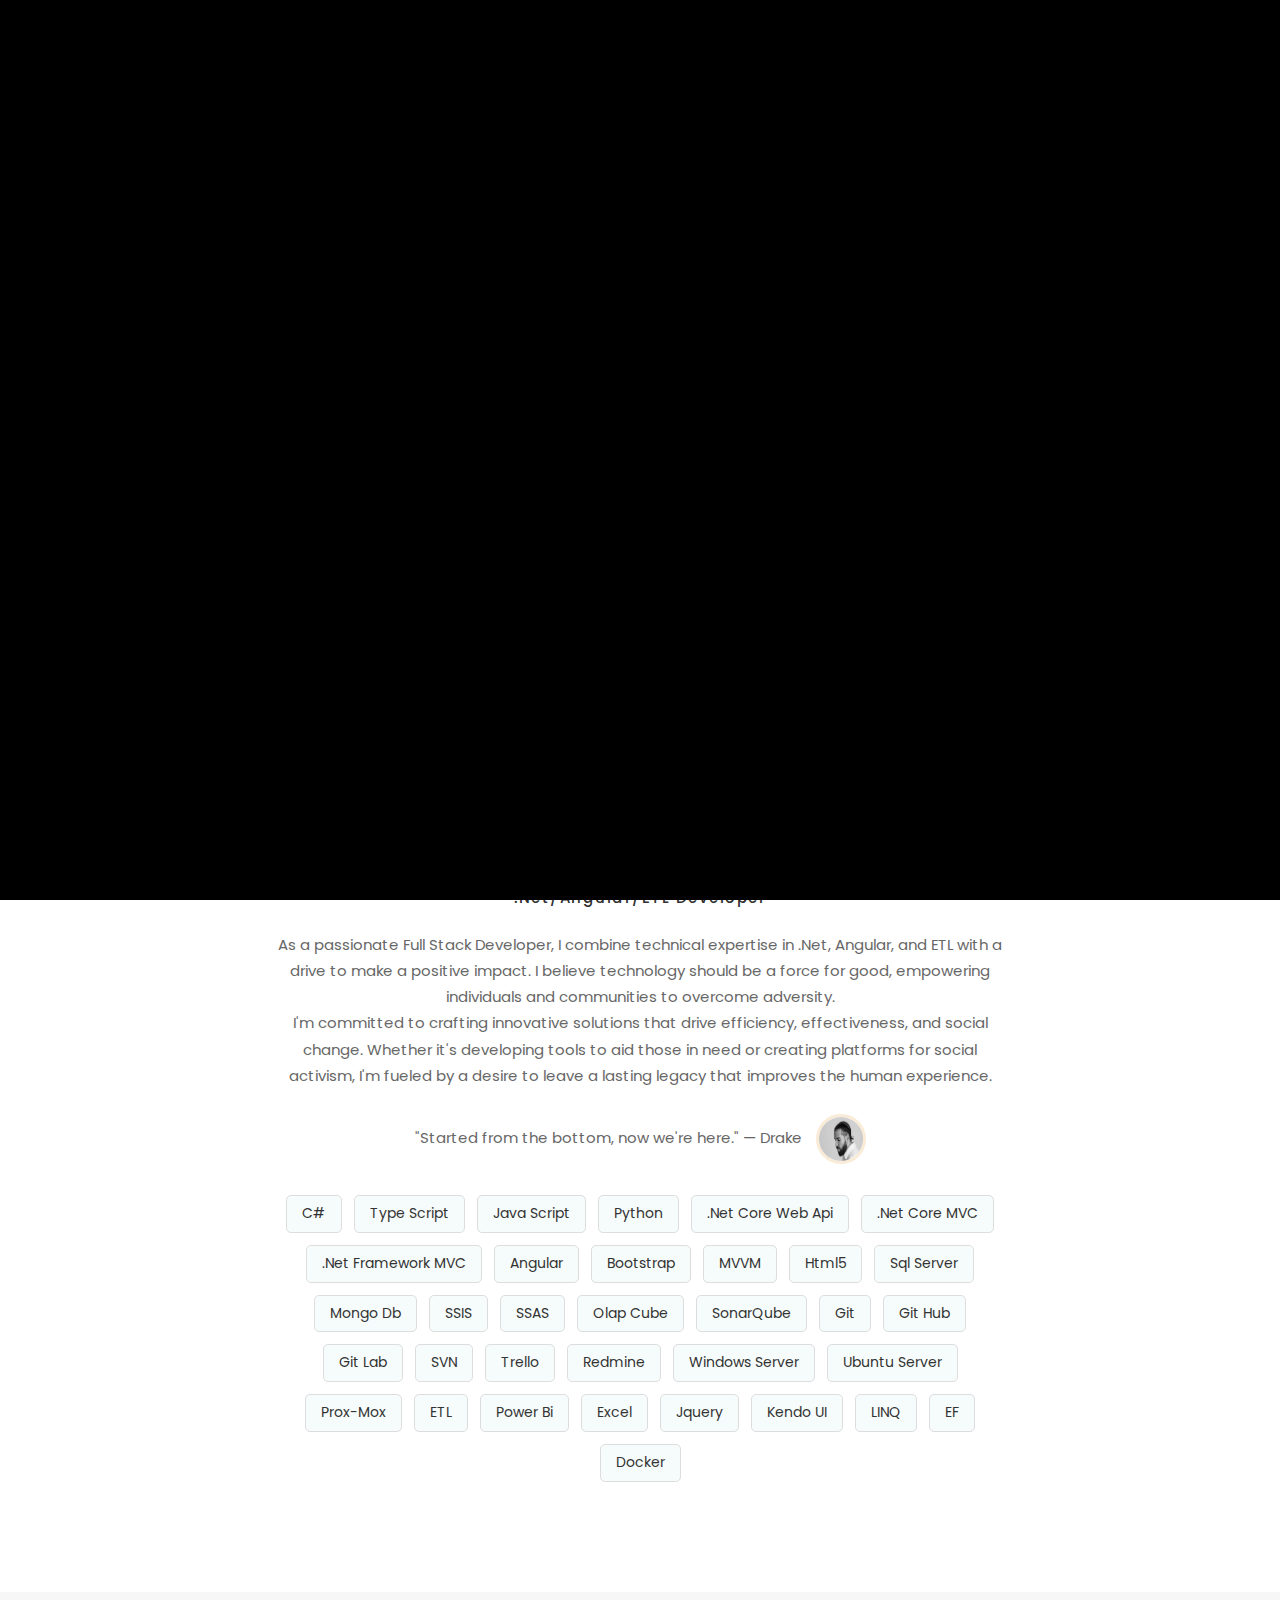
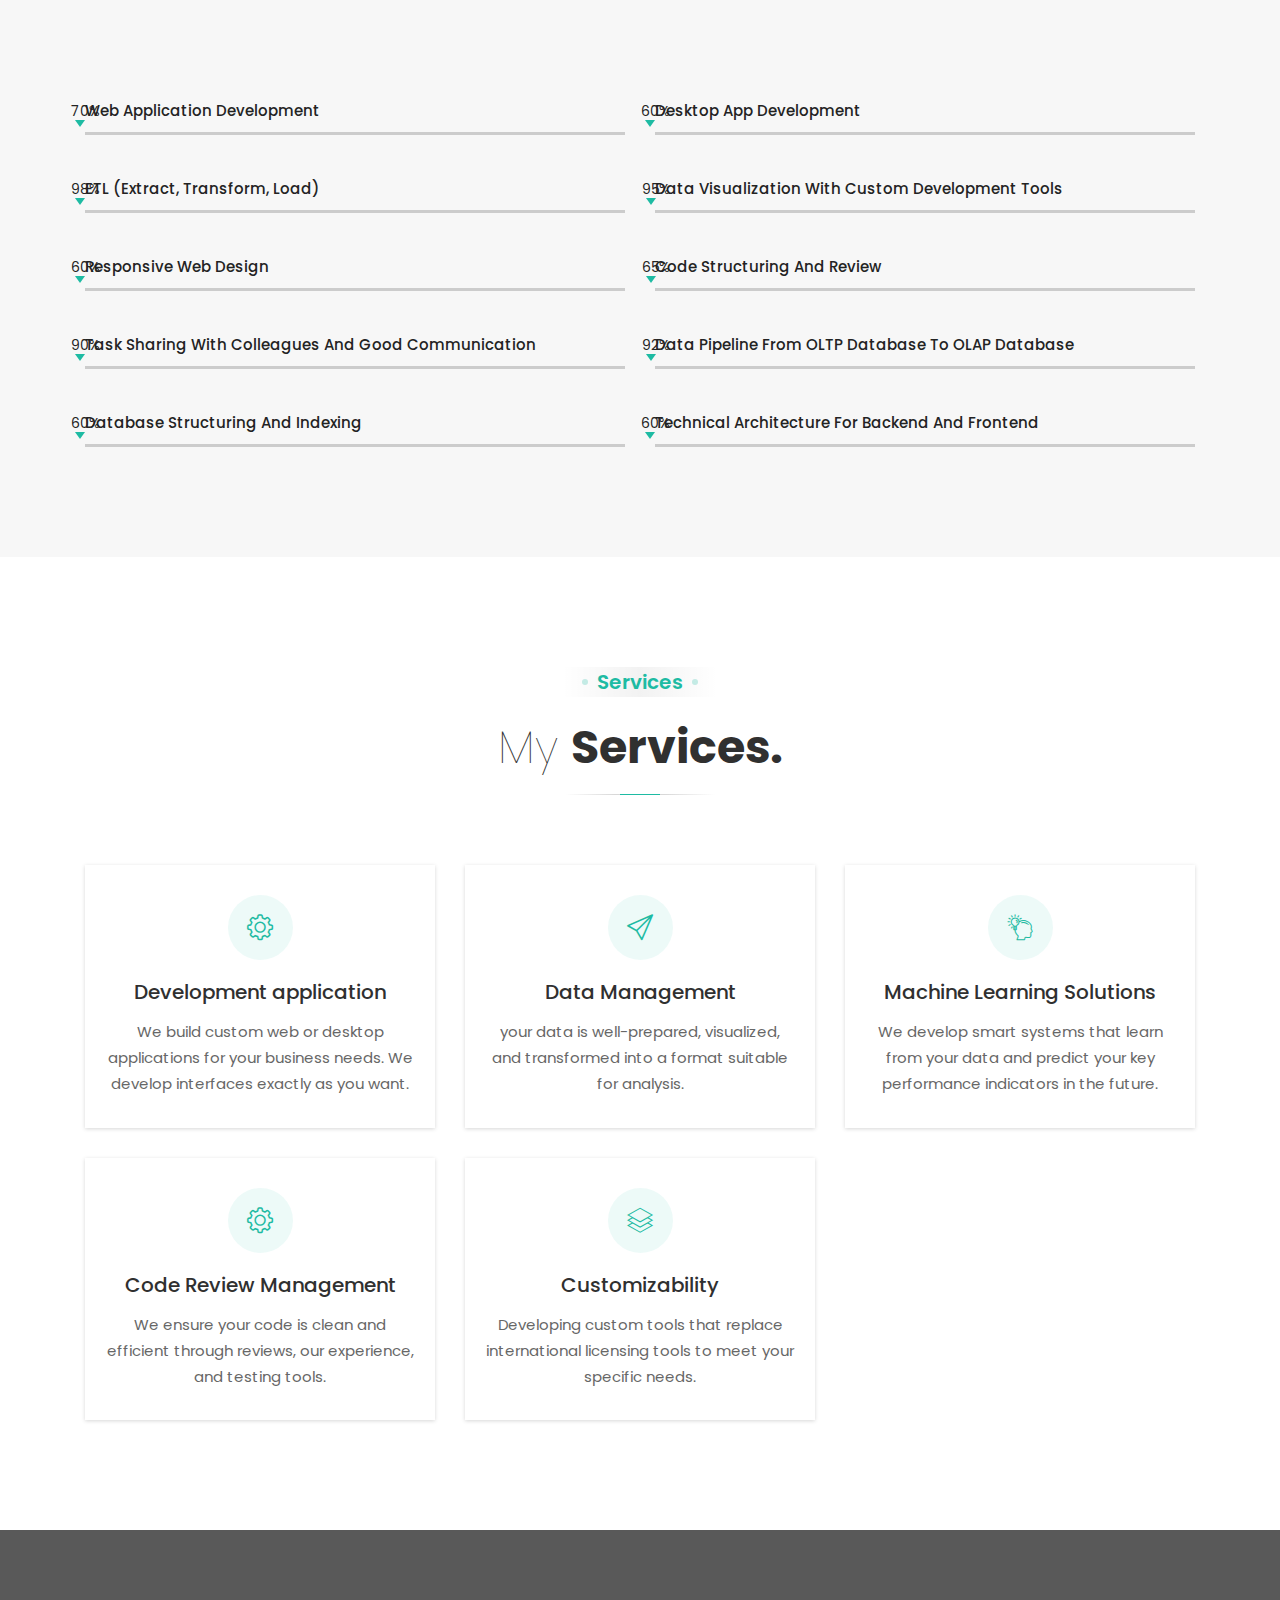
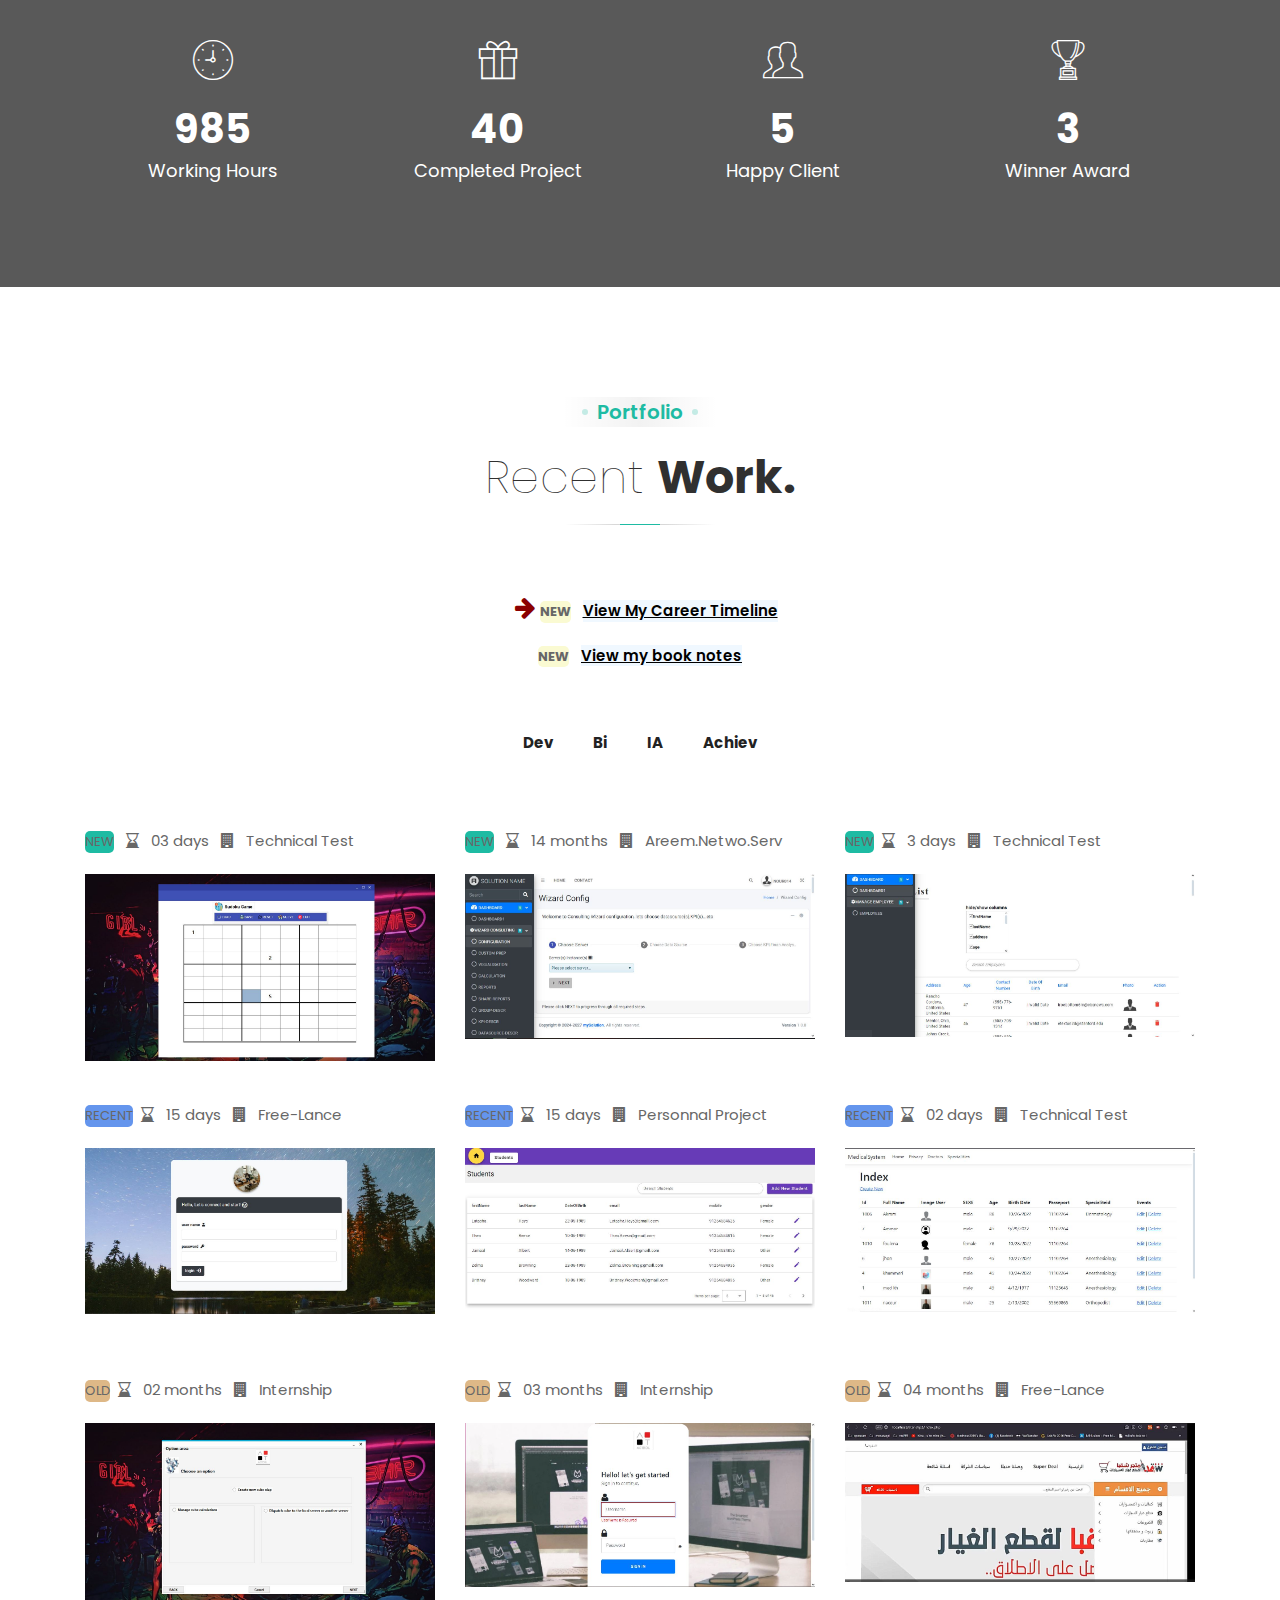
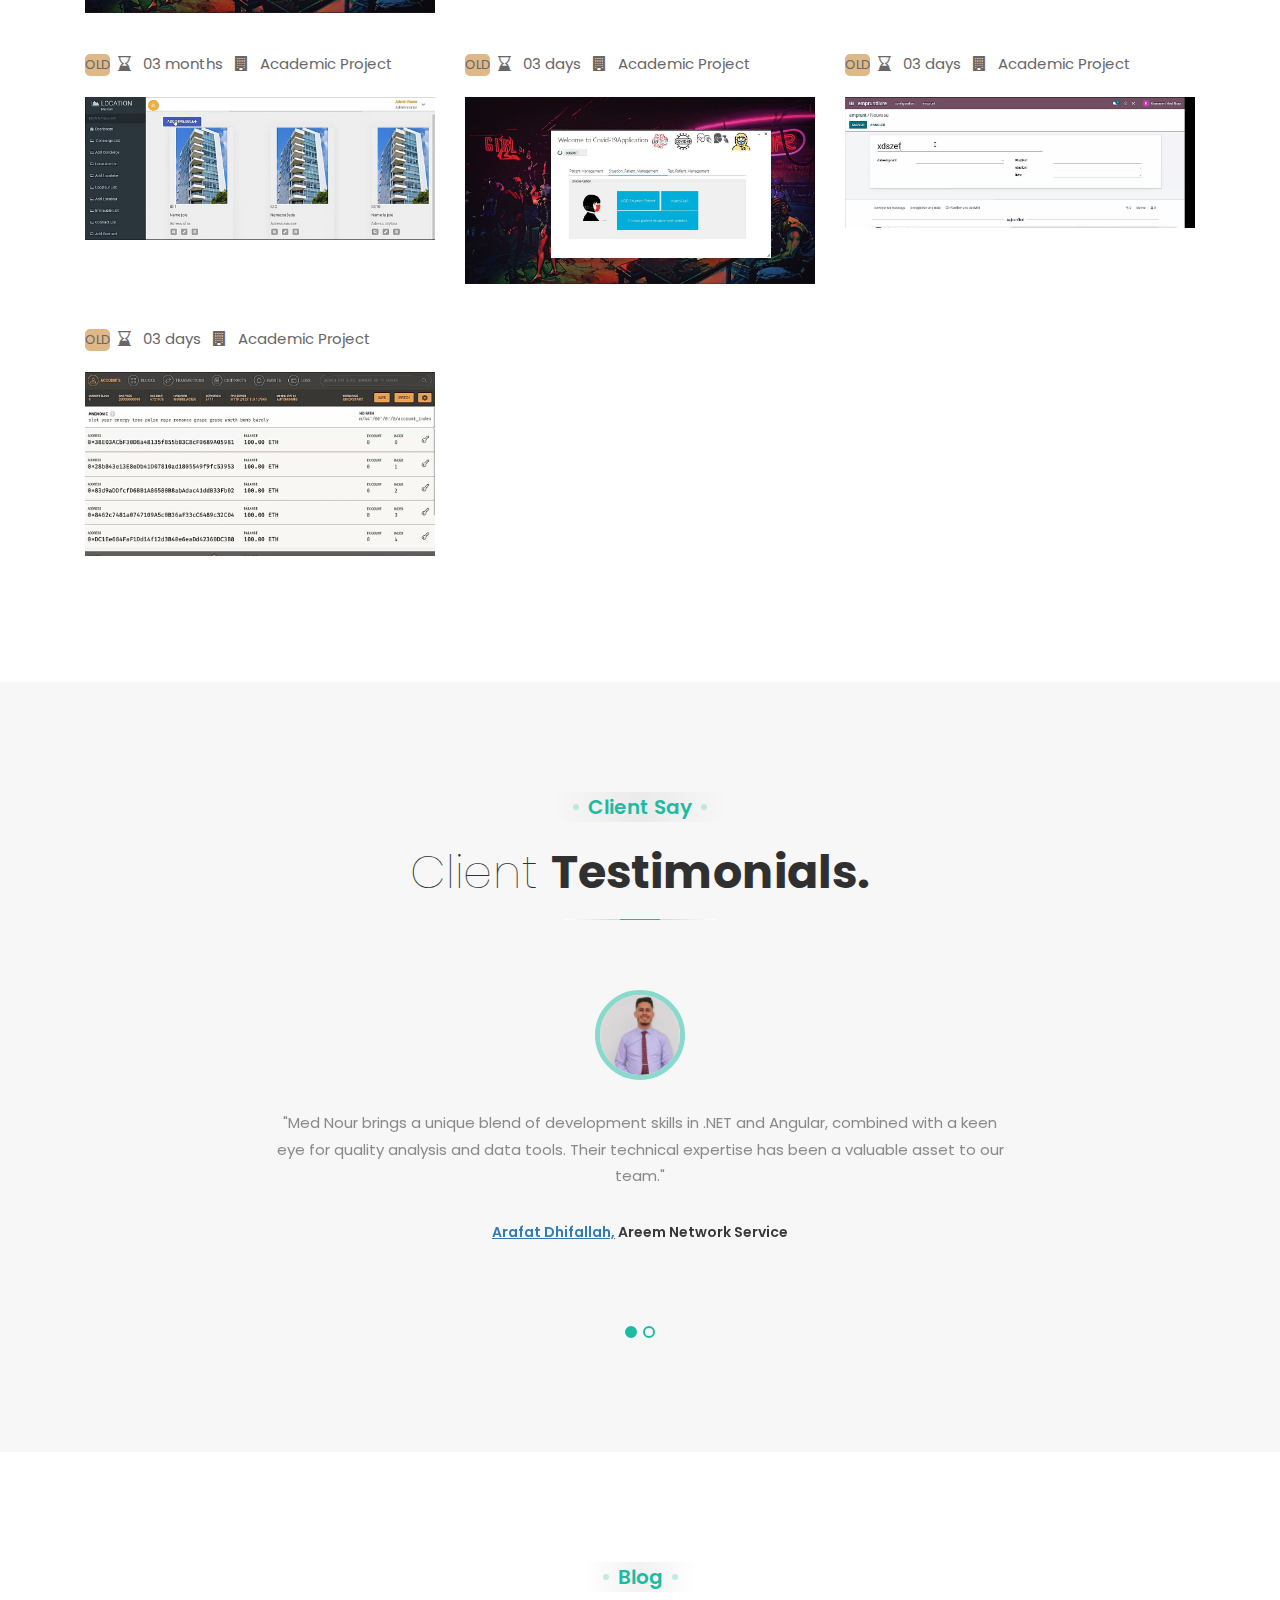
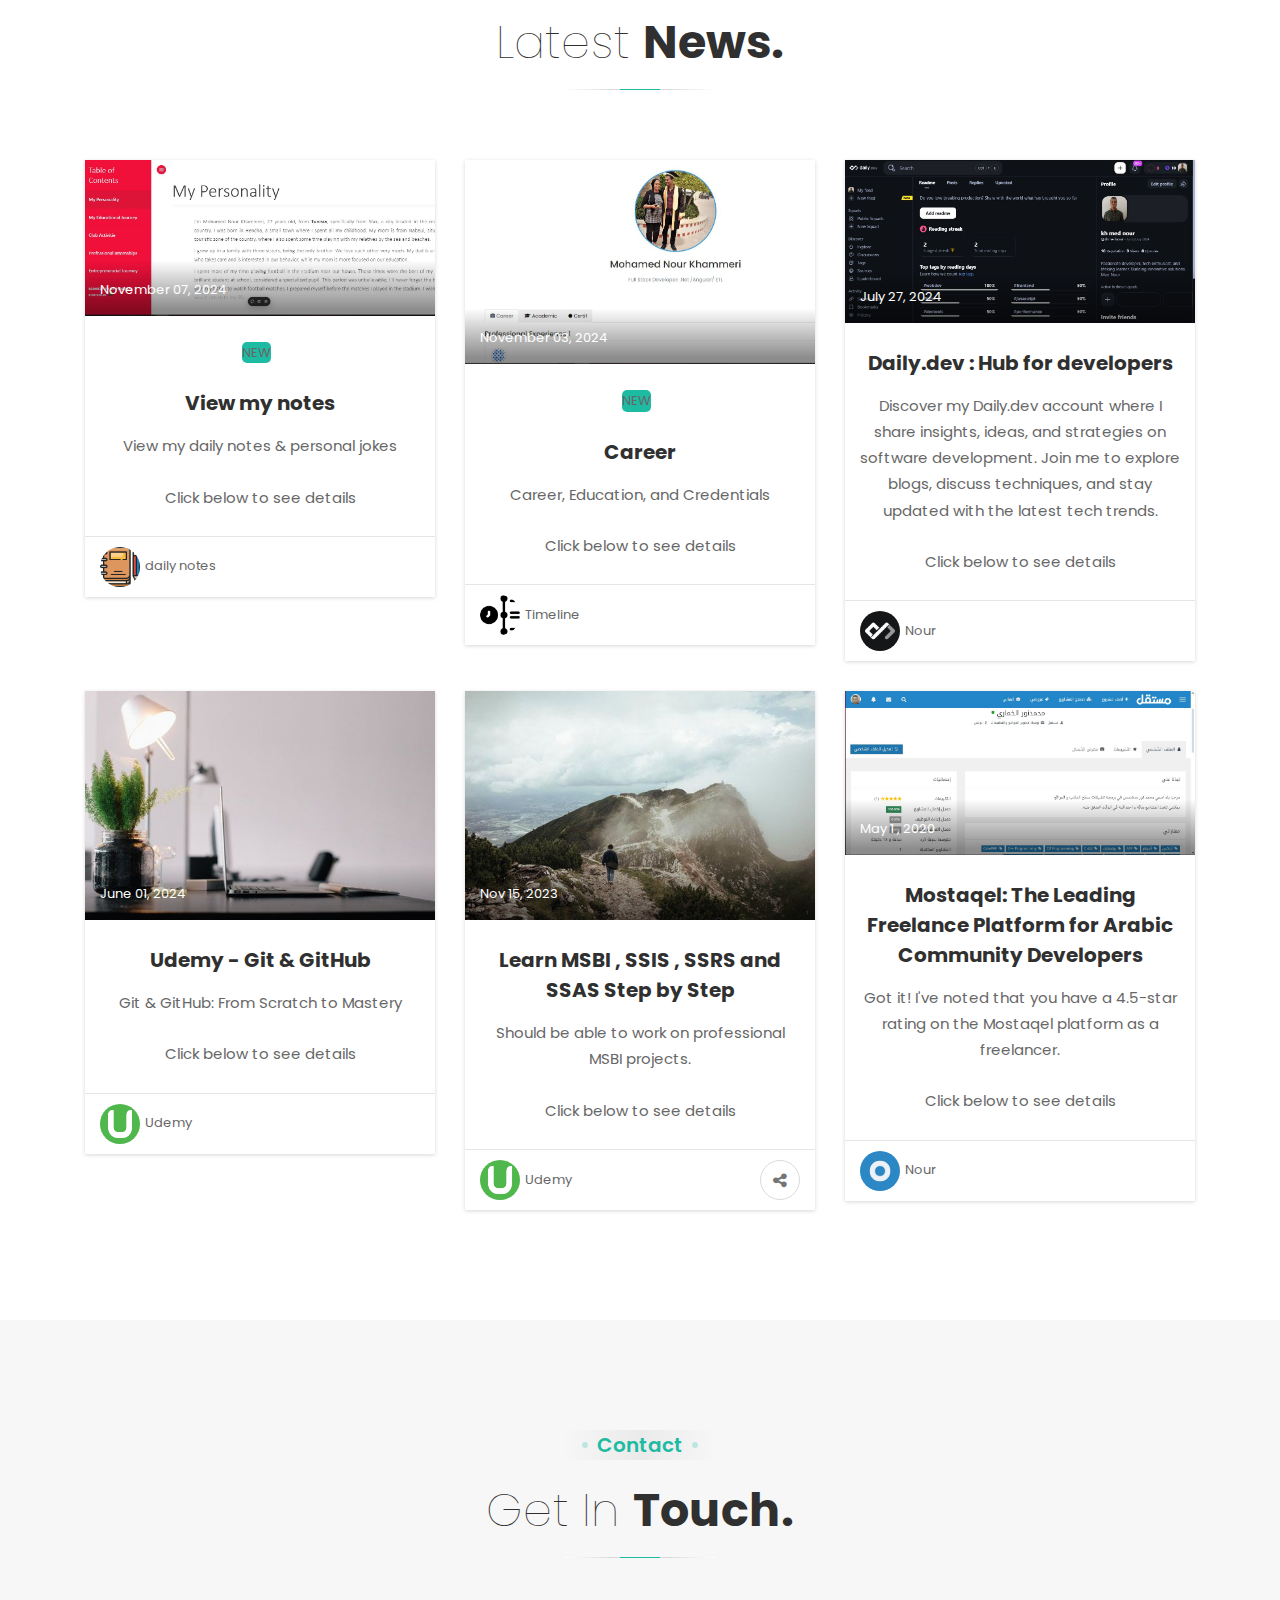
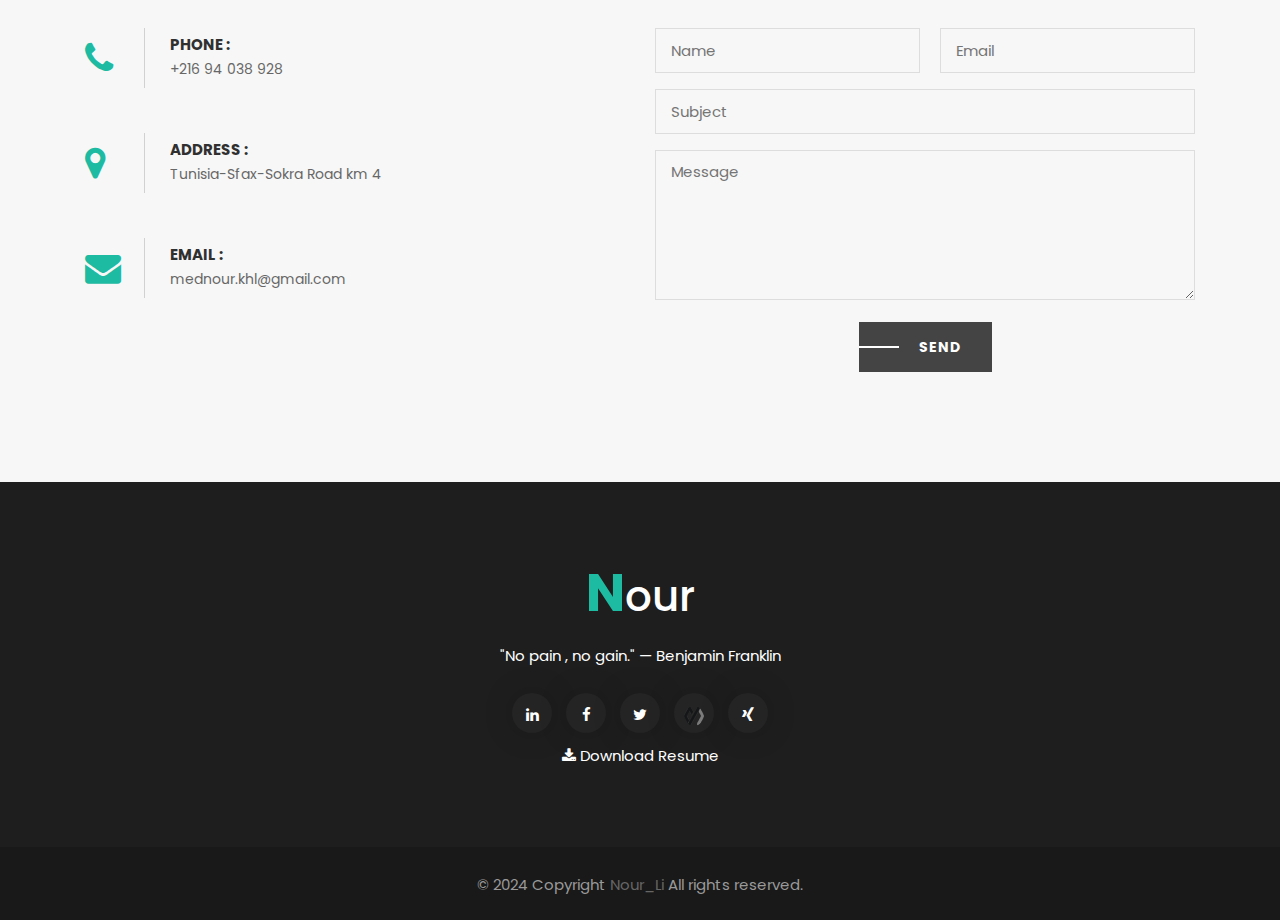
<file: index.html>
<!DOCTYPE html>
<html class="no-js" lang="en" dir="ltr">

<head>
  <meta charset="utf-8" />
  <meta http-equiv="x-ua-compatible" content="ie=edge" />
  <meta name="viewport" content="width=device-width, initial-scale=1" />
  <title>MedNour - Personal Portfolio Template</title>
  <link rel="stylesheet" href="css/font-awesome.min.css" />
  <link rel="stylesheet" href="css/flaticon.css" />
  <link rel="shortcut icon" href="images/eagle.png" />
  <link rel="stylesheet" href="css/plugins.css" />
  <link rel="stylesheet" href="style.css" />
  <script src="js/vendor/modernizr-2.8.3.min.js"></script>
  <script src="js/custom-event.js"></script>

  <link rel="stylesheet" href="css/custom-style.css" />
</head>

<body data-spy="scroll" data-target=".navigation_area">
  <!--[if lt IE 8]>
      <p class="browserupgrade">
        You are using an <strong>outdated</strong> browser. Please
        <a href="http://browsehappy.com/">upgrade your browser</a> to improve
        your experience.
      </p><!
    [endif]-->
  <div id="preloader">
    <div class="loader_line"></div>
  </div>
  <!--~~~~~~~~~~~~~~~~~~~~~~~~~~~~~~~~~~~~~~~ Site Header ~~~~~~~~~~~~~~~~~~~~~~~~~~~~~~~~~~~~~~~-->
  <header id="header" class="site_header">
    <div class="site_navigation">
      <div class="container-fluid">
        <div class="row">
          <div class="col-12">
            <nav class="navbar navbar-expand-lg navigation_area">
              <a class="navbar-brand site_logo" href="index.html">
                <span>N</span>our
              </a>
              <button class="navbar-toggler" type="button" data-toggle="collapse" data-target="#navbarNav"
                aria-controls="navbarNav" aria-expanded="false" aria-label="Toggle navigation">
                <span class="navbar-toggler-icon"></span>
              </button>
              <div class="collapse navbar-collapse mainmenu_area" id="navbarNav">
                <ul class="navbar-nav mainmenu">
                  <li class="nav-item">
                    <a class="nav-link smoot_scroll dots_effect active" href="#home" data-scroll-nav="0">Home <span
                        class="dot_effect dot_hover"></span></a>
                  </li>
                  <li class="nav-item">
                    <a class="nav-link smoot_scroll dots_effect" href="#about" data-scroll-nav="1">About <span
                        class="dot_effect dot_hover"></span></a>
                  </li>
                  <li class="nav-item">
                    <a class="nav-link smoot_scroll dots_effect" href="#services" data-scroll-nav="2">services <span
                        class="dot_effect dot_hover"></span></a>
                  </li>
                  <li class="nav-item">
                    <a class="nav-link smoot_scroll dots_effect" href="#work" data-scroll-nav="3">Work <span
                        class="dot_effect dot_hover"></span></a>
                  </li>
                  <li class="nav-item">
                    <a class="nav-link smoot_scroll dots_effect" href="#client" data-scroll-nav="4">client <span
                        class="dot_effect dot_hover"></span></a>
                  </li>
                  <li class="nav-item">
                    <a class="nav-link smoot_scroll dots_effect" href="#blog" data-scroll-nav="5">blog <span
                        class="dot_effect dot_hover"></span></a>
                  </li>
                  <li class="nav-item">
                    <a class="nav-link smoot_scroll dots_effect" href="#contact" data-scroll-nav="6">contact <span
                        class="dot_effect dot_hover"></span></a>
                  </li>
                </ul>
              </div>
            </nav>
          </div>
        </div>
      </div>
    </div>
  </header>
  <div id="sticky_header"></div>
  <!--~~~~~~~~~~~~~~~~~~~~~~~~~~~~~~~~~~~~~~~ Site Wrapper ~~~~~~~~~~~~~~~~~~~~~~~~~~~~~~~~~~~~~~~-->
  <div class="site_wrapper bg_white">
    <section id="home" class="section_scroll welcome_area" data-scroll-index="0">
      <div class="bg_overlay bg_image page_cover" style="background-image: url('images/bg/2.jpg')"></div>
      <div id="particles-js"></div>
      <div class="home_wrapper_info">
        <div class="container">
          <div class="row justify-content-center">
            <div class="col-lg-12">
              <div class="home_text_block text-center">
                <h3><span>Hello</span></h3>
                <h1 class="cd-headline clip">
                  <span>I am</span>
                  <span class="cd-words-wrapper">
                    <b class="is-visible">Med Nour</b> <b>Developer</b>
                    <b>Data engineer</b>
                  </span>
                </h1>
                <ul class="expart_list">
                  <li>.Net/Angular developer</li>
                  <li>ETL developer</li>
                  <li>Data engineer</li>
                </ul>
                <ul class="header_social_share">
                  <li>
                    <a href="https://www.facebook.com/profile.php?id=100094143594153" target="_blank"><i
                        class="fa fa-facebook"></i></a>
                  </li>
                  <li>
                    <a href="https://x.com/no01rr" target="_blank"><i class="fa fa-twitter"></i></a>
                  </li>
                  <li>
                    <a href="https://www.linkedin.com/in/med-nour-khammeri-7ab6141a2/" target="_blank"><i
                        class="fa fa-linkedin"></i></a>
                  </li>
                  <li>
                    <a href="https://github.com/mednour2019" target="_blank"><i class="fa fa-github"></i></a>
                  </li>
                  <li>
                    <a href="https://app.daily.dev/khmednour" target="_blank">
                      <img src="images/icons/dailyDevIcon2.png" alt="daily.dev" class="custom-icon2" />
                    </a>
                  </li>
                  <li>
                    <a href="https://www.xing.com/profile/kh_mednour/web_profiles?expandNeffi=true" target="_blank"><i
                        class="fa fa-xing"></i></a>
                  </li>
                </ul>
              </div>
            </div>
          </div>
        </div>
      </div>
      <div class="scroll_indicator_wrapper">
        <a href="#about" class="scroll_indicator scroll_down" data-scroll-goto="1"></a>
      </div>
    </section>
    <section id="about" class="section_scroll" data-scroll-index="1">
      <div class="about_area pb-110">
        <div class="container">
          <div class="row justify-content-center">
            <div class="col-lg-8">
              <div class="about_content text-center">
                <div class="info">
                  <img src="images/image22.jpg" alt="about" />
                  <h3>Mohamed Nour Khammeri</h3>
                  <h5>.Net/Angular/ETL Developer</h5>
                </div>
                <p>
                  As a passionate Full Stack Developer, I combine technical expertise in .Net,
                  Angular, and ETL with a drive to make a positive impact.
                  I believe technology should be a force for good,
                  empowering individuals and communities to overcome adversity. <br>
                  I'm committed to crafting innovative solutions that drive efficiency,
                  effectiveness, and social change. Whether it's developing
                  tools to aid those in need or creating platforms for social activism,
                  I'm fueled by a desire to leave a lasting legacy that improves the human experience.
                </p>
                <p class="quote-container">
                  "Started from the bottom, now we're here." — Drake
                  <img src="images/icons/drake.jpeg" alt="Drake" />
                </p>
                <ul class="tag_list">
                  <li>C#</li>
                  <li>Type Script</li>
                  <li>java Script</li>
                  <li>python</li>
                  <li>.Net core web Api</li>
                  <li>.Net core MVC</li>
                  <li>.Net framework MVC</li>
                  <li>Angular</li>
                  <li>bootstrap</li>
                  <li>MVVM</li>
                  <li>html5</li>
                  <li>Sql server</li>
                  <li>Mongo Db</li>
                  <li>SSIS</li>
                  <li>SSAS</li>
                  <li>Olap Cube</li>
                  <li>SonarQube</li>
                  <li>Git</li>
                  <li>Git Hub</li>
                  <li>Git Lab</li>
                  <li>SVN</li>
                  <li>Trello</li>
                  <li>Redmine</li>
                  <li>Windows server</li>
                  <li>Ubuntu server</li>
                  <li>Prox-Mox</li>
                  <li>ETL</li>
                  <li>Power Bi</li>
                  <li>Excel</li>
                  <li>Jquery</li>
                  <li>Kendo UI</li>
                  <li>LINQ</li>
                  <li>EF</li>
                  <li>docker</li>
                </ul>
              </div>
            </div>
          </div>
        </div>
      </div>
      <div class="skill_area ptb-110 bg_gray">
        <div class="container">
          <div class="row">
            <div class="col-lg-12">
              <div class="skill_list">
                <div class="single_skill">
                  <h3>Web application development</h3>
                  <div class="progress_bar">
                    <span data-percent="88"><strong>70%</strong></span>
                  </div>
                </div>
                <div class="single_skill">
                  <h3>Desktop app development</h3>
                  <div class="progress_bar">
                    <span data-percent="80"><strong>60%</strong></span>
                  </div>
                </div>
                <div class="single_skill">
                  <h3>ETL (Extract, Transform, Load)</h3>
                  <div class="progress_bar">
                    <span data-percent="98"><strong>98%</strong></span>
                  </div>
                </div>
                <div class="single_skill">
                  <h3>Data visualization with custom development tools</h3>
                  <div class="progress_bar">
                    <span data-percent="95"><strong>95%</strong></span>
                  </div>
                </div>
                <div class="single_skill">
                  <h3>Responsive web design</h3>
                  <div class="progress_bar">
                    <span data-percent="78"><strong>60%</strong></span>
                  </div>
                </div>
                <div class="single_skill">
                  <h3>Code structuring and review </h3>
                  <div class="progress_bar">
                    <span data-percent="92"><strong>65%</strong></span>
                  </div>
                </div>
                <div class="single_skill">
                  <h3>Task sharing with colleagues and good communication</h3>
                  <div class="progress_bar">
                    <span data-percent="92"><strong>90%</strong></span>
                  </div>
                </div>
                <div class="single_skill">
                  <h3>Data pipeline from OLTP database to OLAP database</h3>
                  <div class="progress_bar">
                    <span data-percent="92"><strong>92%</strong></span>
                  </div>
                </div>
                <div class="single_skill">
                  <h3>Database structuring and indexing</h3>
                  <div class="progress_bar">
                    <span data-percent="92"><strong>60%</strong></span>
                  </div>
                </div>
                <div class="single_skill">
                  <h3>Technical architecture for backend and frontend</h3>
                  <div class="progress_bar">
                    <span data-percent="92"><strong>60%</strong></span>
                  </div>
                </div>
              </div>
            </div>
          </div>
        </div>
      </div>
    </section>
    <section id="services" class="services_area section_scroll ptb-110" data-scroll-index="2">
      <div class="container">
        <div class="row">
          <div class="col-12">
            <div class="section_title text-center">
              <h3><span>services</span></h3>
              <h2 class="title">My <span>Services.</span></h2>
            </div>
          </div>
        </div>
        <div class="row justify-content-center">
          <div class="col-lg-4 col-md-6">
            <div class="single_service">
              <div class="icon"><i class="flaticon-settings"></i></div>
              <div class="info">
                <h2>Development application</h2>
                <p>
                  We build custom web or desktop applications for your
                  business needs. We develop interfaces exactly as you want.
                </p>
              </div>
            </div>
          </div>
          <div class="col-lg-4 col-md-6">
            <div class="single_service">
              <div class="icon"><i class="flaticon-paper-plane"></i></div>
              <div class="info">
                <h2>Data Management</h2>
                <p>
                  your data is well-prepared, visualized, and transformed into
                  a format suitable for analysis.
                </p>
              </div>
            </div>
          </div>
          <div class="col-lg-4 col-md-6">
            <div class="single_service">
              <div class="icon"><i class="flaticon-idea"></i></div>
              <div class="info">
                <h2>Machine Learning Solutions</h2>
                <p>
                  We develop smart systems that learn from your data and
                  predict your key performance indicators in the future.
                </p>
              </div>
            </div>
          </div>
          <div class="col-lg-4 col-md-6">
            <div class="single_service">
              <div class="icon"><i class="flaticon-settings"></i></div>
              <div class="info">
                <h2>Code Review Management</h2>
                <p>
                  We ensure your code is clean and efficient through reviews,
                  our experience, and testing tools.
                </p>
              </div>
            </div>
          </div>
          <div class="col-lg-4 col-md-6">
            <div class="single_service">
              <div class="icon"><i class="flaticon-layers"></i></div>
              <div class="info">
                <h2>Customizability</h2>
                <p>
                  Developing custom tools that replace international licensing
                  tools to meet your specific needs.
                </p>
              </div>
            </div>
          </div>
          <div class="col-lg-4 col-md-6"></div>
        </div>
      </div>
    </section>
    <section class="fanfact_area ptb-100 funfact_bg bg_image bg_overlay"
      style="background-image: url('images/bg/1.jpg')">
      <div class="container">
        <div class="row">
          <div class="col-lg-3 col-md-6 col-sm-6">
            <div class="single-fanfact">
              <span class="flaticon-clock"></span>
              <h3 class="counter">985</h3>
              <p>working hours</p>
            </div>
          </div>
          <div class="col-lg-3 col-md-6 col-sm-6">
            <div class="single-fanfact">
              <span class="flaticon-gift"></span>
              <h3 class="counter">40</h3>
              <p>completed project</p>
            </div>
          </div>
          <div class="col-lg-3 col-md-6 col-sm-6">
            <div class="single-fanfact">
              <span class="flaticon-users"></span>
              <h3 class="counter">5</h3>
              <p>Happy client</p>
            </div>
          </div>
          <div class="col-lg-3 col-md-6 col-sm-6">
            <div class="single-fanfact">
              <span class="flaticon-trophy"></span>
              <h3 class="counter">3</h3>
              <p>winner award</p>
            </div>
          </div>
        </div>
      </div>
    </section>
    <section id="work" class="work_area section_scroll ptb-110" data-scroll-index="3">
      <div class="container">
        <div class="row">
          <div class="col-12">
            <div class="section_title text-center">
              <h3><span>portfolio</span></h3>
              <h2 class="title">Recent <span>Work.</span></h2>
            </div>
          </div>
        </div>
        <div class="row">
          <div class="col-12">
            <div class="section_title text-center">
              &nbsp;<i class="fa fa-arrow-right arrow-icon arrow-icon"></i>

              <a href="time-line-page/time-line.html" class="timeline-link">
                <span class="new-badge-custom">NEW</span> &nbsp; <span class="timeline"><u class="und">View My Career
                    Timeline</u> </span>
              </a>
              </br>
              </br>
              <a href="https://nourbooknote.vercel.app" class="timeline-link">
                <span class="new-badge-custom">NEW</span> &nbsp; <span class="timeline"><u class="und">View my book
                    notes</u> </span>
              </a>
            </div>
          </div>
        </div>
        <div class="row">
          <div class="col-12">
            <ul class="recent_work_nav">
              <li>
                <a href="#" data-filter=".dev" class="dots_effect filter active">Dev<span
                    class="dot_effect dot_hover"></span>
                </a>
              </li>
              <li>
                <a href="#" data-filter=".bi" class="dots_effect filter">Bi<span
                    class="dot_effect dot_hover"></span></a>
              </li>
              <li>
                <a href="#" data-filter=".IA" class="dots_effect filter">IA<span
                    class="dot_effect dot_hover"></span></a>
              </li>
              <li>
                <a href="#" data-filter=".Achiev" class="dots_effect filter">Achiev<span
                    class="dot_effect dot_hover"></span></a>
              </li>
            </ul>
          </div>
        </div>
        <div class="row mobile-only">
          <div class="col-12">
            <p>Tap image, then "Display"</p>
          </div>
        </div>
        <div id="masonry" class="row justify-content-center portfolio_items_list">
          <div class="col-lg-4 col-md-6 grid dev">
            <span class="new-badge">NEW</span> &nbsp;
            <span><i class="fa fa-hourglass-end"></i> &nbsp; 03 days</span> &nbsp;
            <span><i class="fa fa-building"></i> &nbsp; Technical Test </span>

            </br>
            </br>
            <a class="work_item">
              <div class="work_thumb">
                <img src="images/portfolio/project24.JPG" alt="project24" class="img-responsive" />
              </div>
              <div class="work_hover_mask">
                <div class="mask_container text-center">
                  <h3>Suduko game:.Net Winforms</h3>
                  <p>Work description here</p>
                  <button class="btn-detail" onclick="openNewWindow('project24')">
                    Display
                  </button>
                </div>
                <span class="fa fa-picture-o"></span>*
              </div>
            </a>
          </div>
          <div class="col-lg-4 col-md-6 grid dev">
            <span class="new-badge">NEW</span> &nbsp;
            <span><i class="fa fa-hourglass-end"></i> &nbsp; 14 months</span> &nbsp;
            <span><i class="fa fa-building"></i> &nbsp; Areem.Netwo.Serv </span>

            </br>
            </br>
            <a class="work_item">
              <div class="work_thumb">
                <img src="images/portfolio/project11.JPG" alt="project11" class="img-responsive" />
              </div>
              <div class="work_hover_mask">
                <div class="mask_container text-center">
                  <h3>QualiApp:.Net core web Api/Angular</h3>
                  <p>Work description here</p>
                  <button class="btn-detail" onclick="openNewWindow('project11')">
                    Display
                  </button>
                </div>
                <span class="fa fa-picture-o"></span>*
              </div>
            </a>
          </div>
          <div class="col-lg-4 col-md-6 grid dev">
            <span class="new-badge">NEW</span>&nbsp;
            <span><i class="fa fa-hourglass-end"></i> &nbsp; 3 days</span> &nbsp;
            <span><i class="fa fa-building"></i> &nbsp; Technical Test </span>
            </br>
            </br>
            <a class="work_item">
              <div class="work_thumb">
                <img src="images/portfolio/project1.JPG" alt="project1" class="img-responsive" />
              </div>
              <div class="work_hover_mask">
                <div class="mask_container text-center">
                  <h3>Angular Data table</h3>
                  <p>Work description here</p>
                  <button class="btn-detail" onclick="openNewWindow('project1')">
                    Display
                  </button>
                </div>
                <span class="fa fa-picture-o"></span>*
              </div>
            </a>
          </div>

          <div class="col-lg-4 col-md-6 grid dev">
            <span class="recent-badge">RECENT</span>&nbsp;
            <span><i class="fa fa-hourglass-end"></i> &nbsp; 15 days</span> &nbsp;
            <span><i class="fa fa-building"></i> &nbsp; Free-Lance </span>
            </br>
            </br>
            <a class="work_item">
              <div class="work_thumb">
                <img src="images/portfolio/project2.JPG" alt="project2" class="img-responsive" />
              </div>
              <div class="work_hover_mask">
                <div class="mask_container text-center">
                  <h3>PsyTher: .Net/Angular</h3>
                  <p>Work description here</p>
                  <button class="btn-detail" onclick="openNewWindow('project2')">
                    Display
                  </button>
                </div>
                <span class="fa fa-picture-o"></span>*
              </div>
            </a>
          </div>
          <div class="col-lg-4 col-md-6 grid dev">
            <span class="recent-badge">RECENT</span>&nbsp;
            <span><i class="fa fa-hourglass-end"></i> &nbsp; 15 days</span> &nbsp;
            <span><i class="fa fa-building"></i> &nbsp; Personnal Project </span>
            </br>
            </br>
            <a class="work_item">
              <div class="work_thumb">
                <img src="images/portfolio/project3.JPG" alt="project3" class="img-responsive" />
              </div>
              <div class="work_hover_mask">
                <div class="mask_container text-center">
                  <h3>StuList:.Net/Angular</h3>
                  <p>Work description here</p>
                  <button class="btn-detail" onclick="openNewWindow('project3')">
                    Display
                  </button>
                </div>
                <span class="fa fa-picture-o"></span>*
              </div>
            </a>
          </div>
          <div class="col-lg-4 col-md-6 grid dev">
            <span class="recent-badge">RECENT</span>&nbsp;
            <span><i class="fa fa-hourglass-end"></i> &nbsp; 02 days</span> &nbsp;
            <span><i class="fa fa-building"></i> &nbsp; Technical Test </span>
            </br>
            </br>
            <a class="work_item">
              <div class="work_thumb">
                <img src="images/portfolio/project4.JPG" alt="project4" class="img-responsive" />
              </div>
              <div class="work_hover_mask">
                <div class="mask_container text-center">
                  <h3>MediMod:.Net core MVC</h3>
                  <p>Work description here</p>
                  <button class="btn-detail" onclick="openNewWindow('project4')">
                    Display
                  </button>
                </div>
                <span class="fa fa-picture-o"></span>*
              </div>
            </a>
          </div>
          <div class="col-lg-4 col-md-6 grid dev">
            <span class="old-badge">OLD</span>&nbsp;
            <span><i class="fa fa-hourglass-end"></i> &nbsp; 02 months</span> &nbsp;
            <span><i class="fa fa-building"></i> &nbsp; Internship </span>
            </br>
            </br>
            <a class="work_item">
              <div class="work_thumb">
                <img src="images/portfolio/project5.JPG" alt="project5" class="img-responsive" />
              </div>
              <div class="work_hover_mask">
                <div class="mask_container text-center">
                  <h3>CubeDisp:.Net WPF MVVM</h3>
                  <p>Work description here</p>
                  <button class="btn-detail" onclick="openNewWindow('project5')">
                    Display
                  </button>
                </div>
                <span class="fa fa-picture-o"></span>*
              </div>
            </a>
          </div>
          <div class="col-lg-4 col-md-6 grid dev">
            <span class="old-badge">OLD</span>&nbsp;
            <span><i class="fa fa-hourglass-end"></i> &nbsp; 03 months</span> &nbsp;
            <span><i class="fa fa-building"></i> &nbsp; Internship </span>
            </br>
            </br>
            <a class="work_item">
              <div class="work_thumb">
                <img src="images/portfolio/project6.JPG" alt="project6" class="img-responsive" />
              </div>
              <div class="work_hover_mask">
                <div class="mask_container text-center">
                  <h3>MDXQB:.Net web framework MVVM</h3>
                  <p>Work description here</p>
                  <button class="btn-detail" onclick="openNewWindow('project6')">
                    Display
                  </button>
                </div>
                <span class="fa fa-picture-o"></span>*
              </div>
            </a>
          </div>
          <div class="col-lg-4 col-md-6 grid dev">
            <span class="old-badge">OLD</span>&nbsp;
            <span><i class="fa fa-hourglass-end"></i> &nbsp; 04 months</span> &nbsp;
            <span><i class="fa fa-building"></i> &nbsp; Free-Lance </span>
            </br>
            </br>
            <a class="work_item">
              <div class="work_thumb">
                <img src="images/portfolio/project7.JPG" alt="project7" class="img-responsive" />
              </div>
              <div class="work_hover_mask">
                <div class="mask_container text-center">
                  <h3>carParts:OpenCart CMS</h3>
                  <p>Work description here</p>
                  <button class="btn-detail" onclick="openNewWindow('project7')">
                    Display
                  </button>
                </div>
                <span class="fa fa-picture-o"></span>*
              </div>
            </a>
          </div>
          <div class="col-lg-4 col-md-6 grid dev">
            <span class="old-badge">OLD</span>&nbsp;
            <span><i class="fa fa-hourglass-end"></i> &nbsp; 03 months</span> &nbsp;
            <span><i class="fa fa-building"></i> &nbsp; Academic Project </span>
            </br>
            </br>
            <a class="work_item">
              <div class="work_thumb">
                <img src="images/portfolio/project8.JPG" alt="project8" class="img-responsive" />
              </div>
              <div class="work_hover_mask">
                <div class="mask_container text-center">
                  <h3>RentHub:SpringBoot/Angular</h3>
                  <p>Work description here</p>
                  <button class="btn-detail" onclick="openNewWindow('project8')">
                    Display
                  </button>
                </div>
                <span class="fa fa-picture-o"></span>*
              </div>
            </a>
          </div>
          <div class="col-lg-4 col-md-6 grid dev">
            <span class="old-badge">OLD</span>&nbsp;
            <span><i class="fa fa-hourglass-end"></i> &nbsp; 03 days</span> &nbsp;
            <span><i class="fa fa-building"></i> &nbsp; Academic Project </span>
            </br>
            </br>
            <a class="work_item">
              <div class="work_thumb">
                <img src="images/portfolio/project9.JPG" alt="project8" class="img-responsive" />
              </div>
              <div class="work_hover_mask">
                <div class="mask_container text-center">
                  <h3>CovApp:.Net WPF</h3>
                  <p>Work description here</p>
                  <button class="btn-detail" onclick="openNewWindow('project9')">
                    Display
                  </button>
                </div>
                <span class="fa fa-picture-o"></span>*
              </div>
            </a>
          </div>
          <div class="col-lg-4 col-md-6 grid dev">
            <span class="old-badge">OLD</span>&nbsp;
            <span><i class="fa fa-hourglass-end"></i> &nbsp; 03 days</span> &nbsp;
            <span><i class="fa fa-building"></i> &nbsp; Academic Project </span>
            </br>
            </br>
            <a class="work_item">
              <div class="work_thumb">
                <img src="images/portfolio/project10.JPG" alt="project8" class="img-responsive" />
              </div>
              <div class="work_hover_mask">
                <div class="mask_container text-center">
                  <h3>LibMod:ODDO</h3>
                  <p>Work description here</p>
                  <button class="btn-detail" onclick="openNewWindow('project10')">
                    Display
                  </button>
                </div>
                <span class="fa fa-picture-o"></span>*
              </div>
            </a>
          </div>

          <div class="col-lg-4 col-md-6 grid dev">
            <span class="old-badge">OLD</span>&nbsp;
            <span><i class="fa fa-hourglass-end"></i> &nbsp; 03 days</span> &nbsp;
            <span><i class="fa fa-building"></i> &nbsp; Academic Project </span>
            </br>
            </br>
            <a class="work_item">
              <div class="work_thumb">
                <img src="images/portfolio/project12.JPG" alt="project12" class="img-responsive" />
              </div>
              <div class="work_hover_mask">
                <div class="mask_container text-center">
                  <h3>EthCon:Etherium</h3>
                  <p>Work description here</p>
                  <button class="btn-detail" onclick="openNewWindow('project12')">
                    Display
                  </button>
                </div>
                <span class="fa fa-picture-o"></span>*
              </div>
            </a>
          </div>
          <div class="col-lg-4 col-md-6 grid bi">
            <span class="new-badge">NEW</span> &nbsp;
            <span><i class="fa fa-hourglass-end"></i> &nbsp; 03 days</span> &nbsp;
            <span><i class="fa fa-building"></i> &nbsp; Personnal Project </span>

            </br>
            </br>
            <a class="work_item">
              <div class="work_thumb">
                <img src="images/portfolio/project13.JPG" alt="project13" class="img-responsive" />
              </div>
              <div class="work_hover_mask">
                <div class="mask_container text-center">
                  <h3>FoodAnalyt:DWHRS</h3>
                  <p>Work description here</p>
                  <button class="btn-detail" onclick="openNewWindow('project13')">
                    Display
                  </button>
                </div>
                <span class="fa fa-picture-o"></span>*
              </div>
            </a>
          </div>
          <div class="col-lg-4 col-md-6 grid bi">
            <span class="recent-badge">RECENT</span>&nbsp;
            <span><i class="fa fa-hourglass-end"></i> &nbsp; 15 days</span> &nbsp;
            <span><i class="fa fa-building"></i> &nbsp; Free-Lance </span>
            </br>
            </br>
            <a class="work_item">
              <div class="work_thumb">
                <img src="images/portfolio/project14.JPG" alt="project14" class="img-responsive" />
              </div>
              <div class="work_hover_mask">
                <div class="mask_container text-center">
                  <h3>BankAnalyt:Power Bi</h3>
                  <p>Work description here</p>
                  <button class="btn-detail" onclick="openNewWindow('project14')">
                    Display
                  </button>
                </div>
                <span class="fa fa-picture-o"></span>*
              </div>
            </a>
          </div>
          <div class="col-lg-4 col-md-6 grid bi">
            <span class="recent-badge">RECENT</span>&nbsp;
            <span><i class="fa fa-hourglass-end"></i> &nbsp; 03 days</span> &nbsp;
            <span><i class="fa fa-building"></i> &nbsp; Academic project </span>
            </br>
            </br>
            <a class="work_item">
              <div class="work_thumb">
                <img src="images/portfolio/project15.JPG" alt="project15" class="img-responsive" />
              </div>
              <div class="work_hover_mask">
                <div class="mask_container text-center">
                  <h3>CommTrend:QV</h3>
                  <p>Work description here</p>
                  <button class="btn-detail" onclick="openNewWindow('project15')">
                    Display
                  </button>
                </div>
                <span class="fa fa-picture-o"></span>*
              </div>
            </a>
          </div>
          <div class="col-lg-4 col-md-6 grid bi">
            <span class="old-badge">OLD</span>&nbsp;
            <span><i class="fa fa-hourglass-end"></i> &nbsp; 03 days</span> &nbsp;
            <span><i class="fa fa-building"></i> &nbsp; Academic Project </span>
            </br>
            </br>
            <a class="work_item">
              <div class="work_thumb">
                <img src="images/portfolio/project16.JPG" alt="project16" class="img-responsive" />
              </div>
              <div class="work_hover_mask">
                <div class="mask_container text-center">
                  <h3>InsurAnalyt:ETL</h3>
                  <p>Work description here</p>
                  <button class="btn-detail" onclick="openPdfViewer('project16')">
                    Display
                  </button>
                </div>
                <span class="fa fa-picture-o"></span>*
              </div>
            </a>
          </div>
          <div class="col-lg-4 col-md-6 grid bi">
            <span class="old-badge">OLD</span>&nbsp;
            <span><i class="fa fa-hourglass-end"></i> &nbsp; 03 days</span> &nbsp;
            <span><i class="fa fa-building"></i> &nbsp; Academic Project </span>
            </br>
            </br>
            <a class="work_item">
              <div class="work_thumb">
                <img src="images/portfolio/project17.PNG" alt="project17" class="img-responsive" />
              </div>
              <div class="work_hover_mask">
                <div class="mask_container text-center">
                  <h3>HeteroAnalyt:SSIS</h3>
                  <p>Work description here</p>
                  <button class="btn-detail" onclick="openGallery('project17')">
                    Display
                  </button>
                </div>
                <span class="fa fa-picture-o"></span>*
              </div>
            </a>
          </div>
          <div class="col-lg-4 col-md-6 grid bi">
            <span class="old-badge">OLD</span>&nbsp;
            <span><i class="fa fa-hourglass-end"></i> &nbsp; 15 days</span> &nbsp;
            <span><i class="fa fa-building"></i> &nbsp; Internship </span>
            </br>
            </br>
            <a class="work_item">
              <div class="work_thumb">
                <img src="images/portfolio/project18.JPG" alt="project8" class="img-responsive" />
              </div>
              <div class="work_hover_mask">
                <div class="mask_container text-center">
                  <h3>CommsTrend:SSIS</h3>
                  <p>Work description here</p>
                  <button class="btn-detail" onclick="openNewWindow('project18')">
                    Display
                  </button>
                </div>
                <span class="fa fa-picture-o"></span>*
              </div>
            </a>
          </div>
          <div class="col-lg-4 col-md-6 grid bi">
            <span class="old-badge">OLD</span>&nbsp;
            <span><i class="fa fa-hourglass-end"></i> &nbsp; 02 days</span> &nbsp;
            <span><i class="fa fa-building"></i> &nbsp; Internship </span>
            </br>
            </br>
            <a class="work_item">
              <div class="work_thumb">
                <img src="images/portfolio/project19.JPG" alt="project19" class="img-responsive" />
              </div>
              <div class="work_hover_mask">
                <div class="mask_container text-center">
                  <h3>CommsTrend:PowerBi</h3>
                  <p>Work description here</p>
                  <button class="btn-detail" onclick="openNewWindow('project19')">
                    Display
                  </button>
                </div>
                <span class="fa fa-picture-o"></span>*
              </div>
            </a>
          </div>
          <div class="col-lg-4 col-md-6 grid IA">
            <span class="old-badge">OLD</span>&nbsp;
            <span><i class="fa fa-hourglass-end"></i> &nbsp; 20 days</span> &nbsp;
            <span><i class="fa fa-building"></i> &nbsp; Academic Project </span>
            </br>
            </br>
            <a class="work_item">
              <div class="work_thumb">
                <img src="images/portfolio/project20.JPG" alt="project20" class="img-responsive" />
              </div>
              <div class="work_hover_mask">
                <div class="mask_container text-center">
                  <h3>BBRevAnalyt:Django ML</h3>
                  <p>Work description here</p>
                  <button class="btn-detail" onclick="openPdfViewer('project20')">
                    Display
                  </button>
                </div>
                <span class="fa fa-picture-o"></span>*
              </div>
            </a>
          </div>
          <div class="col-lg-4 col-md-6 grid IA">
            <span class="old-badge">OLD</span>&nbsp;
            <span><i class="fa fa-hourglass-end"></i> &nbsp; 02 days</span> &nbsp;
            <span><i class="fa fa-building"></i> &nbsp; Academic Project </span>
            </br>
            </br>
            <a class="work_item">
              <div class="work_thumb">
                <img src="images/portfolio/project21.jpg" alt="project21" class="img-responsive" />
              </div>
              <div class="work_hover_mask">
                <div class="mask_container text-center">
                  <h3>ResumeAnalyt:TALN</h3>
                  <p>Work description here</p>
                  <button class="btn-detail" onclick="openGallery('project21')">
                    Display
                  </button>
                </div>
                <span class="fa fa-picture-o"></span>*
              </div>
            </a>
          </div>
          <div class="col-lg-4 col-md-6 grid IA">
            <span class="old-badge">OLD</span>&nbsp;
            <span><i class="fa fa-hourglass-end"></i> &nbsp; 21 days</span> &nbsp;
            <span><i class="fa fa-building"></i> &nbsp; Academic Project </span>
            </br>
            </br>
            <a class="work_item">
              <div class="work_thumb">
                <img src="images/portfolio/project22.JPG" alt="project22" class="img-responsive" />
              </div>
              <div class="work_hover_mask">
                <div class="mask_container text-center">
                  <h3>Netflix Rev:ML</h3>
                  <p>Work description here</p>
                  <button class="btn-detail" onclick="openPdfViewer('project22')">
                    Display
                  </button>
                </div>
                <span class="fa fa-picture-o"></span>*
              </div>
            </a>
          </div>
          <div class="col-lg-4 col-md-6 grid Achiev">
            <span class="new-badge">NEW</span> &nbsp;
            <span><i class="fa fa-hourglass-half"></i> &nbsp; 02 years</span> &nbsp;
            <span><i class="fa fa-building"></i> &nbsp; University Art Project </span>

            </br>
            </br>
            <a class="work_item">
              <div class="work_thumb">
                <img src="images/portfolio/project23.jpg" alt="project23" class="img-responsive" />
              </div>
              <div class="work_hover_mask">
                <div class="mask_container text-center">
                  <h3>Short script:ImagiSkill</h3>
                  <p>Work description here</p>
                  <button class="btn-detail" onclick="openGallery('project23')">
                    Display
                  </button>
                </div>
                <span class="fa fa-picture-o"></span>*
              </div>
            </a>
          </div>
          <div class="col-lg-4 col-md-6 grid Achiev">
            <span class="new-badge">NEW</span> &nbsp;
            <span><i class="fa fa-hourglass-half"></i> &nbsp; 03 years</span> &nbsp;
            <span><i class="fa fa-building"></i> &nbsp; Entrepreneurial Project </span>

            </br>
            </br>
            <a class="work_item">
              <div class="work_thumb">
                <img src="images/portfolio/project24.png" alt="project24" class="img-responsive" />
              </div>
              <div class="work_hover_mask">
                <div class="mask_container text-center">
                  <h3>HAWK-VISO</h3>
                  <p>No-Details-it's confidential</p>
                </div>
                <span class="fa fa-picture-o"></span>*
              </div>
            </a>
          </div>
        </div>
      </div>
    </section>
    <section id="client" class="testimonial_area section_scroll bg_gray ptb-110" data-scroll-index="4">
      <div class="container">
        <div class="row">
          <div class="col-lg-12">
            <div class="section_title text-center">
              <h3><span>client say</span></h3>
              <h2 class="title">Client <span>Testimonials.</span></h2>
            </div>
          </div>
        </div>
        <div class="row justify-content-center">
          <div class="col-lg-8">
            <div class="testimonial_carousel owl-carousel">
              <div class="single_testimonial text-center">
                <img src="images/testimonial/Arafat.jpeg" alt="thumb" />
                <div class="info">
                  <p>
                    "Med Nour brings a unique blend of development skills in .NET and Angular, combined with a keen eye
                    for quality analysis and data tools.
                    Their technical expertise has been a valuable asset to our team."
                  </p>
                  <h5>
                    <span class="recomenders-name"><a href="https://wa.me/50958780" target="_blank"
                        class="customer-link">Arafat Dhifallah,</a></span>
                    <span class="recomenders-role"> Areem Network Service</span>
                  </h5>
                </div>
              </div>
              <div class="single_testimonial text-center">
                <img src="images/testimonial/qadah.jpg" alt="thumb" />
                <div class="info">
                  <p>
                    "I've had the pleasure of working with Med Nour on several projects,
                    and I must say that I'm thoroughly impressed with his professionalism,
                    communication skills, and dedication to delivering high-quality work.
                    I've had a great experience working with him and look forward to collaborating
                    again in the future."
                  </p>
                  <h5>
                    <span class="recomenders-name">Mosaab Kadah,</span>
                    <span class="recomenders-role">Project Owner,<a
                        href="https://mostaql.com/project/260627-موقع-مشابه-لتصميم-موقع-مارت" target="_blank"
                        class="customer-link"> Testimonial from Mostaqel

                      </a></span>
                  </h5>
                </div>
              </div>
            </div>
          </div>
        </div>
      </div>
    </section>
    <section id="blog" class="section_scroll blog_area ptb-110" data-scroll-index="5">
      <div class="container">
        <div class="row">
          <div class="col-lg-12">
            <div class="section_title text-center">
              <h3><span>Blog</span></h3>
              <h2 class="title">Latest <span>News.</span></h2>
            </div>
          </div>
        </div>
        <div class="row justify-content-center">
          <div class="col-lg-4 col-md-6">
            <article class="entry_post text-center">
              <figure class="post_thumb">
                <a href="https://nourbooknote.vercel.app">
                  <img class="img-responsive" src="images/post/booknote.JPG" alt="img" />
                </a>
                <span class="entry_date">November 07, 2024</span>
              </figure>
              <span class="new-badge">NEW</span> &nbsp; <h2 class="entry_title"><a
                  href="https://nourbooknote.vercel.app">
                  View my notes </a>
              </h2>
              <div class="entry_content">
                <p>
                  View my daily notes & personal jokes
                </p>
                <p> Click below to see details
                </p>
              </div>
              <footer class="entry_footer clearfix">
                <div class="entry_meta">
                  <span class="entry_user"><img class="img-responsive" src="images/notebook.png" alt="img" /><a
                      href="https://nourbooknote.vercel.app">daily notes
                    </a></span>
                </div>

              </footer>
            </article>
          </div>
          <div class="col-lg-4 col-md-6">
            <article class="entry_post text-center">
              <figure class="post_thumb">
                <a href="time-line-page/time-line.html">
                  <img class="img-responsive" src="images/post/timeline.JPG" alt="img" />
                </a>
                <span class="entry_date">November 03, 2024</span>
              </figure>
              <span class="new-badge">NEW</span> &nbsp; <h2 class="entry_title"><a href="time-line-page/time-line.html">
                  Career </a>
              </h2>
              <div class="entry_content">
                <p>
                  Career, Education, and Credentials

                </p>
                <p> Click below to see details
                </p>
              </div>
              <footer class="entry_footer clearfix">
                <div class="entry_meta">
                  <span class="entry_user"><img class="img-responsive" src="images/testimonial/timeline.png"
                      alt="img" /><a href="time-line-page/time-line.html">Timeline</a></span>
                </div>

              </footer>
            </article>
          </div>
          <div class="col-lg-4 col-md-6">
            <article class="entry_post text-center">
              <figure class="post_thumb">
                <a href="https://app.daily.dev/khmednour" target="_blank"">
                    <img
                      class=" img-responsive" src="images/post/dailydev.JPG" alt="img" />
                </a>
                <span class="entry_date">july 27, 2024</span>
              </figure>
              <h2 class="entry_title">
                <a href="https://app.daily.dev/khmednour" target="_blank">Daily.dev : Hub for developers</a>
              </h2>
              <div class="entry_content">
                <p>
                  Discover my Daily.dev account where I share insights, ideas,
                  and strategies on software development. Join me to explore
                  blogs, discuss techniques, and stay updated with the latest
                  tech trends.
                </p>
                <p> Click below to see details
                </p>
              </div>
              <footer class="entry_footer clearfix">
                <div class="entry_meta">
                  <span class="entry_user"><img class="img-responsive" src="images/testimonial/download.png"
                      alt="img" /><a href="https://app.daily.dev/khmednour" target="_blank">Nour</a></span>
                </div>

              </footer>
            </article>
          </div>


        </div>
        <div class="row justify-content-center">
          <div class="col-lg-4 col-md-6">
            <article class="entry_post text-center">
              <figure class="post_thumb">
                <a href="#" onclick="openBlogCourse('courseblog1')">
                  <img class="img-responsive" src="images/post/2.jpg" alt="img" />
                </a>
                <span class="entry_date">june 01, 2024</span>
              </figure>
              <h2 class="entry_title"><a href="#" onclick="openBlogCourse('courseblog1')">Udemy - Git & GitHub </a>
              </h2>
              <div class="entry_content">
                <p>
                  Git & GitHub: From Scratch to Mastery

                </p>
                <p>
                  Click below to see details

                </p>
              </div>
              <footer class="entry_footer clearfix">
                <div class="entry_meta">
                  <span class="entry_user"><img class="img-responsive" src="images/testimonial/udemy.png" alt="img" /><a
                      href="https://www.udemy.com/course/git-and-github-crash-course/?couponCode=MCLARENT71824"
                      target="_blank">Udemy</a></span>
                </div>

              </footer>
            </article>
          </div>
          <div class="col-lg-4 col-md-6">
            <article class="entry_post text-center">
              <figure class="post_thumb">
                <a href="#" onclick="openBlogCourse('courseblog2')">
                  <img class="img-responsive" src="images/post/3.jpg" alt="img" />
                </a>
                <span class="entry_date">Nov 15, 2023</span>
              </figure>
              <h2 class="entry_title">
                <a href="#" onclick="openBlogCourse('courseblog2')">Learn MSBI , SSIS , SSRS and SSAS Step by Step
                </a>
              </h2>
              <div class="entry_content">
                <p>
                  Should be able to work on professional MSBI projects.
                </p>
                <p> Click below to see details
                </p>
              </div>
              <footer class="entry_footer clearfix">
                <div class="entry_meta">
                  <span class="entry_user"><img class="img-responsive" src="images/testimonial/udemy.png" alt="img" /><a
                      href="https://www.udemy.com/course/msbi-ssis-ssas-ssrs/?couponCode=MCLARENT71824"
                      target="_blank">Udemy</a></span>
                </div>
                <div class="social_share_area">
                  <div class="share_btn">
                    <i class="fa fa-share-alt"></i>
                    <div class="social_share">
                      <a href="#"><i class="fa fa-facebook"></i></a>
                      <a href="#"><i class="fa fa-twitter"></i></a>
                      <a href="#"><i class="fa fa-google-plus"></i></a>
                    </div>
                  </div>
                </div>
              </footer>
            </article>
          </div>
          <div class="col-lg-4 col-md-6">
            <article class="entry_post text-center">
              <figure class="post_thumb">
                <a href="https://mostaql.com/u/medn392512" target="_blank"">
                    <img
                      class=" img-responsive" src="images/post/mostaqel.JPG" alt="img" />
                </a>
                <span class="entry_date">May 1 , 2020</span>
              </figure>
              <h2 class="entry_title">
                <a href="https://mostaql.com/u/medn392512" target="_blank">Mostaqel: The Leading Freelance Platform for
                  Arabic Community Developers</a>
              </h2>
              <div class="entry_content">
                <p>
                  Got it! I've noted that you have a 4.5-star rating on the Mostaqel platform as a freelancer.
                </p>
                <p>
                  Click below to see details

                </p>
              </div>
              <footer class="entry_footer clearfix">
                <div class="entry_meta">
                  <span class="entry_user"><img class="img-responsive" src="images/testimonial/mostaqel.png"
                      alt="img" /><a href="https://mostaql.com/u/medn392512" target="_blank">Nour</a></span>
                </div>

              </footer>
            </article>
          </div>

        </div>
      </div>
    </section>
    <section class="contact_area section_scroll bg_gray ptb-110" data-scroll-index="6">
      <div class="container">
        <div class="row">
          <div class="col-lg-12">
            <div class="section_title text-center">
              <h3><span>contact</span></h3>
              <h2 class="title">Get In <span>Touch.</span></h2>
            </div>
          </div>
        </div>
        <div class="row">
          <div class="col-lg-6">
            <div class="single_contact_info">
              <span class="fa fa-phone"></span>
              <div class="info">
                <h4>Phone :</h4>
                <p>+216 94 038 928</p>
              </div>
            </div>
            <div class="single_contact_info">
              <span class="fa fa-map-marker"></span>
              <div class="info">
                <h4>Address :</h4>
                <p>Tunisia-Sfax-Sokra Road km 4</p>
              </div>
            </div>
            <div class="single_contact_info">
              <span class="fa fa-envelope"></span>
              <div class="info">
                <h4>Email :</h4>
                <p>mednour.khl@gmail.com</p>
              </div>
            </div>
          </div>
          <div class="col-lg-6">
            <form class="form" name="submit-to-google-sheet">
              <div class="row">
                <div class="col-md-6 pt_right">
                  <div class="form-group">
                    <input class="form-controller" id="form_name" name="name" placeholder="Name" type="text" />
                  </div>
                </div>
                <div class="col-md-6">
                  <div class="form-group">
                    <input class="form-controller" id="form_email" name="email" placeholder="Email" type="email" />
                  </div>
                </div>
                <div class="col-md-12">
                  <div class="form-group">
                    <input class="form-controller" id="form_subject" name="subject" placeholder="Subject" type="text" />
                  </div>
                </div>
                <div class="col-md-12">
                  <div class="form-group">
                    <textarea class="form-controller" id="form_message" name="message" placeholder="Message"></textarea>
                  </div>
                </div>
                <div class="col-md-12 text-center">
                  <button type="submit" class="btn btn-default btn-sumbit">
                    <span>Send</span>
                    <span class="loading-indicator" style="display: none;">
                      <span class="dot">.</span>
                      <span class="dot">.</span>
                      <span class="dot">.</span>
                    </span>
                  </button>
                </div>
              </div>
            </form>
          </div>
        </div>
      </div>
    </section>
  </div>
  <div id="section_scroller_button">
    <span class="fa fa-angle-down"></span>
  </div>
  <!--~~~~~~~~~~~~~~~~~~~~~~~~~~~~~~~~~~~~~~~ Site Footer ~~~~~~~~~~~~~~~~~~~~~~~~~~~~~~~~~~~~~~~~-->
  <footer id="footer" class="footer section_scroll">
    <div class="footer-widgets-area ptb-80">
      <div class="container">
        <div class="row justify-content-center">
          <div class="col-lg-7">
            <div class="footer_description text-center">
              <a class="footer_logo site_logo" href="index.html"><span>N</span>our</a>
              <p>
                "No pain , no gain."
                — Benjamin Franklin
              </p>

              <ul class="footer_social_share">
                <li>
                  <a href="https://www.linkedin.com/in/med-nour-khammeri-7ab6141a2/"><i class="fa fa-linkedin"></i></a>
                </li>
                <li>
                  <a href="https://www.facebook.com/profile.php?id=100094143594153"><i class="fa fa-facebook"></i></a>
                </li>
                <li>
                  <a href="https://x.com/no01rr"><i class="fa fa-twitter"></i></a>
                </li>
                <li>
                  <a href="https://app.daily.dev/khmednour">
                    <img src="images/icons/dailyDevIcon2.png" alt="daily.dev" class="custom-icon22" />
                  </a>
                </li>
                <li>
                  <a href="https://www.xing.com/profile/kh_mednour/web_profiles?expandNeffi=true"><i
                      class="fa fa-xing"></i></a>
                </li>
              </ul>
              <div>
                <a href="Resume/canadian.pdf" target="_blank" download="true">
                  <i class="fa fa-download"></i> Download Resume
                </a>
              </div>

            </div>

          </div>
        </div>
      </div>
    </div>
    <div class="footer-bottom-area text-center">
      <div class="container">
        <div class="row">
          <div class="col-md-12">
            <div class="copyright">
              <p>
                &copy; 2024 Copyright <a href="index.html">Nour_Li</a> All rights
                reserved.
              </p>
            </div>
          </div>
        </div>
      </div>
    </div>
  </footer>
  <script src="js/vendor/jquery-v3.2.1.min.js"></script>
  <script src="js/bootstrap.min.js"></script>
  <script src="js/popper.min.js"></script>
  <script src="js/plugins.js"></script>
  <script src="js/jquery.appear.js"></script>
  <script src="js/main.js"></script>
  <script type="text/javascript">
    particlesJS("particles-js", {
      particles: {
        number: { value: 50, density: { enable: true, value_area: 800 } },
        color: { value: "#888" },
        shape: {
          type: "circle",
          stroke: { width: 0, color: "#888" },
          polygon: { nb_sides: 5 },
          image: { src: "img/github.svg", width: 100, height: 100 },
        },
        opacity: {
          value: 0.5,
          random: false,
          anim: { enable: false, speed: 3, opacity_min: 0.1, sync: false },
        },
        size: {
          value: 5,
          random: true,
          anim: { enable: false, speed: 40, size_min: 0.1, sync: false },
        },
        line_linked: {
          enable: true,
          distance: 150,
          color: "#888",
          opacity: 0.4,
          width: 1,
        },
        move: {
          enable: true,
          speed: 6,
          direction: "none",
          random: false,
          straight: false,
          out_mode: "out",
          attract: { enable: false, rotateX: 600, rotateY: 1200 },
        },
      },
      interactivity: {
        detect_on: "canvas",
        events: {
          onhover: { enable: true, mode: "repulse" },
          onclick: { enable: true, mode: "push" },
          resize: true,
        },
        modes: {
          grab: { distance: 400, line_linked: { opacity: 1 } },
          bubble: {
            distance: 400,
            size: 40,
            duration: 2,
            opacity: 8,
            speed: 3,
          },
          repulse: { distance: 200 },
          push: { particles_nb: 4 },
          remove: { particles_nb: 2 },
        },
      },
      retina_detect: true,
      config_demo: {
        hide_card: false,
        background_color: "#b61924",
        background_image: "",
        background_position: "50% 50%",
        background_repeat: "no-repeat",
        background_size: "cover",
      },
    });
  </script>

  <script>
    const button = document.querySelector('.btn-sumbit');
    const loadingIndicator = button.querySelector('.loading-indicator');
    const scriptURL = 'https://script.google.com/macros/s/AKfycbyJWeGsD7ehuYUwJtBgAJEaqlYnCoL9qqy1BYr7tiAdyQQOO9NufAYhAu2aAiOH43Q6QA/exec';
    const form = document.forms['submit-to-google-sheet'];

    form.addEventListener('submit', e => {
      e.preventDefault();

      // Clear previous errors
      document.querySelectorAll('.error').forEach(el => el.remove());
      document.querySelectorAll('.inputError').forEach(el => el.classList.remove('inputError'));

      let hasError = false;
      const name = form.querySelector('#form_name');
      const email = form.querySelector('#form_email');
      const message = form.querySelector('#form_message');
      const emailPattern = /^([\w-\.]+@([\w-]+\.)+[\w-]{2,4})?$/;

      if (!email.value || !emailPattern.test(email.value)) {
        email.parentElement.insertAdjacentHTML('beforeend', '<span class="error">Please provide valid Email.</span>');
        email.classList.add('inputError');
        hasError = true;
      }
      if (!name.value) {
        name.parentElement.insertAdjacentHTML('beforeend', '<span class="error">Please provide Your name.</span>');
        name.classList.add('inputError');
        hasError = true;
      }
      if (!message.value) {
        message.parentElement.insertAdjacentHTML('beforeend', '<span class="error">Please enter details About Project.</span>');
        message.classList.add('inputError');
        hasError = true;
      }

      if (!hasError) {
        // Show loading indicator
        loadingIndicator.style.display = 'inline-block';
        button.disabled = true;
        fetch(scriptURL, { method: 'POST', body: new FormData(form) })
          .then(response => {
            console.log('Success!', response);
            form.reset();
            setTimeout(() => {
              form.querySelector('.row').insertAdjacentHTML('afterend', '<span class="success">Thank you. Your email was sent successfully.</span>');
              setTimeout(() => {
                document.querySelector('.success').remove();
              }, 5000); // Remove success message after 5 seconds
            }, 1000); // Delay before showing the success message
          })
          .catch(error => {
            console.error('Error!', error.message);
            setTimeout(() => {
              form.insertAdjacentHTML('afterend', '<span class="error">Oops! An error occurred and your message could not be sent.</span>');
              setTimeout(() => {
                document.querySelector('.error').remove();
              }, 5000); // Remove error message after 5 seconds
            }, 1000); // Delay before showing the error message
          }).finally(() => {
            // Hide loading indicator
            loadingIndicator.style.display = 'none';
            button.disabled = false;
          });

      }
    });
    // Add event listeners to clear validation messages on focus or input
    const inputs = form.querySelectorAll('#form_name, #form_email, #form_message');
    inputs.forEach(input => {
      input.addEventListener('focus', () => {
        clearError(input);
      });
      input.addEventListener('input', () => {
        clearError(input);
      });
    });

    function clearError(input) {
      const error = input.parentElement.querySelector('.error');
      if (error) {
        error.remove();
      }
      input.classList.remove('inputError');
    }
  </script>
</body>

</html>
</file>
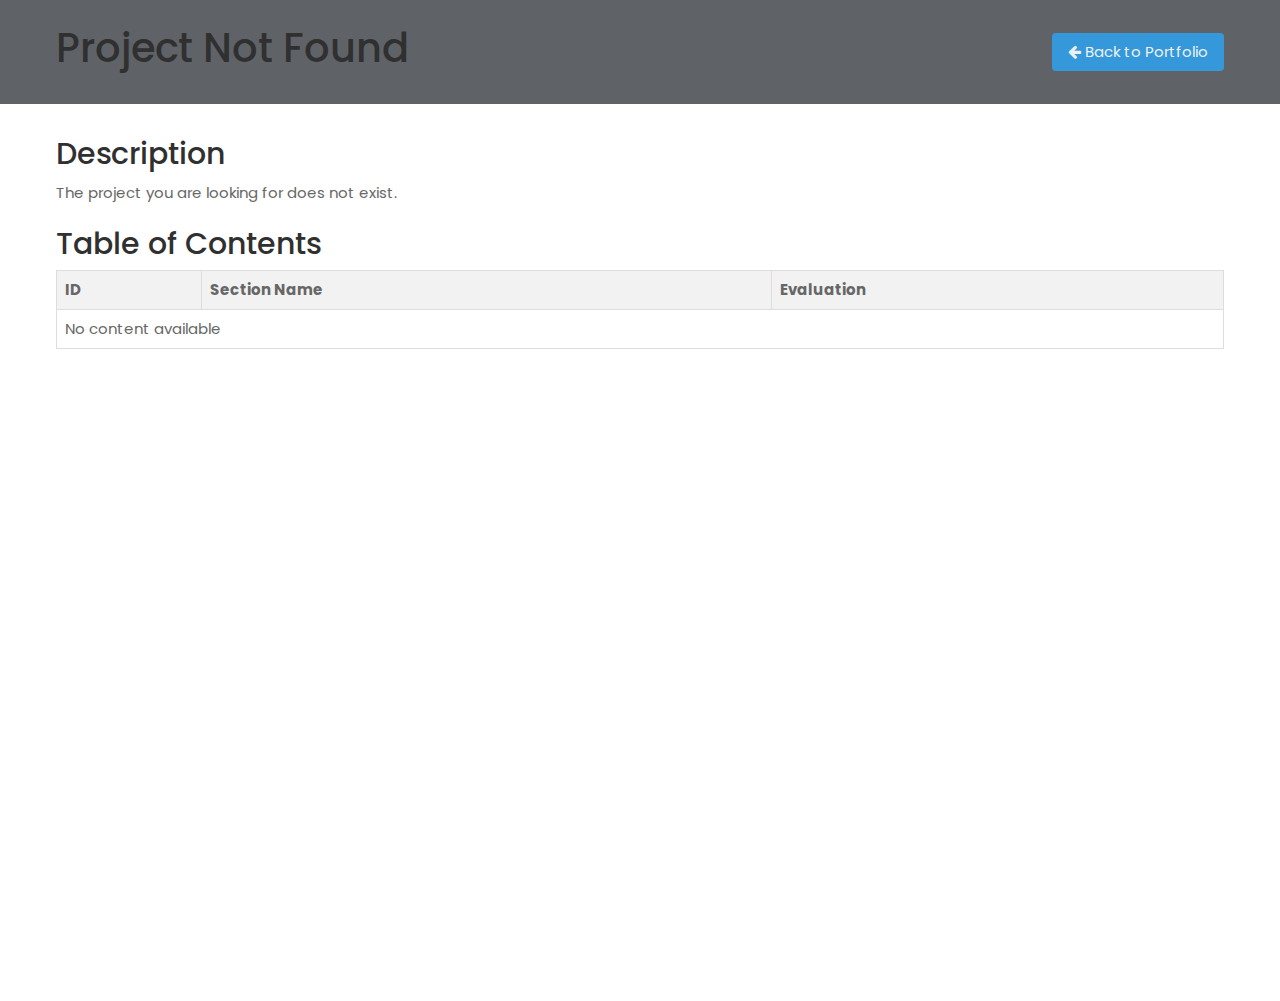
<file: course-blog/course-blog.html>
<!DOCTYPE html>
<html class="no-js" lang="en" dir="ltr">
  <head>
    <meta charset="UTF-8" />
    <meta http-equiv="x-ua-compatible" content="ie=edge" />
    <meta name="viewport" content="width=device-width, initial-scale=1" />
    <title>Project Details</title>
    <link rel="stylesheet" href="../css/font-awesome.min.css" />
    <link rel="stylesheet" href="../css/flaticon.css" />
    <link rel="shortcut icon" href="../images/eagle.png" />
    <link rel="stylesheet" href="../css/plugins.css" />
    <link rel="stylesheet" href="../style.css" />
    <script src="../js/vendor/modernizr-2.8.3.min.js"></script>
    <script src="../js/custom-event.js"></script>
    <link rel="stylesheet" href="../course-blog/css/course-blog.css" />
    <script src="../course-blog/js/course-blog.js"></script>
    <link rel="stylesheet" href="../nav-bar/nav-bar.css" />

  </head>
  <body>
    <nav class="project-navbar">
      <div class="navbar-container">
        <div class="navbar-left">
          <h1 class="project-title" id="project-title">Project Title</h1>
          <p class="project-technologies" id="project-technologies">
            Technologies: HTML, CSS, JavaScript, Bootstrap
          </p>
        </div>
        <div class="navbar-right">
          <a
            href="https://github.com/your-username/your-project"
            class="nav-btn github-btn"
            id="github-link"
            target="_blank"
          >
            <i class="fa fa-github"></i> Repository
          </a>
          <a href="../index.html#work" class="nav-btn back-btn">
            <i class="fa fa-arrow-left"></i> Back to Portfolio
          </a>
        </div>
      </div>
    </nav>
    <div class="container">
      <div class="project-description" id="project-description">
        <h2>Description</h2>
        <p>
          This project is a web application developed to demonstrate the use of
          various web technologies. It includes features such as responsive
          design, interactive elements, and integration with external APIs.
        </p>
       
      </div>
      <div class="toc-container">
        <h2>Table of Contents</h2>
        <table class="toc-table">
          <thead>
            <tr>
              <th>ID</th>
              <th>Section Name</th>
              <th>Evaluation</th>
            </tr>
          </thead>
          <tbody id="toc-body">
            <!-- Dynamic content will be inserted here -->
          </tbody>
        </table>
      </div>
      <div class="pdf-container">
        <iframe id="pdf-viewer" src="" frameborder="0"></iframe>
      </div>
    </div>
  </body>
</html>
</file>
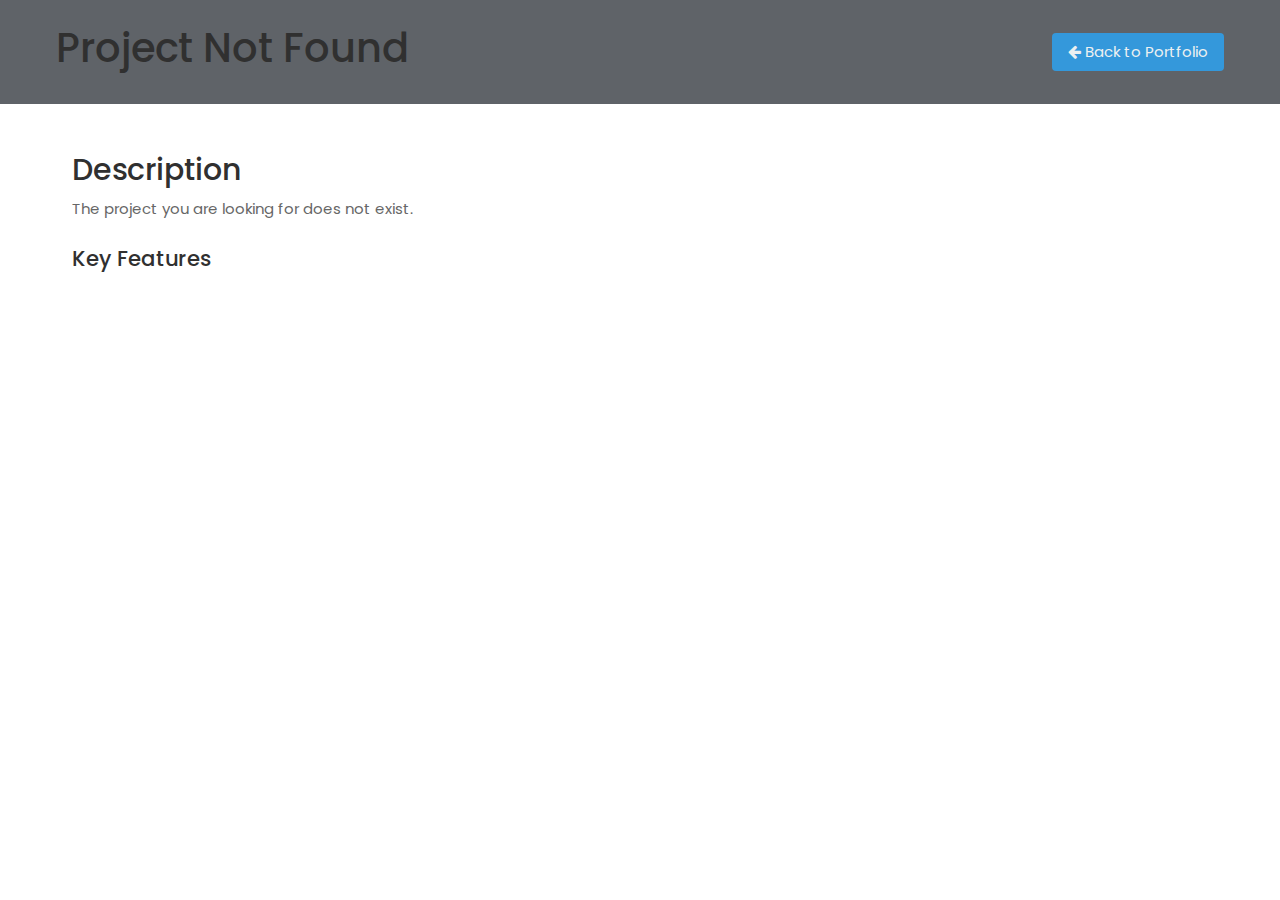
<file: gallery-viewer/gallery-project-description.html>
<!DOCTYPE html>
<html class="no-js" lang="en" dir="ltr">
  <head>
    <meta charset="UTF-8" />
    <meta http-equiv="x-ua-compatible" content="ie=edge" />
    <meta name="viewport" content="width=device-width, initial-scale=1" />
    <title>Project Details</title>
    <link rel="stylesheet" href="../css/font-awesome.min.css" />
    <link rel="stylesheet" href="../css/flaticon.css" />
    <link rel="shortcut icon" href="../images/eagle.png" />
    <link rel="stylesheet" href="../css/plugins.css" />
    <link rel="stylesheet" href="../style.css" />
    <script src="../js/vendor/modernizr-2.8.3.min.js"></script>
    <script src="../js/custom-event.js"></script>
    <link rel="stylesheet" href="../gallery-viewer/css/event-gall.css" />
    <script src="../gallery-viewer/js/event-gall.js"></script>
    <link rel="stylesheet" href="../nav-bar/nav-bar.css" />
  </head>
  <body>
    <div id="gallery-modal" class="modal">
      <span class="close">&times;</span>
      <img class="modal-content" id="modal-img" />
      <div id="caption"></div>
      <a class="prev">&#10094;</a>
      <a class="next">&#10095;</a>
    </div>
    <nav class="project-navbar">
      <div class="navbar-container">
        <div class="navbar-left">
          <h1 class="project-title" id="project-title">Project Title</h1>
          <p class="project-technologies" id="project-technologies">
            Technologies: HTML, CSS, JavaScript, Bootstrap
          </p>
        </div>
        <div class="navbar-right">
          <a
            href="https://github.com/your-username/your-project"
            class="nav-btn github-btn"
            id="github-link"
            target="_blank"
          >
            <i class="fa fa-github"></i> Repository
          </a>
          <a href="../index.html#work" class="nav-btn back-btn">
            <i class="fa fa-arrow-left"></i> Back to Portfolio
          </a>
        </div>
      </div>
    </nav>
    <div class="container">
      <div class="project-description" id="project-description">
        <h2>Description</h2>
        <p>
          This project is a web application developed to demonstrate the use of
          various web technologies. It includes features such as responsive
          design, interactive elements, and integration with external APIs.
        </p>
        <h3>Key Features</h3>
        <ul id="key-features-list" class="key-features">
          <!-- Dynamic list items will be inserted here -->
        </ul>
      </div>
      <div class="gallery-container">
        <h1>Photo Gallery</h1>
        <div id="mainPhoto">
          <img
            id="displayedPhoto"
            src="../images/portfolio/1.jpg"
            alt="Main photo"
            class="gallery-img"
          />
        </div>
      </div>
    </div>
  </body>
</html>
</file>
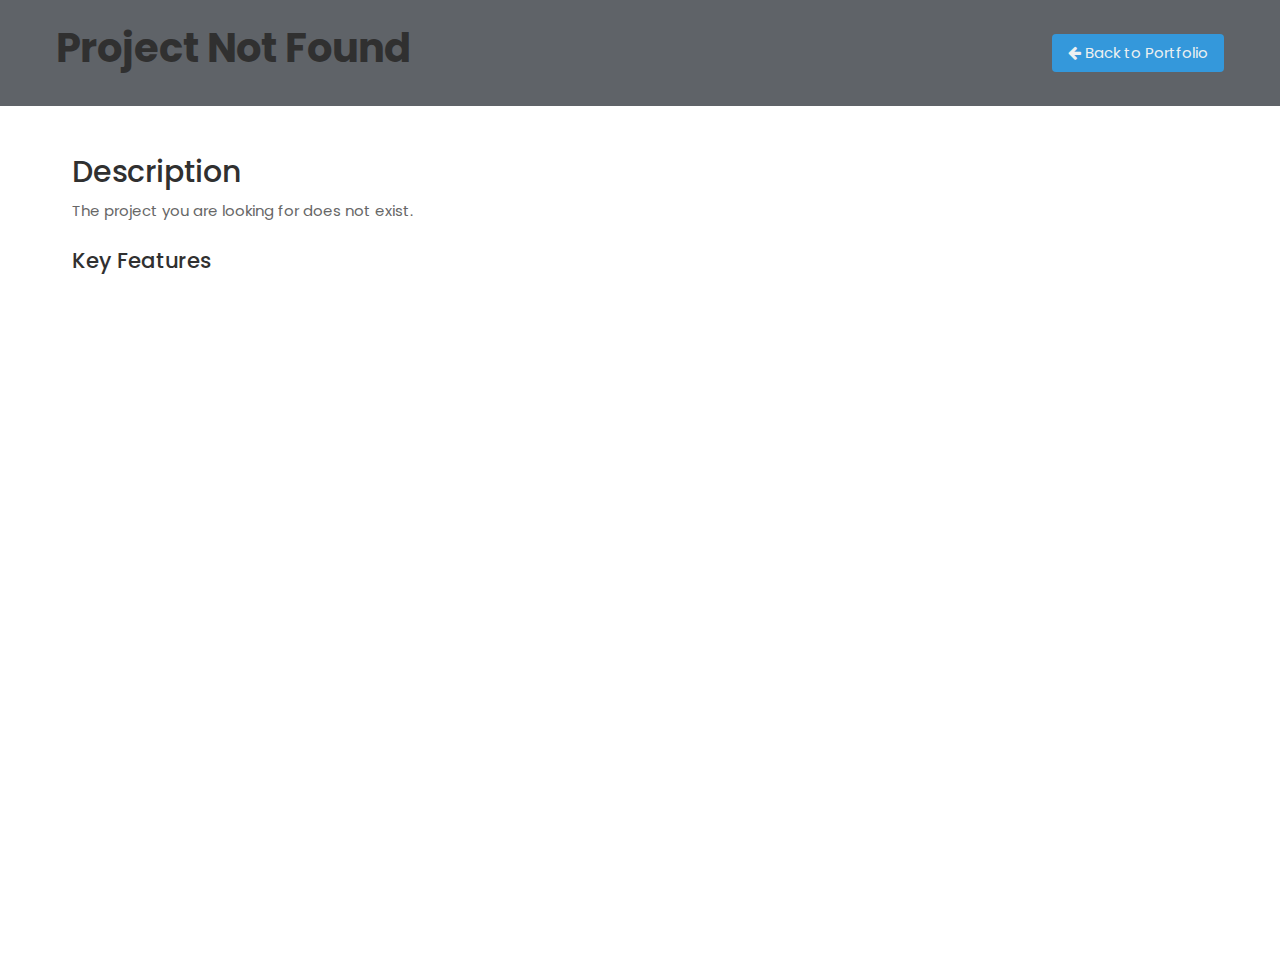
<file: pdf-viewer/pdf-project-description.html>
<!DOCTYPE html>
<html class="no-js" lang="en" dir="ltr">
  <head>
    <meta charset="UTF-8" />
    <meta http-equiv="x-ua-compatible" content="ie=edge" />
    <meta name="viewport" content="width=device-width, initial-scale=1" />
    <title>Project Details</title>
    <link rel="stylesheet" href="../css/font-awesome.min.css" />
    <link rel="stylesheet" href="../css/flaticon.css" />
    <link rel="shortcut icon" href="../images/eagle.png" />
    <link rel="stylesheet" href="../css/plugins.css" />
    <link rel="stylesheet" href="../style.css" />
    <script src="../js/vendor/modernizr-2.8.3.min.js"></script>
    <script src="../js/custom-event.js"></script>
    <link rel="stylesheet" href="../pdf-viewer/css/custom-style-pdf.css" />
    <script src="../pdf-viewer/js/event-pdf.js"></script>
    <link rel="stylesheet" href="../nav-bar/nav-bar.css" />

  </head>
  <body>
    <nav class="project-navbar">
      <div class="navbar-container">
        <div class="navbar-left">
          <h1 class="project-title" id="project-title">Project Title</h1>
          <p class="project-technologies" id="project-technologies">
            Technologies: HTML, CSS, JavaScript, Bootstrap
          </p>
        </div>
        <div class="navbar-right">
          <a
            href="https://github.com/your-username/your-project"
            class="nav-btn github-btn"
            id="github-link"
            target="_blank"
          >
            <i class="fa fa-github"></i> Repository
          </a>
          <a href="../index.html#work" class="nav-btn back-btn">
            <i class="fa fa-arrow-left"></i> Back to Portfolio
          </a>
        </div>
      </div>
    </nav>
    <div class="container">
      <div class="project-description" id="project-description">
        <h2>Description</h2>
        <p>
          This project is a web application developed to demonstrate the use of
          various web technologies. It includes features such as responsive
          design, interactive elements, and integration with external APIs.
        </p>
        <h3>Key Features</h3>
        <ul id="key-features-list" class="key-features">
          <!-- Dynamic list items will be inserted here -->
        </ul>
      </div>

      <div class="pdf-container">
        <iframe id="pdf-viewer" src="" frameborder="0"></iframe>
      </div>
    </div>
  </body>
</html>
</file>
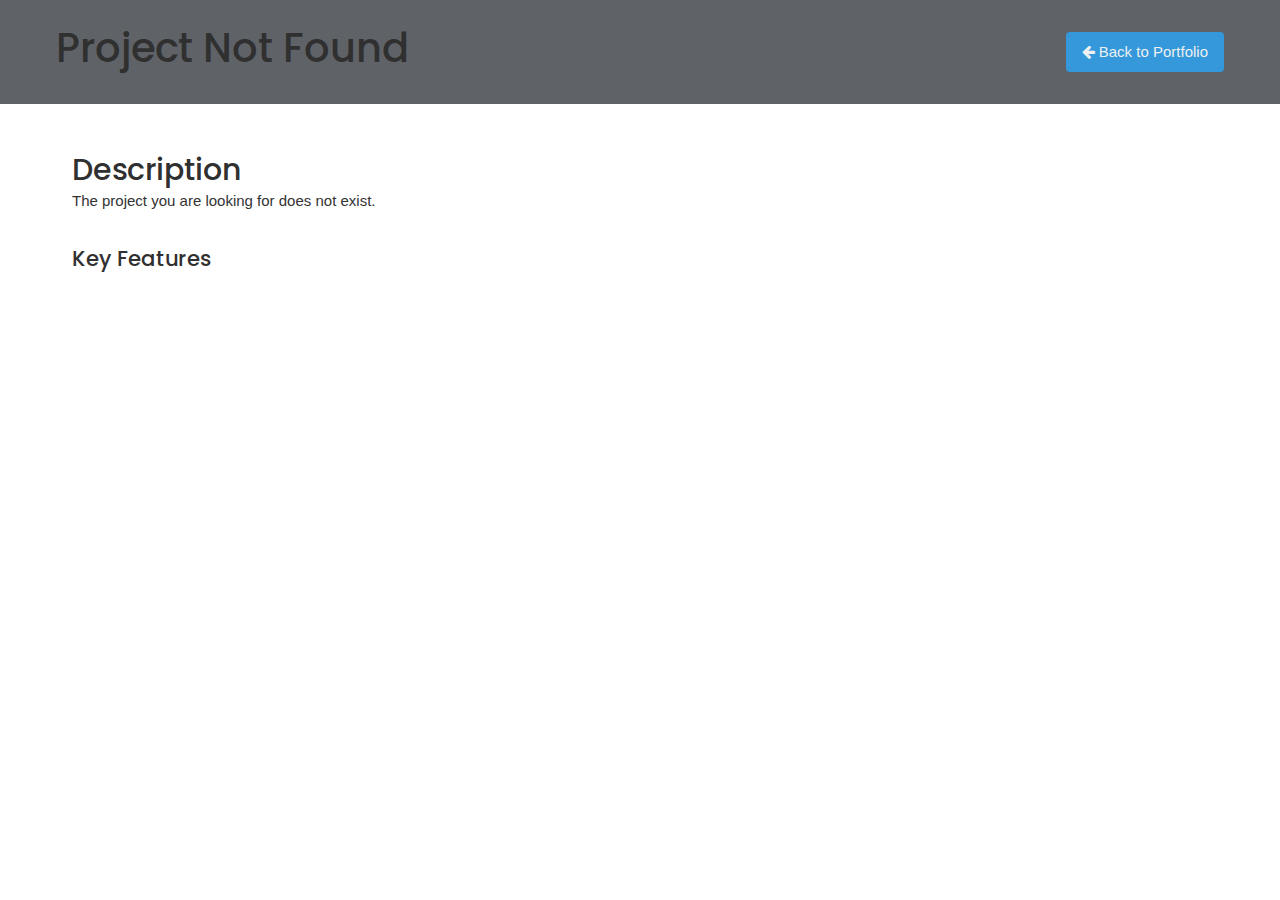
<file: project-description/project-desc.html>
<!DOCTYPE html>
<html class="no-js" lang="en" dir="ltr">
  <head>
    <meta charset="UTF-8" />
    <meta http-equiv="x-ua-compatible" content="ie=edge" />
    <meta name="viewport" content="width=device-width, initial-scale=1" />
    <title>Project Details</title>
    <link rel="stylesheet" href="../css/font-awesome.min.css" />
    <link rel="stylesheet" href="../css/flaticon.css" />
    <link rel="shortcut icon" href="../images/eagle.png" />
    <link rel="stylesheet" href="../css/plugins.css" />
    <link rel="stylesheet" href="../style.css" />
    <script src="../js/vendor/modernizr-2.8.3.min.js"></script>
    <script src="../js/custom-event.js"></script>
    <link rel="stylesheet" href="../project-description/css/custom-style.css" />
    <script src="../project-description/js/event.js"></script>
    <link rel="stylesheet" href="../nav-bar/nav-bar.css" />

  </head>
  <body>
    <nav class="project-navbar">
      <div class="navbar-container">
        <div class="navbar-left">
          <h1 class="project-title" id="project-title">Project Title</h1>
          <p class="project-technologies" id="project-technologies">
            Technologies: HTML, CSS, JavaScript, Bootstrap
          </p>
        </div>
        <div class="navbar-right">
          <a
            href="https://github.com/your-username/your-project"
            class="nav-btn github-btn"
            id="github-link"
            target="_blank"
          >
            <i class="fa fa-github"></i> Repository
          </a>
          <a href="../index.html#work" class="nav-btn back-btn">
            <i class="fa fa-arrow-left"></i> Back to Portfolio
          </a>
        </div>
      </div>
    </nav>
    <div class="container">
      <div class="project-description" id="project-description">
        <h2>Description</h2>
        <p>
          This project is a web application developed to demonstrate the use of
          various web technologies. It includes features such as responsive
          design, interactive elements, and integration with external APIs.
        </p>
        <h3>Key Features</h3>
        <ul id="key-features-list" class="key-features">
          <!-- Dynamic list items will be inserted here -->
        </ul>
      </div>

      <div class="project-video" id="project-video">
        <h2>Demo Video</h2>
        <div class="video-container">
          <iframe id="video-iframe" src="" frameborder="0" allowfullscreen>
            Your browser does not support the video tag.
          </iframe>
        </div>
      </div>
    </div>
  </body>
</html>
</file>
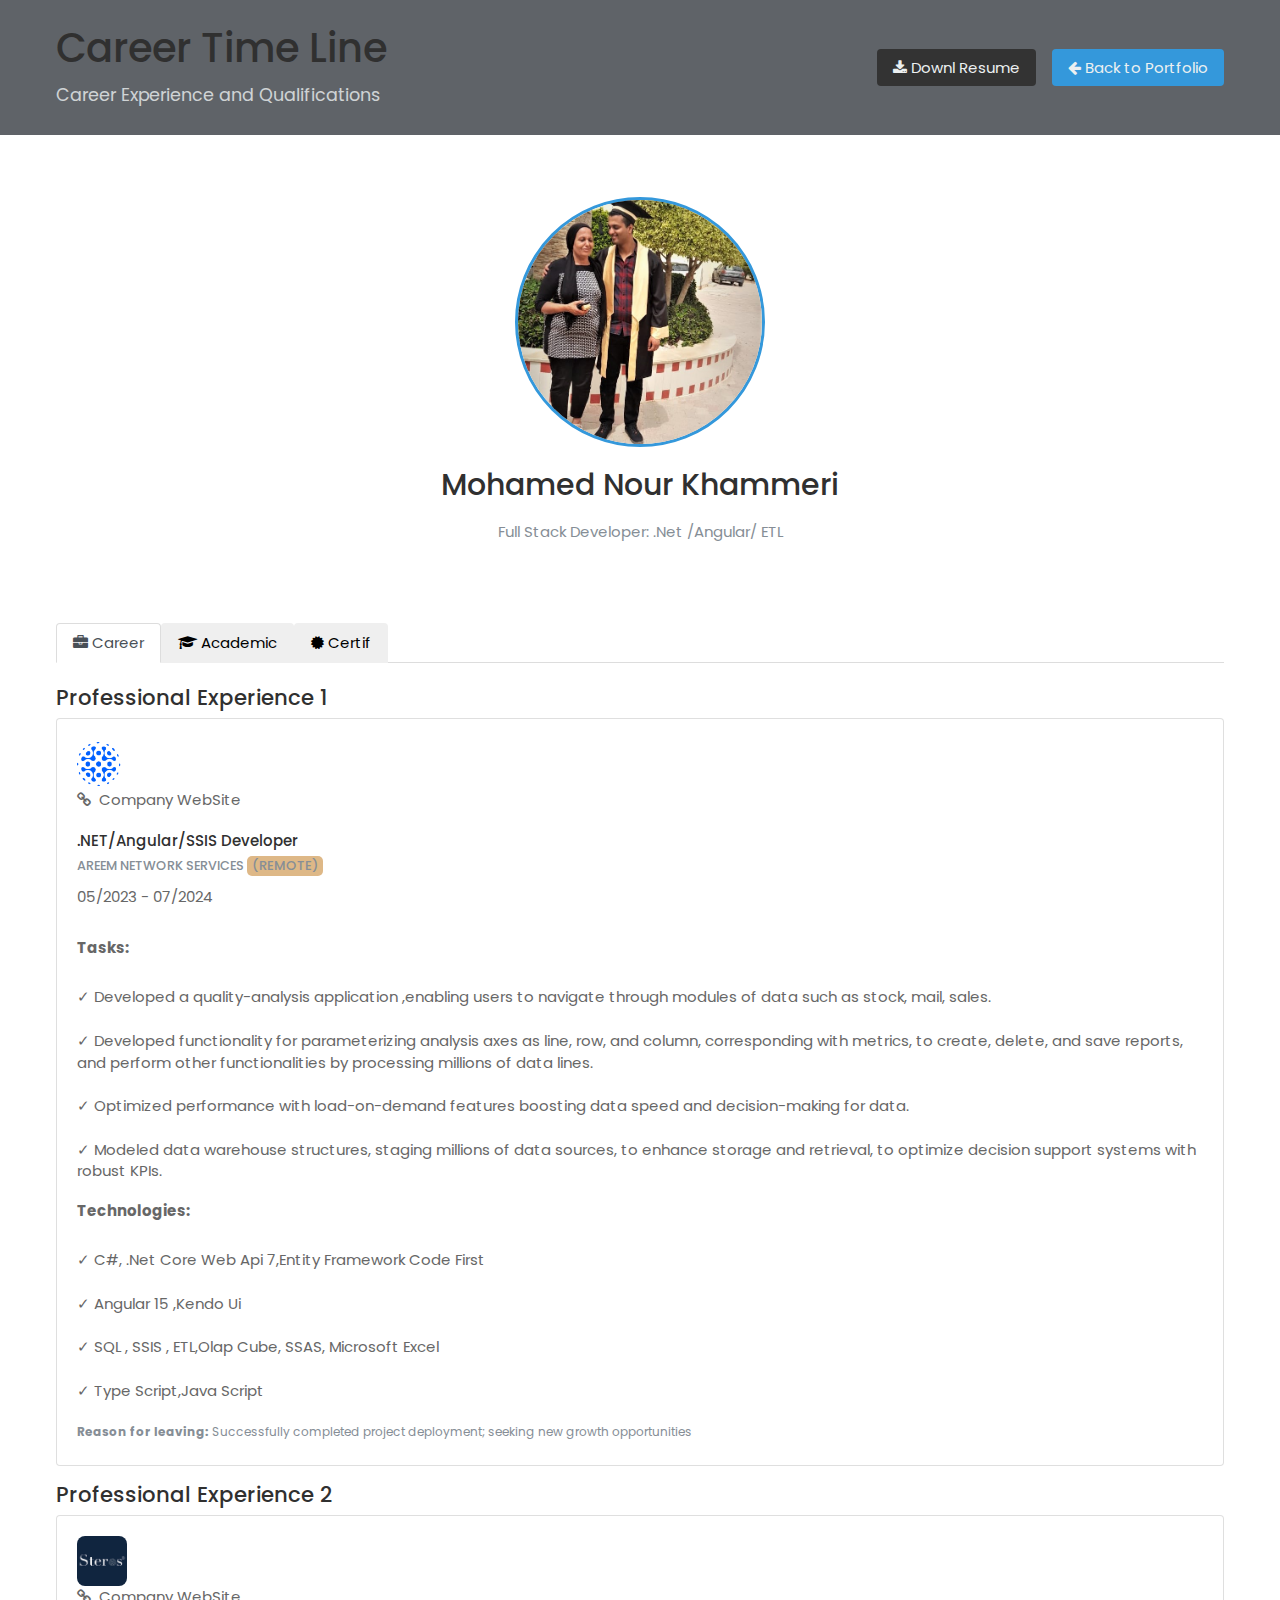
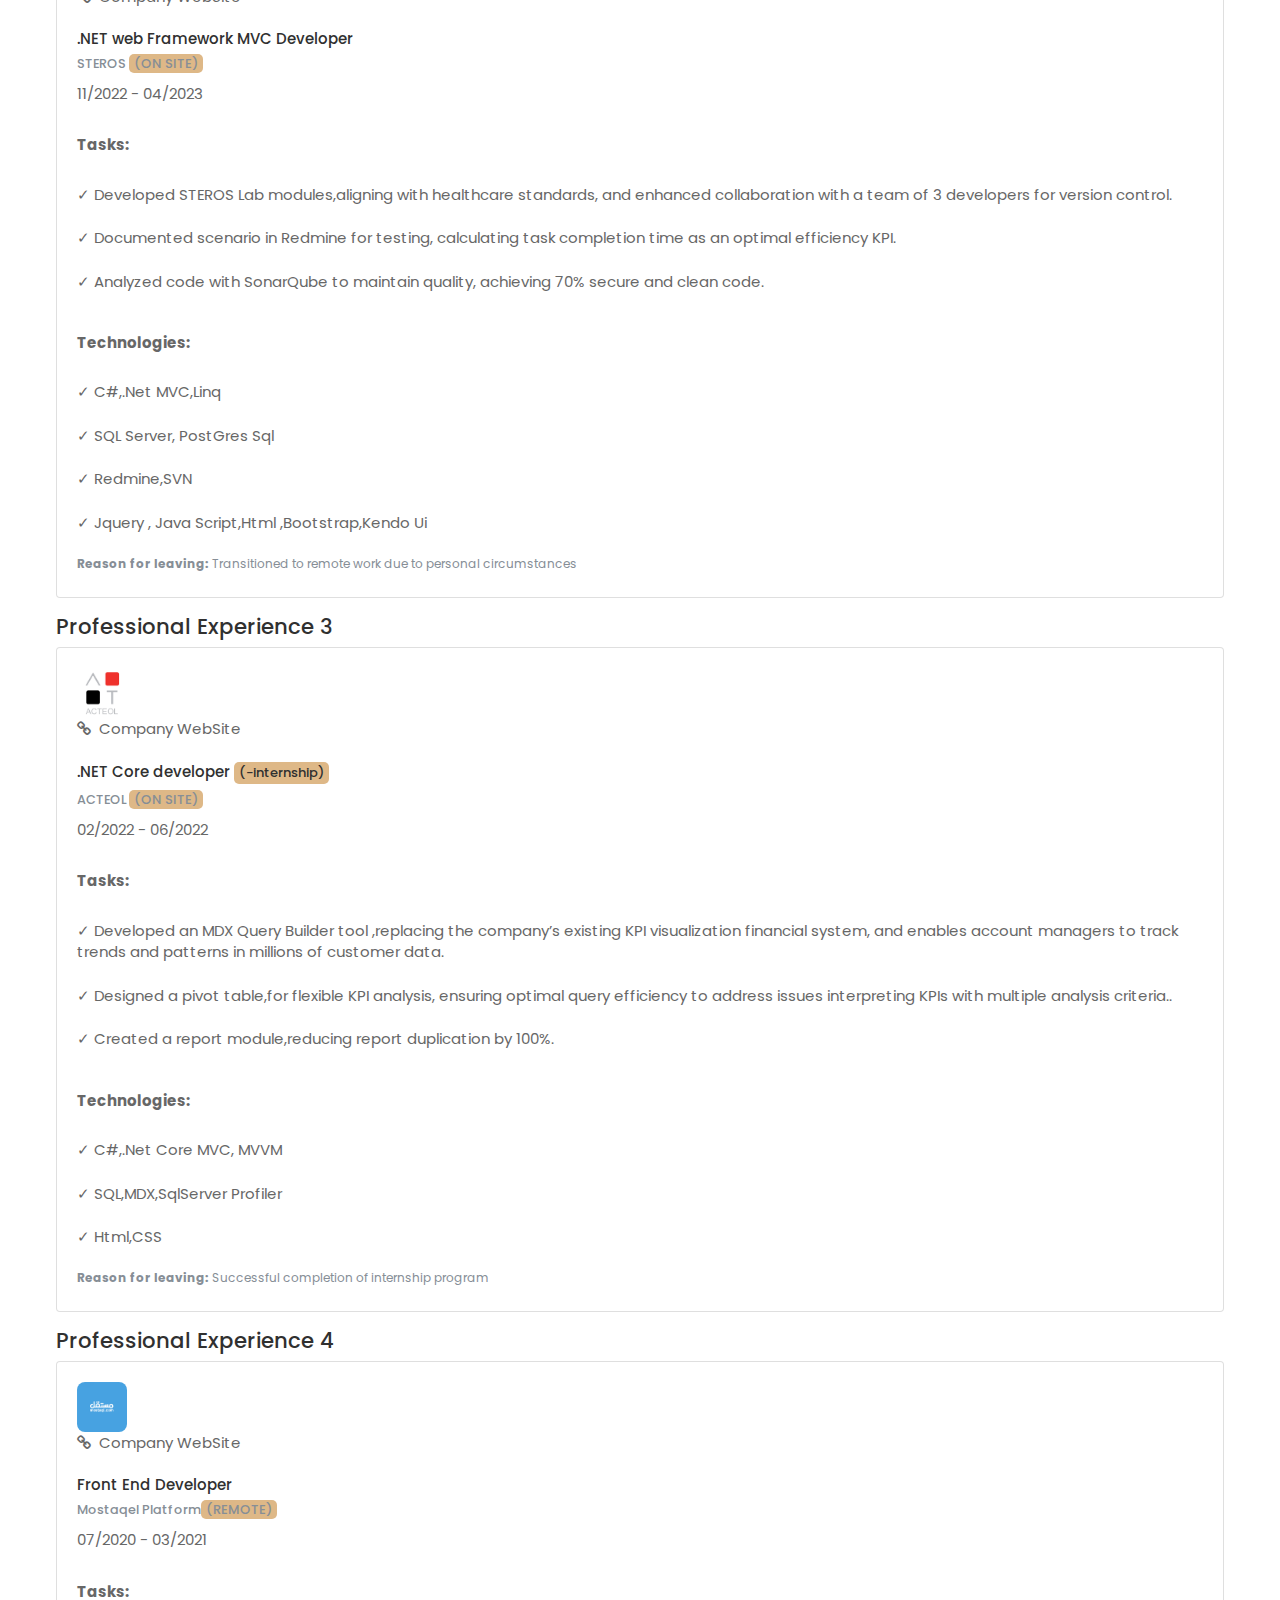
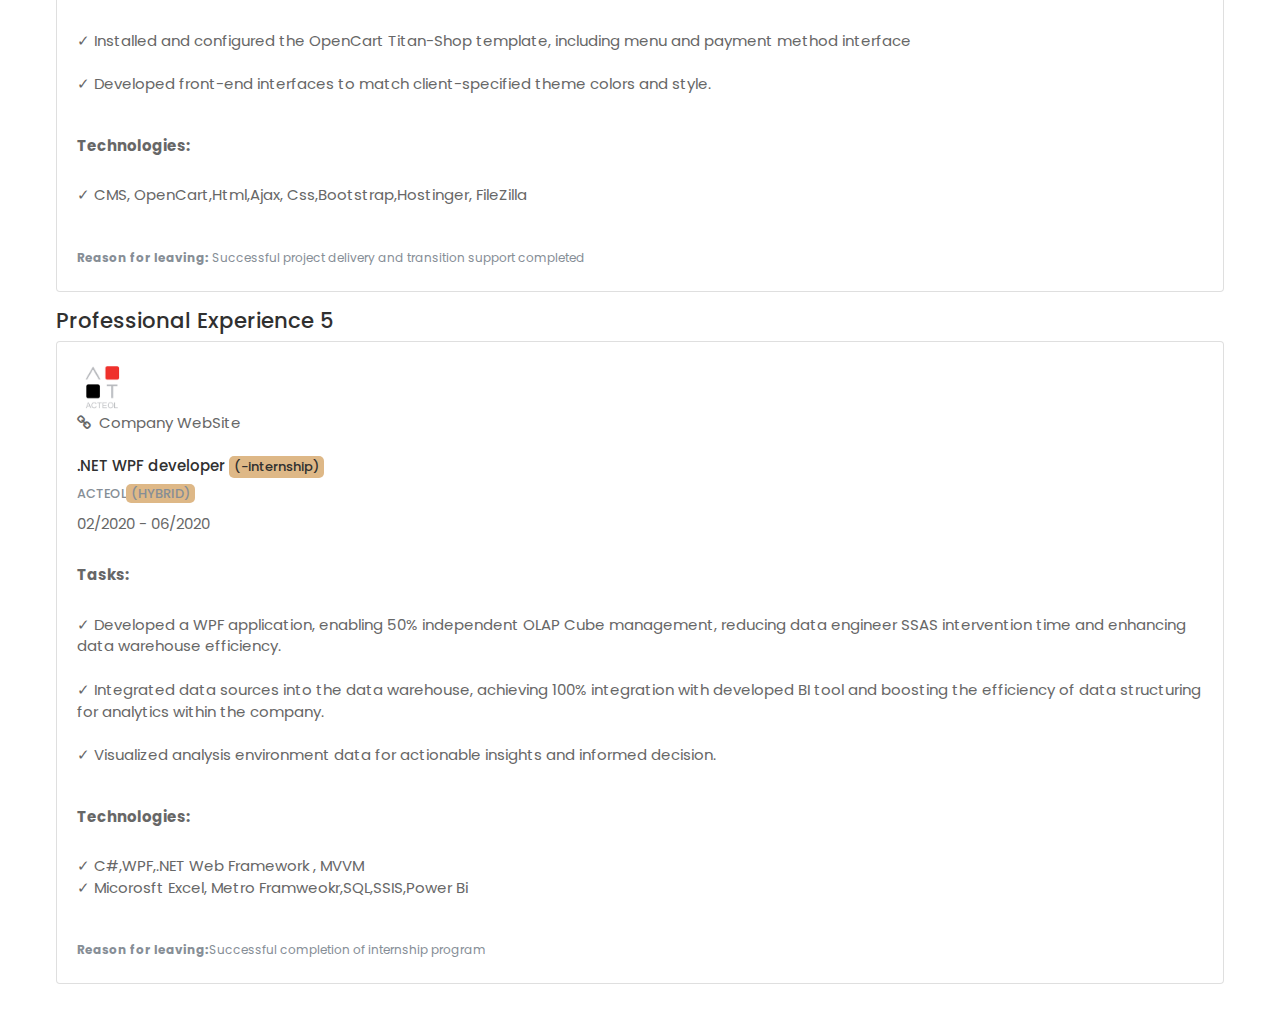
<file: time-line-page/time-line.html>
<!DOCTYPE html>
<html class="no-js" lang="en" dir="ltr">

<head>
  <meta charset="UTF-8" />
  <meta http-equiv="x-ua-compatible" content="ie=edge" />
  <meta name="viewport" content="width=device-width, initial-scale=1" />
  <title>Career Time Line</title>
  <link rel="stylesheet" href="../css/font-awesome.min.css" />
  <link rel="stylesheet" href="../css/flaticon.css" />
  <link rel="shortcut icon" href="../images/eagle.png" />
  <link rel="stylesheet" href="../css/plugins.css" />
  <link rel="stylesheet" href="../style.css" />
  <script src="../js/vendor/modernizr-2.8.3.min.js"></script>
  <script src="../js/custom-event.js"></script>
  <link rel="stylesheet" href="../time-line-page/css/time-line.css" />
  <script src="../time-line-page/js/time-line.js"></script>
  <link rel="stylesheet" href="../nav-bar/nav-bar.css" />
  <!-- Bootstrap JS Bundle -->
  <script src="https://cdn.jsdelivr.net/npm/bootstrap@5.1.3/dist/js/bootstrap.bundle.min.js"></script>
  </body>
</head>

<body>
  <nav class="project-navbar">
    <div class="navbar-container">
      <div class="navbar-left">
        <h1 class="project-title" id="project-title">Career Time Line</h1>
        <p class="project-technologies" id="project-technologies">
          Career Experience and Qualifications
        </p>
      </div>
      <div class="navbar-right">
        <a href="../Resume/canadian.pdf" class="nav-btn github-btn" id="github-link" target="_blank" download="true">
          <i class="fa fa-download"></i> Downl Resume
        </a>
        <a href="../index.html#work" class="nav-btn back-btn">
          <i class="fa fa-arrow-left"></i> Back to Portfolio
        </a>
      </div>
    </div>
  </nav>
  <div class="container">
    <!-- Profile Section -->
    <div class="profile-section">
      <img src="images/01.jpeg" alt="Profile Photo" class="profile-img" />
      <h2 class="mb-3">Mohamed Nour Khammeri</h2>
      <p class="text-muted">Full Stack Developer: .Net /Angular/ ETL</p>
    </div>


  </div>


  <div class="container mt-5">
    <!-- Nav tabs -->
    <ul class="nav nav-tabs" id="myTab" role="tablist">
      <li class="nav-item" role="presentation">
        <button class="nav-link active" id="professional-tab" data-bs-toggle="tab" data-bs-target="#professional"
          type="button" role="tab">
          <i class="fa fa-briefcase"></i> Career
        </button>
      </li>
      <li class="nav-item" role="presentation">
        <button class="nav-link" id="academic-tab" data-bs-toggle="tab" data-bs-target="#academic" type="button"
          role="tab">
          <i class="fa fa-graduation-cap"></i> Academic
        </button>
      </li>
      <li class="nav-item" role="presentation">
        <button class="nav-link" id="certificates-tab" data-bs-toggle="tab" data-bs-target="#certificates" type="button"
          role="tab">
          <i class="fa fa-certificate"></i> Certif
        </button>
      </li>
    </ul>

    <!-- Tab panes -->
    <div class="tab-content">
      <!-- Professional Tab Content -->
      <div class="tab-pane fade show active" id="professional" role="tabpanel">
        <div class="row">

          <div class="col-12">
            </br>
            <h3>Professional Experience 1</h3>
            <div class="card mb-3">
              <div class="card-body">

                <a href="https://www.dnb.com/business-directory/company-profiles.societe_areem_network_services.5c89a93d70682170031eba8f595a8b7f.html"
                  target="_blank" class="image-link">
                  <img src="images/02.png" alt="Company Logo" class="timeline-img responsive-img" />
                  <figcaption class="image-caption"><i class="fa fa-link"></i> &nbsp;Company WebSite</figcaption>
                </a>
                </br>

                <h5 class="card-title">.NET/Angular/SSIS Developer</h5>
                <h6 class="card-subtitle mb-2 text-muted">AREEM NETWORK SERVICES <span class="state-job">(REMOTE)</span>
                </h6>
                <p class="card-text">05/2023 - 07/2024</p>
                <p class="mt-2"><b>Tasks:</b></p>

                <ul class="list-unstyled">
                  <li>✓ Developed a quality-analysis application ,enabling users to
                    navigate through modules of data such as stock, mail, sales.</li>
                  </br>
                  <li>✓ Developed functionality for parameterizing analysis axes as
                    line, row, and column, corresponding with metrics, to create,
                    delete, and save reports, and perform other functionalities by
                    processing millions of data lines.</li>
                  </br>
                  <li>✓ Optimized performance with load-on-demand features boosting
                    data speed and decision-making for data.</li>
                  </br>
                  <li>✓ Modeled data warehouse structures, staging millions of data
                    sources, to enhance storage and retrieval, to optimize
                    decision support systems with robust KPIs.</li>
                </ul>
                <p class="mt-2"> <b>Technologies:</b>
                </p>
                <ul class="list-unstyled">

                  <li>✓ C#, .Net Core Web Api 7,Entity Framework Code First</li>
                  </br>
                  <li>✓ Angular 15 ,Kendo Ui</li>
                  </br>
                  <li>✓ SQL , SSIS , ETL,Olap Cube, SSAS,
                    Microsoft Excel </li>
                  </br>
                  <li>✓ Type Script,Java Script</li>

                </ul>

                <p class="text-muted">
                  <small><b>Reason for leaving:</b> Successfully completed project deployment; seeking new growth
                    opportunities</small>
                </p>
              </div>
            </div>
          </div>
          <div class="col-12">
            <h3>Professional Experience 2</h3>
            <div class="card mb-3">
              <div class="card-body">

                <a href="https://steros.tn" target="_blank" class="image-link">
                  <img src="images/04.png" alt="Company Logo" class="timeline-img responsive-img" />
                  <figcaption class="image-caption"><i class="fa fa-link"></i> &nbsp;Company WebSite</figcaption>
                </a>
                </br>
                <h5 class="card-title">.NET web Framework MVC Developer</h5>
                <h6 class="card-subtitle mb-2 text-muted">STEROS <span class="state-job">(ON SITE)</span>
                </h6>
                <p class="card-text">11/2022 - 04/2023</p>
                <p class="mt-2"><b>Tasks:</b></p>

                <ul class="list-unstyled">
                  <li>✓ Developed STEROS Lab modules,aligning with
                    healthcare standards, and enhanced collaboration with
                    a team of 3 developers for version control.</li>
                  </br>
                  <li>✓ Documented scenario in Redmine for testing,
                    calculating task completion time as an optimal efficiency KPI.</li>
                  </br>
                  <li>✓ Analyzed code with SonarQube to maintain quality,
                    achieving 70% secure and clean code.</li>
                  </br>
                </ul>
                <p class="mt-2"> <b>Technologies:</b>
                </p>
                <ul class="list-unstyled">

                  <li>✓ C#,.Net MVC,Linq</li>
                  </br>
                  <li>✓ SQL Server, PostGres Sql</li>
                  </br>
                  <li>✓ Redmine,SVN</li>
                  </br>
                  <li>✓ Jquery , Java Script,Html ,Bootstrap,Kendo Ui</li>

                </ul>

                <p class="text-muted">
                  <small><b>Reason for leaving:</b> Transitioned to remote work due to personal circumstances</small>
                </p>
              </div>
            </div>
          </div>
          <div class="col-12">
            <h3>Professional Experience 3</h3>
            <div class="card mb-3">
              <div class="card-body">

                <a href="https://www.theaccessgroup.com/en-gb/products/acteol/" target="_blank" class="image-link">
                  <img src="images/03.png" alt="Company Logo" class="timeline-img responsive-img" />
                  <figcaption class="image-caption"><i class="fa fa-link"></i> &nbsp;Company WebSite</figcaption>
                </a>
                </br>
                <h5 class="card-title">.NET Core developer <span class="state-job">(-internship)</span></h5>
                <h6 class="card-subtitle mb-2 text-muted">ACTEOL <span class="state-job">(ON SITE)</span>
                </h6>
                <p class="card-text">02/2022 - 06/2022</p>
                <p class="mt-2"><b>Tasks:</b></p>

                <ul class="list-unstyled">
                  <li>✓ Developed an MDX Query Builder tool ,replacing the company’s
                    existing KPI visualization financial system,
                    and enables account managers to track trends
                    and patterns in millions of customer data. </li>
                  </br>
                  <li>✓ Designed a pivot table,for flexible KPI analysis, ensuring optimal query
                    efficiency to address issues interpreting KPIs with multiple analysis criteria..</li>
                  </br>
                  <li>✓ Created a report module,reducing report duplication by 100%.</li>
                  </br>
                </ul>
                <p class="mt-2"> <b>Technologies:</b>
                </p>
                <ul class="list-unstyled">

                  <li>✓ C#,.Net Core MVC, MVVM</li>
                  </br>
                  <li>✓ SQL,MDX,SqlServer Profiler</li>
                  </br>
                  <li>✓ Html,CSS</li>

                </ul>

                <p class="text-muted">
                  <small><b>Reason for leaving:</b> Successful completion of internship program</small>
                </p>
              </div>
            </div>
          </div>
          <div class="col-12">
            <h3>Professional Experience 4</h3>
            <div class="card mb-3">
              <div class="card-body">
                <a href="https://mostaql.com/project/260627-موقع-مشابه-لتصميم-موقع-مارت" target="_blank"
                  class="image-link">
                  <img src="images/05.png" alt="Company Logo" class="timeline-img responsive-img" />
                  <figcaption class="image-caption"><i class="fa fa-link"></i> &nbsp;Company WebSite</figcaption>
                </a>
                </br>
                <h5 class="card-title">Front End Developer </h5>
                <h6 class="card-subtitle mb-2 text-muted">Mostaqel Platform<span class="state-job"> (REMOTE)</span>
                </h6>
                <p class="card-text">07/2020 - 03/2021</p>
                <p class="mt-2"><b>Tasks:</b></p>

                <ul class="list-unstyled">
                  <li>✓ Installed and configured the OpenCart Titan-Shop template,
                    including menu and payment method interface </li>
                  </br>
                  <li>✓ Developed front-end interfaces
                    to match client-specified theme colors and style.</li>
                  </br>

                </ul>
                <p class="mt-2"> <b>Technologies:</b>
                </p>
                <ul class="list-unstyled">

                  <li>✓ CMS, OpenCart,Html,Ajax,
                    Css,Bootstrap,Hostinger, FileZilla</li>
                  </br>

                </ul>

                <p class="text-muted">
                  <small><b>Reason for leaving:</b> Successful project delivery and transition support completed</small>
                </p>
              </div>
            </div>
          </div>
          <div class="col-12">
            <h3>Professional Experience 5</h3>
            <div class="card mb-3">
              <div class="card-body">
                <a href="https://www.theaccessgroup.com/en-gb/products/acteol/" target="_blank" class="image-link">
                  <img src="images/03.png" alt="Company Logo" class="timeline-img responsive-img" />
                  <figcaption class="image-caption"><i class="fa fa-link"></i> &nbsp;Company WebSite</figcaption>
                </a>
                </br>
                <h5 class="card-title">.NET WPF developer <span class="state-job">(-internship)</span> </h5>
                <h6 class="card-subtitle mb-2 text-muted">ACTEOL<span class="state-job"> (HYBRID)</span>
                </h6>
                <p class="card-text">02/2020 - 06/2020</p>
                <p class="mt-2"><b>Tasks:</b></p>

                <ul class="list-unstyled">
                  <li>✓ Developed a WPF application, enabling 50% independent OLAP Cube
                    management, reducing data engineer SSAS intervention time and enhancing
                    data warehouse efficiency. </li>
                  </br>
                  <li>✓ Integrated data sources into the data warehouse,
                    achieving 100% integration with developed BI tool
                    and boosting the efficiency of data structuring for analytics within the company.</li>
                  </br>
                  <li>✓ Visualized analysis environment data
                    for actionable insights and informed decision.</li>
                  </br>

                </ul>
                <p class="mt-2"> <b>Technologies:</b>
                </p>
                <ul class="list-unstyled">

                  <li>✓ C#,WPF,.NET Web Framework , MVVM</li>
                  <li>✓ Micorosft Excel, Metro Framweokr,SQL,SSIS,Power Bi</li>
                  </br>

                </ul>

                <p class="text-muted">
                  <small><b>Reason for leaving:</b>Successful completion of internship program</small>
                </p>
              </div>
            </div>
          </div>
        </div>
      </div>

      <!-- Academic Tab Content -->
      <div class="tab-pane fade" id="academic" role="tabpanel">
        <div class="row">
          <div class="col-12">
            <h3>Academic Background</h3>
            <div class="card mb-3">
              <div class="card-body">
                <h5 class="card-title">Master’s Degree in computer science and data engineering </h5>
                <a href="http://www.fsegs.rnu.tn/" target="_blank" class="university-link"
                  title="Visit University Website">
                  University of Economic Science and Management of Sfax
                  <i class="fas fa-external-link-alt"></i>
                </a>
                </h6>
                <p class="card-text">2020 - 2022</p>
                <ul class="list-unstyled">
                  <li>📚 Data analysis and warehousing</li>
                  <li>📚 Advanced data analysis using Python, R, and SQL; developed predictive models</li>
                  <li>📚 Managed ETL processes for data integration</li>
                  <li>📚 Developed ML models using TensorFlow, Scikit-learn, and Keras</li>
                  <li>📚 Developed applications in Python, Java, and C#</li>
                  <li>📚 Created interactive dashboards with Tableau and Power BI</li>


                </ul>
              </div>
            </div>
            <div class="card mb-3">
              <div class="card-body">
                <h5 class="card-title">Bachelor’s Degree in Computer Science and Management </h5>
                <a href="http://www.fsegs.rnu.tn/" target="_blank" class="university-link"
                  title="Visit University Website">
                  University of Economic Science and Management of Sfax
                  <i class="fas fa-external-link-alt"></i>
                </a>
                </h6>
                <p class="card-text">2016 - 2020</p>
                <ul class="list-unstyled">
                  <li>📚 Developed software applications using C#, Java</li>
                  <li>📚 Designed and managed databases with SQL</li>
                  <li>📚 Implemented complex transactions and queries using PLSQL</li>
                  <li>📚 Applied best practices in software engineering, including object-oriented programming (OOP) and
                    design patterns</li>
                  <li>📚 Created dynamic web applications using HTML, CSS, JavaScript, and frameworks like ASP.NET and
                    Spring boot</li>



                </ul>
              </div>
            </div>
          </div>
        </div>
      </div>

      <!-- Certificates Tab Content -->
      <div class="tab-pane fade" id="certificates" role="tabpanel">
        <div class="row">
          <div class="col-12">
            <h3>Certifications</h3>
            <div class="card mb-3">
              <div class="card-body">
                <img src="images/06.png" alt="Company Logo" class="timeline-img responsive-img" />
                </br>
                </br>
                <h5 class="card-title">Managing Big Data in Clusters and Cloud Storage</h5>
                <h6 class="card-subtitle mb-2 text-muted">Coursera</h6>
                <p class="card-text">Issued Dec 2021</p>
                <p class="card-text">Credential ID :KZT3WL27C2V8</p>
                <button class="btn-cred"><a
                    href="https://www.coursera.org/account/accomplishments/certificate/KZT3WL27C2V8" target="_blank"
                    rel="noopener noreferrer">
                    Show credential &nbsp;<i class="fa fa-external-link"></i>
                  </a> </button>
                </br>
                </br>
                <ul class="list-unstyled">
                  <li>🏆 Use different tools to browse existing databases and tables in big data systems</li>
                  <li>🏆 Create and manage big data databases and tables using Apache Hive and Apache Impala</li>
                  <li>🏆 Use various tools to explore files in distributed file systems of big data type and cloud
                    storage</li>
                  <li>🏆 Describe and choose from different data types and file formats for big data systems</li>

                </ul>
              </div>
            </div>
            <div class="card mb-3">
              <div class="card-body">
                <img src="images/07.png" alt="Company Logo" class="timeline-img responsive-img" />
                </br>
                </br>
                <h5 class="card-title">Data Visualization and Data Storytelling with Power BI</h5>
                <h6 class="card-subtitle mb-2 text-muted">FSEG Sfax - Centre 4C</h6>
                <p class="card-text">Issued Oct 2021</p>
                <p class="card-text">Credential ID :4CFSEGS161200</p>
                <button class="btn-cred"><a
                    href="https://drive.google.com/file/d/1nHRFahsMHPeI96o1jDyMUj0owidUIdJK/view?usp=sharing"
                    target="_blank" rel="noopener noreferrer">
                    Show credential &nbsp;<i class="fa fa-external-link"></i>
                  </a> </button>
                </br>
                </br>
                <ul class="list-unstyled">
                  <li>🏆 Manage CSV Files: import CSV files into Power BI , transform and clean data using the Power
                    Query Editor</li>
                  <li>🏆 DAX Queries: Data Analysis Expressions (DAX) ,create new columns in data, or define measures to
                    perform calculations using DAX queries</li>
                  <li>🏆 Relationships:create relationships between different tables in data model</li>
                  <li>🏆 Visualize Data: create bar charts, pie charts, scatter plots, maps, and many more</li>

                </ul>
              </div>
            </div>
            <div class="card mb-3">
              <div class="card-body">
                <img src="images/06.png" alt="Company Logo" class="timeline-img responsive-img" />
                </br>
                </br>
                <h5 class="card-title">Analyzing Big data with SQL: Cloudera</h5>
                <h6 class="card-subtitle mb-2 text-muted">Coursera</h6>
                <p class="card-text">Issued Jun 2021</p>
                <p class="card-text">Credential ID :KH4K9M3FCTNA</p>
                <button class="btn-cred"><a
                    href="https://www.coursera.org/account/accomplishments/certificate/KH4K9M3FCTNA" target="_blank"
                    rel="noopener noreferrer">
                    Show credential &nbsp;<i class="fa fa-external-link"></i>
                  </a> </button>
                </br>
                </br>
                <ul class="list-unstyled">
                  <li>🏆 Understand the basics of SELECT statements</li>
                  <li>🏆 Explore grouping and aggregation to answer analytical questions</li>
                  <li>🏆 Understand how and why to filter results</li>
                  <li>🏆 Work with sorting and limiting results</li>

                </ul>
              </div>
            </div>
            <div class="card mb-3">
              <div class="card-body">
                <img src="images/08.png" alt="Company Logo" class="timeline-img responsive-img" />
                </br>
                </br>
                <h5 class="card-title">Training course in communication English</h5>
                <h6 class="card-subtitle mb-2 text-muted">Bourguiba Institute Sfax</h6>
                <p class="card-text">Issued Aug 2016</p>
                <p class="card-text">Credential ID :BRG11102264</p>
                <button class="btn-cred"><a
                    href="https://drive.google.com/file/d/1G8WVf_fNzxQ1-QAmNhtAtenbwVxibJvP/view?usp=sharing"
                    target="_blank" rel="noopener noreferrer">
                    Show credential &nbsp;<i class="fa fa-external-link"></i>
                  </a> </button>
                </br>
                </br>
                <ul class="list-unstyled">
                  <li>🏆 Duration: The course spans over 80 hours, providing ample time to delve into various aspects of
                    the English language</li>
                  <li>🏆 Structure: The course is divided into modules using books provided by the center. Each module
                    focuses on different aspects of communication in English</li>
                  <li>🏆 Daily Communication: One of the key aspects of the course is daily communication practice. This
                    helps in improving fluency and building confidence in English speaking</li>
                  <li>🏆 Reading and Comprehension: The course includes reading text extracts and answering related
                    questions, which helps in improving vocabulary and understanding context</li>
                  <li>🏆 Grammar Exercises: Regular grammar exercises are part of the course to strengthen the
                    understanding of English grammar rules and their application</li>
                  <li>🏆 Assessment: The course concludes with a test to assess the progress made during the course and
                    identify areas for further improvement</li>

                </ul>
              </div>
            </div>
          </div>
        </div>
      </div>
    </div>
  </div>



</html>
</file>
<file: css/flaticon.css>
/*
  	Flaticon icon font: Flaticon
  	Creation date: 29/05/2018 20:33
  	*/

@font-face {
  font-family: "Flaticon";
  src: url("../fonts/Flaticon.eot");
  src: url("../fonts/Flaticon.eot?#iefix") format("embedded-opentype"),
       url("../fonts/Flaticon.woff") format("woff"),
       url("../fonts/Flaticon.ttf") format("truetype"),
       url("../fonts/Flaticon.svg#Flaticon") format("svg");
  font-weight: normal;
  font-style: normal;
}

@media screen and (-webkit-min-device-pixel-ratio:0) {
  @font-face {
    font-family: "Flaticon";
    src: url("../fonts/Flaticon.svg#Flaticon") format("svg");
  }
}

[class^="flaticon-"]:before, [class*=" flaticon-"]:before,
[class^="flaticon-"]:after, [class*=" flaticon-"]:after {   
    font-family: Flaticon;
    font-size: 20px;
    font-style: normal;
    margin-left: 0px;
}

.flaticon-gift:before { content: "\f100"; }
.flaticon-clock:before { content: "\f101"; }
.flaticon-trophy:before { content: "\f102"; }
.flaticon-users:before { content: "\f103"; }
.flaticon-paper-plane:before { content: "\f104"; }
.flaticon-vector:before { content: "\f105"; }
.flaticon-envelope:before { content: "\f106"; }
.flaticon-phone-call:before { content: "\f107"; }
.flaticon-placeholder:before { content: "\f108"; }
.flaticon-photo-camera:before { content: "\f109"; }
.flaticon-database:before { content: "\f10a"; }
.flaticon-mail-box:before { content: "\f10b"; }
.flaticon-antenna:before { content: "\f10c"; }
.flaticon-settings:before { content: "\f10d"; }
.flaticon-coding:before { content: "\f10e"; }
.flaticon-idea:before { content: "\f10f"; }
.flaticon-layers:before { content: "\f110"; }
.flaticon-responsive:before { content: "\f111"; }
</file>
<file: style.css>
@charset "UTF-8";
@import url("https://fonts.googleapis.com/css?family=Poppins:200,300,400,500,600,700,900"); /*===================================02. Typography======================================*/
html {
  font-size: 100%;
}
body {
  font-family: "Poppins", sans-serif;
  font-size: 15px;
  line-height: 1.45em;
  -webkit-font-smoothing: antialiased;
  font-smoothing: antialiased;
  font-weight: 400;
  background-color: white;
  color: #676767;
}
::-moz-selection {
  color: white;
  background: #1981ea;
}
::selection {
  color: white;
  background: #1981ea;
}
p {
  margin-bottom: 25px;
  line-height: 1.75em;
}
p:last-child {
  margin-bottom: 0;
}
small {
  font-size: 0.8em;
}
h1,
h2,
h3,
h4,
h5,
h6 {
  font-family: "Poppins", sans-serif;
  clear: both;
  line-height: 1.2em;
  color: #303030;
}
h1,
h2,
h3,
h4 {
  font-weight: 500;
}
h1 {
  font-size: 2.827em;
  margin: 0 0 15px;
}
h2 {
  font-size: 1.999em;
}
h3 {
  font-size: 1.414em;
}
h4 {
  font-size: 1.25em;
}
h5 {
  font-size: 1em;
}
h6 {
  font-size: 0.85em;
} /* [ 2.1 Elements] */
img {
  max-width: 100%;
}
a {
  color: inherit;
  -webkit-transition: color 0.2s ease;
  transition: color 0.2s ease;
}
a:hover,
a:focus,
a:active {
  text-decoration: none;
  color: #000;
}
a:focus {
  outline: none;
  color: inherit;
}
a:hover,
a:active {
  outline: 0;
  text-decoration: none;
}
button:focus {
  outline: 0px dotted;
}
i {
  color: inherit;
}
figure {
  margin: 0;
}
blockquote {
  border-left: 3px solid #c39d6d;
}
blockquote p {
  font-size: 16px;
  font-weight: 400;
}
cite {
  color: #c39d6d;
  font-size: 12px;
}
.bg_white {
  background-color: #fff;
}
.bg_gray {
  background-color: #f7f7f7;
}
.full-size {
  top: 0;
  left: 0;
  right: 0;
  bottom: 0;
}
.bg_image {
  background-position: center center;
  background-repeat: no-repeat;
  background-size: cover;
}
.pos-abs {
  position: absolute;
}
.bg-color-black {
  background-color: rgba(0, 0, 0, 0.7);
}
.page_cover {
  height: 785px;
}
.bg_overlay {
  position: relative;
}
.bg_overlay:before {
  background-color: rgba(0, 0, 0, 0.65);
  content: "";
  height: 100%;
  left: 0;
  position: absolute;
  top: 0;
  width: 100%;
  z-index: 0;
}
.shadow__black {
  box-shadow: 0 0 26px rgba(0, 0, 0, 0.04);
  -webkit-transition: all 0.3s ease-in-out 0s;
  transition: all 0.3s ease-in-out 0s;
} /* [ 2.2 White Space] */
.mtb-110 {
  margin: 110px 0;
}
.mtb-100 {
  margin: 100px 0;
}
.mtb-90 {
  margin: 90px 0;
}
.mtb-80 {
  margin: 80px 0;
}
.mtb-70 {
  margin: 70px 0;
}
.mtb-60 {
  margin: 60px 0;
}
.mtb-50 {
  margin: 50px 0;
}
.mt-110 {
  margin: 110px 0 0;
}
.mt-100 {
  margin: 100px 0 0;
}
.mt-90 {
  margin: 90px 0 0;
}
.mt-80 {
  margin: 80px 0 0;
}
.mt-70 {
  margin: 70px 0 0;
}
.mt-60 {
  margin: 60px 0 0;
}
.mt-50 {
  margin: 50px 0 0;
}
.mt-40 {
  margin: 40px 0 0;
}
.mt-30 {
  margin: 30px 0 0;
}
.mb-110 {
  margin-bottom: 110px;
}
.mb-100 {
  margin-bottom: 100px;
}
.mb-90 {
  margin-bottom: 90px;
}
.mb-80 {
  margin-bottom: 80px;
}
.mb-70 {
  margin-bottom: 70px;
}
.mb-60 {
  margin-bottom: 60px;
}
.mb-50 {
  margin-bottom: 50px;
}
.mb-40 {
  margin-bottom: 40px;
}
.mb-30 {
  margin-bottom: 30px;
}
.ptb-110 {
  padding: 110px 0;
}
.ptb-100 {
  padding: 100px 0;
}
.ptb-90 {
  padding: 90px 0;
}
.ptb-80 {
  padding: 80px 0;
}
.ptb-70 {
  padding: 70px 0;
}
.ptb-60 {
  padding: 60px 0;
}
.ptb-50 {
  padding: 50px 0;
}
.pt-110 {
  padding: 110px 0 0;
}
.pt-100 {
  padding: 100px 0 0;
}
.pt-90 {
  padding: 90px 0 0;
}
.pt-80 {
  padding: 80px 0 0;
}
.pt-70 {
  padding: 70px 0 0;
}
.pt-60 {
  padding: 60px 0 0;
}
.pt-50 {
  padding: 50px 0 0;
}
.pt-40 {
  padding: 40px 0 0;
}
.pt-30 {
  padding: 30px 0 0;
}
.pb-110 {
  padding-bottom: 110px;
}
.pb-100 {
  padding-bottom: 100px;
}
.pb-90 {
  padding-bottom: 90px;
}
.pb-80 {
  padding-bottom: 80px;
}
.pb-70 {
  padding-bottom: 70px;
}
.pb-60 {
  padding-bottom: 60px;
}
.pb-50 {
  padding-bottom: 50px;
}
.pb-40 {
  padding-bottom: 40px;
}
.pb-30 {
  padding-bottom: 30px;
}
.pr-15 {
  padding-right: 15px !important;
}
.pt_right {
  padding-right: 5px;
} /* [ 2.3 Pealoader Css] */
#preloader {
  position: fixed;
  left: 0;
  top: 0;
  height: 100vh;
  width: 100%;
  z-index: 99999;
  display: -webkit-box;
  display: -ms-flexbox;
  display: flex;
}
#preloader:before,
#preloader:after {
  background-color: #000;
  content: "";
  height: calc(50% + 1px);
  left: 0;
  position: absolute;
  -webkit-transition: all 0.3s ease 0s;
  transition: all 0.3s ease 0s;
  width: 100%;
  z-index: -1;
}
#preloader:before {
  top: 0;
}
#preloader:after {
  bottom: 0;
}
#preloader > .loader_line {
  margin: auto;
  width: 250px;
  height: 1px;
  position: relative;
  overflow: hidden;
  -webkit-transition: all 0.8s ease 0s;
  transition: all 0.8s ease 0s;
}
#preloader > .loader_line:before {
  content: "";
  position: absolute;
  left: 50%;
  top: 0%;
  width: 0%;
  height: 1px;
  -webkit-transform: translateX(-50%);
  transform: translateX(-50%);
  background-color: #fff;
  -webkit-animation: lineheight 1000ms ease-in-out 0s forwards;
  animation: lineheight 1000ms ease-in-out 0s forwards;
}
#preloader > .loader_line:after {
  content: "";
  position: absolute;
  left: 0;
  top: 0;
  width: 100%;
  height: 1px;
  background-color: #777;
  -webkit-transform: translateX(-100%);
  transform: translateX(-100%);
  -webkit-animation: lineround 1200ms linear 0s infinite;
  animation: lineround 1200ms linear 0s infinite;
  -webkit-animation-delay: 2000ms;
  animation-delay: 2000ms;
}
@-webkit-keyframes lineheight {
  0% {
    width: 0%;
  }
  100% {
    width: 100%;
  }
}
@keyframes lineheight {
  0% {
    width: 0%;
  }
  100% {
    width: 100%;
  }
}
@-webkit-keyframes lineround {
  0% {
    -webkit-transform: translateX(-100%);
    transform: translateX(-100%);
  }
  100% {
    -webkit-transform: translateX(200%);
    transform: translateX(200%);
  }
}
@keyframes lineround {
  0% {
    -webkit-transform: translateX(-100%);
    transform: translateX(-100%);
  }
  100% {
    -webkit-transform: translateX(200%);
    transform: translateX(200%);
  }
} /*hiding all*/
.preloaded .loader_line:after {
  opacity: 0;
  -ms-filter: "progid:DXImageTransform.Microsoft.Alpha(Opacity=0)";
}
.preloaded .loader_line {
  opacity: 0;
  -ms-filter: "progid:DXImageTransform.Microsoft.Alpha(Opacity=0)";
  width: 100% !important;
}
.preloaded:before,
.preloaded:after {
  -webkit-animation: preloadedzero 300ms ease-in-out 500ms forwards;
  animation: preloadedzero 300ms ease-in-out 500ms forwards;
}
@-webkit-keyframes preloadedzero {
  0% {
    height: 50%;
  }
  100% {
    height: 0%;
  }
}
@keyframes preloadedzero {
  0% {
    height: 50%;
  }
  100% {
    height: 0%;
  }
}
@media only screen and (max-width: 991px) {
  .ptb-110 {
    padding: 100px 0;
  }
  .pt-110 {
    padding-top: 100px;
  }
  .pb-110 {
    padding-bottom: 100px;
  }
  .pb-70 {
    padding-bottom: 50px;
  }
  .ptb-80 {
    padding: 60px 0 70px;
  }
  .pr-15 {
    padding-right: 0 !important;
  }
}
@media only screen and (max-width: 767px) {
  body {
    font-size: 14px;
  }
  .ptb-110 {
    padding: 80px 0;
  }
  .pt-110 {
    padding-top: 80px;
  }
  .pb-110 {
    padding-bottom: 80px;
  }
  .ptb-100 {
    padding: 70px 0;
  }
  .pb-70 {
    padding-bottom: 40px;
  }
  .mt-90 {
    margin: 85px 0 0;
  }
  .pt_right {
    padding-right: 15px;
  }
}
@media only screen and (max-width: 575px) {
  .container {
    width: 420px;
  }
}
@media only screen and (max-width: 450px) {
  .container {
    width: 100%;
  }
  p {
    line-height: 1.65em;
  }
} /*------------------------------------------------------------------ 03 Section Title*/
.section_title {
  margin-bottom: 70px;
  font-weight: 200;
}
.section_title > .title {
  font-size: 46px;
  font-weight: lighter;
  position: relative;
  margin: -2px 0 0;
  padding-bottom: 20px;
}
.section_title > .title:before,
.section_title > .title:after {
  position: absolute;
  content: "";
  bottom: 0;
  left: 50%;
  height: 1px;
}
.section_title > .title:before {
  background: linear-gradient(to right, #fff, #d8d8d8, #d8d8d8, #fff);
  margin-left: -75px;
  width: 150px;
}
.section_title > .title:after {
  background-color: #1ebba3;
  margin-left: -20px;
  width: 40px;
  z-index: 1;
}
.section_title > .title > span {
  font-weight: 700;
}
.section_title > h3,
.home_text_block > h3 {
  color: #1ebba3;
  display: inline-block;
  font-size: 20px;
  font-weight: 600;
  margin-bottom: 25px;
  text-transform: capitalize;
}
.section_title > h3 > span,
.home_text_block > h3 > span {
  padding: 3px 35px;
  position: relative;
  display: inline-block;
}
.section_title > h3 > span:before,
.section_title > h3 > span:after,
.home_text_block > h3 > span:before,
.home_text_block > h3 > span:after {
  background-color: #1ebba3;
  border-radius: 50%;
  content: "";
  height: 6px;
  margin-top: -3px;
  position: absolute;
  top: 50%;
  width: 6px;
  opacity: 0.25;
}
.section_title > h3 > span:before,
.home_text_block > h3 > span:before {
  left: 20px;
}
.section_title > h3 > span:after,
.home_text_block > h3 > span:after {
  right: 20px;
}
.home_text_block > h3 > span {
  background: transparent
    linear-gradient(
      to right,
      rgba(255, 255, 255, 0),
      rgba(255, 255, 255, 0.05),
      rgba(255, 255, 255, 0)
    )
    repeat scroll 0 0;
}
.section_title > h3 > span {
  background: transparent
    linear-gradient(to right, transparent, rgba(0, 0, 0, 0.05), transparent)
    repeat scroll 0 0;
}
.headline {
  font-size: 24px;
  font-weight: 700;
  margin-bottom: 35px;
}
@media only screen and (max-width: 991px) {
  .section_title {
    margin-bottom: 60px;
  }
  .section_title > h3 {
    font-size: 16px;
    font-weight: 500;
    margin-bottom: 20px;
  }
  .section_title > .title {
    font-size: 38px;
  }
}
@media only screen and (max-width: 991px) {
  .section_title > h3 {
    font-size: 14px;
  }
  .section_title > .title {
    font-size: 30px;
    padding-bottom: 17px;
  }
}
@media only screen and (max-width: 575px) {
  .section_title > .title {
    font-size: 26px;
  }
} /*------------------------------------------------------------------ 04 Button Style*/ /* [ 4.1 Button] */
.btn {
  -webkit-transition: all 0.35s ease-in-out 0.1s;
  transition: all 0.35s ease-in-out 0.1s;
}
.btn:active,
.btn:focus {
  box-shadow: 0 0px 0px rgba(0, 0, 0, 0.125) inset;
}
.btn-default {
  background-color: #444;
  border: 0 solid #fff;
  border-radius: 0;
  color: #fff;
  cursor: pointer;
  font-size: 14px;
  font-weight: bold;
  height: 50px;
  letter-spacing: 1px;
  line-height: 50px;
  padding: 0 30px 0 60px;
  text-transform: uppercase;
  position: relative;
}
.btn-default:before,
.btn-default:after {
  position: absolute;
  content: "";
  top: 50%;
  margin-top: -1px;
  height: 2px;
  background-color: #fff;
  -webkit-transition: all 0.35s;
  transition: all 0.35s;
}
.btn-default:before {
  left: 0;
  width: 40px;
}
.btn-default:after {
  right: 0;
  width: 0;
}
.btn-default:hover,
.btn-default:focus {
  color: #fff;
  background-color: #1ebba3;
  padding: 0 60px 0 30px;
}
.btn-default:hover:before,
.btn-default:focus:before {
  width: 0;
}
.btn-default:hover:after,
.btn-default:focus:after {
  width: 40px;
}
.btn-primary {
  background-color: #1ebba3;
  color: #fff;
  box-shadow: 0 3px 4.7px 0.3px rgba(0, 0, 0, 0.24);
  margin-top: 30px;
}
.btn-primary:focus {
  box-shadow: 0 0 0 0rem rgba(0, 123, 255, 0);
}
.btn-primary:hover,
.btn-primary:focus {
  background-color: #000;
  color: #fff;
}
.btn-group .btn {
  border-radius: 25px !important;
  margin: 5px !important;
  min-width: 170px;
}
.btn-primary:active:not([disabled]):not(.disabled) {
  background-color: #8445ee;
  box-shadow: 0 0 0 0.2rem rgba(0, 123, 255, 0);
}
.btn-group .btn:hover {
  color: #ffffff;
  background-color: #8445ee;
}
.btn-group .btn-primary:hover {
  color: #8445ee;
  background-color: #ffffff;
} /* Mail Chip Buttom */
.mail-chip-button {
  position: absolute;
  background-color: #bebebe;
  border: 0 none;
  border-radius: 25px;
  color: #202020;
  height: 42px;
  padding: 0 35px;
  right: 2px;
  top: 2px;
  font-size: 16px;
  -webkit-transition: color 0.18s;
  transition: color 0.18s;
}
.mail-chip-button:hover {
  color: #1981ea;
} /* [4.2 Section Scroll Button] */
#section_scroller_button {
  -ms-filter: "progid:DXImageTransform.Microsoft.Alpha(Opacity=100)";
  -ms-filter: "progid:DXImageTransform.Microsoft.Alpha(Opacity=0)";
  background-color: #1ebba3;
  border-radius: 50%;
  bottom: 50px;
  box-shadow: -1px 1px 10px rgba(0, 0, 0, 0.3);
  color: white;
  cursor: pointer;
  font-size: 22px;
  height: 45px;
  line-height: 45px;
  position: fixed;
  right: 20px;
  text-align: center;
  width: 45px;
  z-index: 999;
  -webkit-transition: ease-in 0.3s;
  transition: ease-in 0.3s;
}
#section_scroller_button:hover {
  background-color: #333;
}
#section_scroller_button > .fa {
  -webkit-transition: all 0.5s;
  transition: all 0.5s;
}
#section_scroller_button.rotate > .fa {
  -webkit-transform: rotate(-180deg);
  transform: rotate(-180deg);
}
#section_scroller_button.btn-hide {
  opacity: 0;
  -ms-filter: "progid:DXImageTransform.Microsoft.Alpha(Opacity=0)";
}
#section_scroller_button.btn-show {
  opacity: 1;
  -ms-filter: "progid:DXImageTransform.Microsoft.Alpha(Opacity=100)";
  bottom: 35px;
} /* [ 4.3 Fields] */
input[type="text"],
input[type="email"],
input[type="url"],
input[type="password"],
input[type="search"],
textarea {
  padding: 10px 15px !important;
}
input[type="text"]:focus,
input[type="email"]:focus,
input[type="url"]:focus,
input[type="password"]:focus,
input[type="search"]:focus,
textarea:focus {
  outline: none;
}
input[type="search"] {
  -webkit-appearance: textfield;
}
input[type="search"]::-webkit-search-decoration {
  -webkit-appearance: none;
}
select {
  appearance: none;
  -webkit-appearance: none;
  -moz-appearance: none;
  background: transparent url("images/select-bg.png") no-repeat scroll 95% 50%;
}
select option[selected] {
  color: white;
}
input:-webkit-autofill,
textarea:-webkit-autofill,
select:-webkit-autofill {
  -webkit-box-shadow: 0 0 0px 1000px transparent inset;
  -webkit-text-fill-color: #7a7a7a !important;
}
input:-webkit-autofill:focus {
  -webkit-box-shadow: 0 0 0px 1000px transparent inset;
  -webkit-text-fill-color: #7a7a7a !important;
}
input:-webkit-autofill,
input:-webkit-autofill:hover,
input:-webkit-autofill:focus,
input:-webkit-autofill:active {
  -webkit-transition: background-color 5000s ease-in-out 0s;
  transition: background-color 5000s ease-in-out 0s;
}
input,
select,
textarea {
  margin: 0;
  border: none;
  vertical-align: baseline;
  font-size: 100%;
  font-weight: 400;
  -webkit-transition: all 0.25s ease;
  transition: all 0.25s ease;
  height: 45px;
}
textarea {
  min-height: 150px;
  border-radius: 5px;
} /* Form Contoller */
.form-controller {
  border: 0 none;
  border-radius: 0px;
  box-shadow: 0 0 0 transparent inset;
  background-color: transparent;
  width: 100%;
  border: 1px solid rgba(0, 0, 0, 0.1);
}
.form-controllar:focus {
  border-color: none;
  box-shadow: none;
} /* Contact Form Field */
#mc-form {
  border: 1px solid #999999;
  border-radius: 25px;
  height: 48px;
  position: relative;
}
#mc-form label {
  color: #000;
  bottom: -40px;
  font-size: 18px;
  font-weight: normal;
  width: 100%;
  left: 0;
  display: none;
}
#mc-form .error {
  color: red;
}
#mc-form .form-controller {
  background-color: transparent;
  width: 68%;
  color: #333;
  height: inherit;
}
#contact_form .form-controllar {
  border: 1px solid rgba(0, 0, 0, 0.15);
  width: 100%;
  background-color: #fff;
}
#contact_form textarea {
  padding: 15px;
}
#contact_form p {
  margin-bottom: 15px;
}
.error {
  color: red;
}
.success {
  text-align: center;
  margin-top: 100px;
  font-size: 18px;
  color: green;
}
@media only screen and (max-width: 991px) {
  .down-button-group {
    text-align: center;
  }
}
@media only screen and (max-width: 767px) {
  .down-button-group .btn-default {
    margin: 0 5px;
    padding: 12px 35px;
  }
  .btn-about {
    bottom: -30px;
    font-size: 16px;
  }
}
@media only screen and (max-width: 600px) {
  .down-button-group {
    text-align: center;
  }
  .down-button-group a {
    padding: 0px;
  }
  .down-button-group a:last-child {
    padding-top: 15px;
  }
} /* [ 4.4 social sharea] */
.social-btn {
  height: 30px;
  display: block;
  line-height: 30px;
  width: 100%;
  padding: 0;
}
.social-btn.large {
  height: 48px;
  line-height: 48px;
  padding-left: 7px;
}
.social-btn + .social-btn {
  margin-top: 10px;
}
.social-btn i {
  color: #fff;
  height: 30px;
  line-height: 30px;
  margin-right: 15px;
  position: relative;
  text-align: center;
  width: 37px;
}
.social-btn i:after {
  background: rgba(255, 255, 255, 0.2) none repeat scroll 0 0;
  content: "";
  height: 80%;
  position: absolute;
  right: 0;
  top: 50%;
  -webkit-transform: translateY(-50%);
  transform: translateY(-50%);
  width: 1px;
}
@media only screen and (max-width: 450px) {
  .btn-default {
    font-size: 12px;
  }
} /*------------------------------------------------------------------ 05 Header Style*/ /* [5.1 Site Navigation] */
.site_header {
  left: 0;
  position: absolute;
  top: 0;
  width: 100%;
  z-index: 5;
}
.site_logo {
  color: #fff;
  font-size: 30px;
  font-weight: 500;
}
.site_logo > span {
  color: #1ebba3;
  font-size: 40px;
  font-weight: 700;
}
.site_logo:focus,
.site_logo:hover {
  color: #fff;
}
.site_navigation {
  padding-top: 10px;
}
.site_navigation > .container-fluid {
  padding: 0 30px;
}
.navigation_area {
  display: -webkit-box;
  display: -ms-flexbox;
  display: flex;
  -webkit-box-pack: justify;
  -ms-flex-pack: justify;
  justify-content: space-between;
  padding: 0;
}
.navigation_area > .mainmenu_area {
  -webkit-box-flex: 0;
  -ms-flex-positive: 0;
  flex-grow: 0;
}
.navigation_area > .mainmenu_area .mainmenu {
  margin: 0 -20px;
}
.navigation_area > .mainmenu_area .mainmenu > li {
  padding: 0px 5px !important;
  overflow: hidden;
}
.navigation_area > .mainmenu_area .mainmenu > li > a {
  color: #fff;
  font-size: 15px;
  font-weight: 500;
  text-transform: capitalize;
  position: relative;
  padding: 25px 15px !important;
} /* [5.2 Home Wrapper] */
.welcome_area {
  position: relative;
  overflow: hidden;
}
.welcome_area:before,
.welcome_area:after {
  background-color: #fff;
  content: "";
  height: 105px;
  position: absolute;
  width: 56%;
  z-index: 2;
  bottom: -42px;
}
.welcome_area:before {
  left: -45px;
  -webkit-transform: rotate(10deg) scaleY(1.25);
  transform: rotate(10deg) scaleY(1.25);
}
.welcome_area:after {
  right: -45px;
  -webkit-transform: rotate(-10deg) scaleY(1.25);
  transform: rotate(-10deg) scaleY(1.25);
}
.home_wrapper_info {
  -webkit-box-align: center;
  -ms-flex-align: center;
  align-items: center;
  display: -webkit-box;
  display: -ms-flexbox;
  display: flex;
  -ms-flex-wrap: nowrap;
  flex-wrap: nowrap;
  height: calc(100% - 175px);
  left: 0;
  position: absolute;
  top: 65px;
  width: 100%;
}
.header_social_share {
  list-style: outside none none;
  margin-bottom: 0;
  padding: 35px 0 0;
}
.header_social_share > li {
  display: inline;
}
.header_social_share > li > a {
  border-radius: 50%;
  color: #c5c5c5;
  display: inline-block;
  font-size: 15px;
  height: 35px;
  line-height: 25px;
  padding: 5px;
  width: 35px;
  margin: 0 2px;
}
.header_social_share > li > a:hover {
  color: #1ebba3;
}
.home_text_block {
  color: #fff;
  position: relative;
  z-index: 2;
}
.home_text_block .cd-headline {
  text-transform: capitalize;
  color: inherit;
  font-size: 82px;
  font-weight: lighter;
  margin-bottom: 25px;
}
.home_text_block .cd-headline > span {
  padding: 2px 0;
}
.home_text_block .cd-headline > .cd-words-wrapper > b {
  font-weight: 600 !important;
}
.home_text_block .expart_list {
  color: rgba(255, 255, 255, 0.75);
  background: transparent -webkit-linear-gradient(
      left,
      rgba(255, 255, 255, 0),
      rgba(255, 255, 255, 0.075),
      rgba(255, 255, 255, 0)
    ) repeat scroll 0 0;
  background: transparent
    linear-gradient(
      to right,
      rgba(255, 255, 255, 0),
      rgba(255, 255, 255, 0.075),
      rgba(255, 255, 255, 0)
    )
    repeat scroll 0 0;
  list-style: none;
  margin-bottom: 0;
  padding-left: 0;
  position: relative;
  display: inline-block;
  padding: 5px 40px;
}
.home_text_block .expart_list > li {
  display: inline-block;
  font-size: 14px;
  font-weight: 400;
  position: relative;
  text-transform: capitalize;
}
.home_text_block .expart_list > li:before {
  content: "-";
  font-size: 16px;
  padding: 0 10px;
}
.home_text_block .expart_list > li:first-child:before {
  content: "";
  padding: 0px;
} /* [5.3 Sticky header] */
#sticky_header {
  background-color: #fff;
  display: none;
  left: 0;
  position: fixed;
  top: 0;
  width: 100%;
  z-index: 999;
  -ms-box-shadow: 0px 5px 10px -5px rgba(0, 0, 0, 0.5);
  -o-box-shadow: 0px 5px 10px -5px rgba(0, 0, 0, 0.5);
  box-shadow: 0px 5px 10px -5px rgba(0, 0, 0, 0.5);
}
#sticky_header .site_navigation {
  padding-top: 0;
}
#sticky_header .site_navigation .site_logo {
  color: #333;
}
#sticky_header .site_navigation .navigation_area {
  min-height: 75px;
}
#sticky_header
  .site_navigation
  .navigation_area
  > .mainmenu_area
  .mainmenu
  > li
  > a {
  color: #333;
}
#sticky_header
  .site_navigation
  .navigation_area
  > .mainmenu_area
  .mainmenu
  > li
  > a.active {
  color: #000;
}
#sticky_header
  .site_navigation
  .navigation_area
  > .mainmenu_area
  .mainmenu
  > li
  > a.active:before {
  background-color: #333;
}
.dot_effect {
  background-color: #1ebba3;
  border-radius: 50px;
  bottom: 17px;
  display: block;
  height: 5px;
  margin-left: -2px;
  position: absolute;
  width: 5px;
  -webkit-transition: linear 0.3s;
  transition: linear 0.3s;
  left: -10px;
}
.dot_effect:before,
.dot_effect:after {
  background-color: inherit;
  border-radius: inherit;
  bottom: 0;
  content: "";
  height: 100%;
  position: absolute;
  width: 100%;
}
.dot_effect:before {
  -webkit-transition: linear 0.4s;
  transition: linear 0.4s;
  left: -30px;
}
.dot_effect:after {
  -webkit-transition: linear 0.5s;
  transition: linear 0.5s;
  left: -50px;
}
.navigation_area
  > .mainmenu_area
  .mainmenu
  > li
  > a.dots_effect.active
  > .dot_effect,
.recent_work_nav > li > a.dots_effect.active > .dot_effect,
.dots_effect:hover > .dot_effect {
  -webkit-animation-duration: 1s;
  animation-duration: 1s;
  -webkit-animation-name: dot-effect;
  animation-name: dot-effect;
  -webkit-animation-iteration-count: 1;
  animation-iteration-count: 1;
  -webkit-animation-fill-mode: both;
  animation-fill-mode: both;
}
.navigation_area
  > .mainmenu_area
  .mainmenu
  > li
  > a.dots_effect.active
  > .dot_effect:before,
.recent_work_nav > li > a.dots_effect.active > .dot_effect:before,
.dots_effect:hover > .dot_effect:before {
  -webkit-animation-duration: 1s;
  animation-duration: 1s;
  -webkit-animation-name: dot-effect-before;
  animation-name: dot-effect-before;
  -webkit-animation-iteration-count: 1;
  animation-iteration-count: 1;
  -webkit-animation-fill-mode: both;
  animation-fill-mode: both;
}
.navigation_area
  > .mainmenu_area
  .mainmenu
  > li
  > a.dots_effect.active
  > .dot_effect:after,
.recent_work_nav > li > a.dots_effect.active > .dot_effect:after,
.dots_effect:hover > .dot_effect:after {
  -webkit-animation-duration: 1s;
  animation-duration: 1s;
  -webkit-animation-name: dot-effect-after;
  animation-name: dot-effect-after;
  -webkit-animation-iteration-count: 1;
  animation-iteration-count: 1;
  -webkit-animation-fill-mode: both;
  animation-fill-mode: both;
}
@-webkit-keyframes dot-effect {
  0% {
    left: -10px;
  }
  100% {
    left: calc(50% + 8px);
  }
}
@keyframes dot-effect {
  0% {
    left: -10px;
  }
  100% {
    left: calc(50% + 8px);
  }
}
@-webkit-keyframes dot-effect-before {
  0% {
    left: -30px;
  }
  100% {
    left: calc(50% - 10px);
  }
}
@keyframes dot-effect-before {
  0% {
    left: -30px;
  }
  100% {
    left: calc(50% - 10px);
  }
}
@-webkit-keyframes dot-effect-after {
  0% {
    left: -50px;
  }
  100% {
    left: calc(50% - 18px);
  }
}
@keyframes dot-effect-after {
  0% {
    left: -50px;
  }
  100% {
    left: calc(50% - 18px);
  }
}
.navigation_area
  > .mainmenu_area
  .mainmenu
  > li
  > a.dots_effect.active
  > .dot_effect.dot_hover,
.recent_work_nav > li > a.dots_effect.active > .dot_effect.dot_hover,
.dots_effect > .dot_effect.dot_hover {
  left: calc(100% + 10px);
  -webkit-transition: linear 0.5s;
  transition: linear 0.5s;
}
.navigation_area
  > .mainmenu_area
  .mainmenu
  > li
  > a.dots_effect.active
  > .dot_effect.dot_hover:before,
.recent_work_nav > li > a.dots_effect.active > .dot_effect.dot_hover:before,
.dots_effect > .dot_effect.dot_hover:before {
  left: calc(100% + 30px);
  -webkit-transition: linear 1s;
  transition: linear 1s;
}
.navigation_area
  > .mainmenu_area
  .mainmenu
  > li
  > a.dots_effect.active
  > .dot_effect.dot_hover:after,
.recent_work_nav > li > a.dots_effect.active > .dot_effect.dot_hover:after,
.dots_effect > .dot_effect.dot_hover:after {
  left: calc(100% + 50px);
  -webkit-transition: linear 1.5s;
  transition: linear 1.5s;
}
.scroll_indicator_wrapper {
  bottom: 150px;
  left: 50%;
  position: absolute;
  z-index: 10;
}
.scroll_indicator {
  background-color: rgba(255, 255, 255, 0.4);
  bottom: 0;
  height: 50px;
  left: 0;
  margin: auto;
  mix-blend-mode: overlay;
  position: absolute;
  right: 0;
  width: 1px;
  overflow: hidden;
}
@media only screen and (max-width: 768px) {
  .scroll_indicator {
    height: 40px;
  }
  .scroll_indicator_wrapper {
    bottom: 150px;
  }
}
@media not all, not all {
  .scroll_indicator {
    display: none;
    visibility: hidden;
  }
}
.scroll_indicator:before {
  -webkit-animation: 2s cubic-bezier(0.76, 0.05, 0.86, 0.06) 0s normal none
    infinite running teardrop;
  animation: 2s cubic-bezier(0.76, 0.05, 0.86, 0.06) 0s normal none infinite
    running teardrop;
  background: transparent -moz-linear-gradient(
      center top,
      rgba(255, 255, 255, 0),
      white
    ) repeat scroll 0 0;
  content: "";
  display: block;
  height: 50%;
  position: absolute;
  width: 100%;
}
@-webkit-keyframes teardrop {
  0% {
    height: 0;
    opacity: 0;
    -ms-filter: "progid:DXImageTransform.Microsoft.Alpha(Opacity=0)";
    top: -10%;
  }
  50% {
    opacity: 1;
    -ms-filter: "progid:DXImageTransform.Microsoft.Alpha(Opacity=100)";
  }
  100% {
    height: 75%;
    top: 100%;
  }
}
@keyframes teardrop {
  0% {
    height: 0;
    opacity: 0;
    -ms-filter: "progid:DXImageTransform.Microsoft.Alpha(Opacity=0)";
    top: -10%;
  }
  50% {
    opacity: 1;
    -ms-filter: "progid:DXImageTransform.Microsoft.Alpha(Opacity=100)";
  }
  100% {
    height: 75%;
    top: 100%;
  }
}
@keyframes teardrop {
  0% {
    height: 0;
    opacity: 0;
    -ms-filter: "progid:DXImageTransform.Microsoft.Alpha(Opacity=0)";
    top: -10%;
  }
  50% {
    opacity: 1;
    -ms-filter: "progid:DXImageTransform.Microsoft.Alpha(Opacity=100)";
  }
  100% {
    height: 75%;
    top: 100%;
  }
}
@media only screen and (max-width: 1199px) {
  .home_text_block {
    margin-top: 30px;
  }
}
@media only screen and (max-width: 991px) {
  .site_header {
    position: relative;
  }
  .site_navigation {
    background-color: #fff;
    padding: 13px 0;
  }
  .site_navigation > .container {
    max-width: 100%;
    width: 100%;
  }
  .site_navigation .navbar-collapse.mainmenu_area.collapse.show {
    border-top: 1px solid #000;
    margin-top: 11px;
  }
  .navigation_area > .mainmenu_area .mainmenu {
    padding: 20px 20px 10px;
  }
  .navigation_area > .mainmenu_area .mainmenu > li > a {
    color: #000;
    padding: 15px 20px !important;
  }
  .navigation_area > .mainmenu_area .mainmenu > li > a:before {
    background-color: #666;
    height: 1px;
  }
  .navigation_area > .mainmenu_area .mainmenu > li > a.active:before,
  .navigation_area > .mainmenu_area .mainmenu > li > a:hover:before {
    width: 60px;
  }
  .site_logo {
    color: #000;
    margin-top: 8px;
  }
  .site_logo:focus,
  .site_logo:hover {
    color: #000;
  }
  .navbar-toggler {
    border: 1px solid #7b7b7b;
    padding: 0px;
    width: 45px;
    height: 40px;
    cursor: pointer;
  }
  .navbar-toggler > span {
    background-color: #333;
    border-radius: 5px;
    height: 2px;
    position: relative;
  }
  .navbar-toggler > span:before,
  .navbar-toggler > span:after {
    height: inherit;
    width: inherit;
    border-radius: 5px;
    background-color: #333;
    position: absolute;
    left: 0;
    content: "";
    -webkit-transition: all 0.25s;
    transition: all 0.25s;
  }
  .navbar-toggler > span:before {
    top: 8px;
  }
  .navbar-toggler > span:after {
    top: -8px;
  }
  .navbar-toggler[aria-expanded="true"] > span {
    background-color: #fff;
  }
  .navbar-toggler[aria-expanded="true"] > span:before {
    -webkit-transform: rotate(45deg);
    transform: rotate(45deg);
    top: 0;
  }
  .navbar-toggler[aria-expanded="true"] > span:after {
    -webkit-transform: rotate(-45deg);
    transform: rotate(-45deg);
    top: 0;
  }
  .page_cover {
    height: 620px;
  }
  .home_text_block {
    margin-top: 0;
    margin-bottom: 90px;
  }
  .home_text_block .home_text_block > h3 {
    font-size: 18px;
  }
  .home_text_block .cd-headline {
    font-size: 48px;
    margin-bottom: 20px;
  }
  .navigation_area > .mainmenu_area .mainmenu > li > a {
    padding: 10px 15px !important;
  }
  .navigation_area > .mainmenu_area .mainmenu > li > a > .dot_effect {
    display: none;
  }
  .navigation_area > .mainmenu_area .mainmenu > li > a:hover {
    color: #1ebba3;
  }
  .home_wrapper_info {
    height: calc(100% - 55px);
    top: 0;
  }
  .site_navigation > .container-fluid {
    padding: 0 15px;
  }
  .welcome_area:before {
    -webkit-transform: rotate(7deg) scaleY(1.25);
    transform: rotate(7deg) scaleY(1.25);
  }
  .welcome_area:after {
    -webkit-transform: rotate(-7deg) scaleY(1.25);
    transform: rotate(-7deg) scaleY(1.25);
  }
}
@media only screen and (max-width: 767px) {
  .welcome_area:before {
    -webkit-transform: rotate(7deg) scaleY(1.25) scaleX(1.5);
    transform: rotate(7deg) scaleY(1.25) scaleX(1.5);
  }
  .welcome_area:after {
    -webkit-transform: rotate(-7deg) scaleY(1.25) scaleX(1.5);
    transform: rotate(-7deg) scaleY(1.25) scaleX(1.5);
  }
  .page_cover {
    height: 550px;
  }
  .site_logo {
    font-size: 24px;
    margin-top: 3px;
  }
  .site_logo > span {
    font-size: 34px;
  }
  .site_navigation {
    padding: 8px 0;
  }
  .home_text_block > h3 {
    font-size: 16px;
  }
  .home_text_block .cd-headline {
    font-size: 40px;
  }
  .home_text_block .expart_list > li {
    font-size: 12px;
  }
  .header_social_share {
    padding: 25px 0 0;
  }
  .navbar-toggler {
    border: 0 solid #7b7b7b;
  }
}
@media only screen and (max-width: 575px) {
  .page_cover {
    height: 500px;
  }
  .home_wrapper_info {
    height: calc(100% - 30px);
  }
  .home_wrapper_info > .container {
    width: 100%;
  }
  .home_text_block .cd-headline {
    font-size: 30px;
  }
  .scroll_indicator {
    height: 25px;
  }
  .welcome_area:before,
  .welcome_area:after {
    bottom: -55px;
  }
}
@media only screen and (max-width: 450px) {
  .page_cover {
    height: 450px;
  }
  .home_wrapper_info {
    height: calc(100% - 55px);
  }
  .home_wrapper_info > .container {
    width: 100%;
  }
  .home_text_block .expart_list {
    display: none;
  }
  .home_text_block > h3 {
    font-size: 14px;
    margin-bottom: 20px;
  }
  .header_social_share {
    padding: 0;
  }
  .home_text_block .cd-headline {
    margin-bottom: 10px;
  }
} /*------------------------------------------------------------------ 06 About Section*/
.about_area > .container {
  margin-bottom: -6px;
}
.about_content > .info {
  margin-bottom: 25px;
}
.about_content > .info > img {
  border: 8px solid #87d5c6;
  border-radius: 50%;
  height: 150px;
  margin-bottom: 22px;
  margin-top: -110px;
  position: relative;
  width: 150px;
  z-index: 5;
}
.about_content > .info > h3 {
  font-size: 28px;
  font-weight: bold;
  text-transform: capitalize;
}
.about_content > .info > h5 {
  font-size: 15px;
  letter-spacing: 0.1em;
}
.tag_list {
  list-style: outside none none;
  margin-bottom: 0;
  padding-left: 0;
}
.tag_list > li {
  background-color: rgba(30, 187, 163, 0.04);
  border: 1px solid #ddd;
  border-radius: 5px;
  color: #333;
  display: inline-block;
  font-weight: normal;
  margin: 6px 4px;
  padding: 7px 15px;
  text-transform: capitalize;
  font-size: 14px;
  -webkit-transition: all 0.3s;
  transition: all 0.3s;
  cursor: pointer;
}
.tag_list > li:hover {
  color: #fff;
  background-color: #1ebba3;
  border: 1px solid #1ebba3;
}
@media only screen and (max-width: 991px) {
  .about_content > .info > img {
    border-width: 5px;
    height: 120px;
    width: 120px;
  }
  .about_content > .info > h3 {
    font-size: 24px;
  }
  .about_content > .info > h5 {
    font-size: 14px;
    letter-spacing: 0;
  }
}
@media only screen and (max-width: 767px) {
  .about_content > .info > img {
    height: 100px;
    width: 100px;
    margin-bottom: 15px;
  }
  .about_content > .info > h3 {
    font-size: 20px;
    margin-bottom: 7px;
  }
  .about_content > .info > h3 {
    font-size: 18px;
    margin-bottom: 5px;
  }
  .about_content > .info > h5 {
    font-size: 13px;
  }
  .tag_list > li {
    font-size: 12px;
  }
} /*------------------------------------------------------------------ 07 Services Section*/
.services_area > .container {
  margin-bottom: -30px;
}
.single_service {
  background-color: #fff;
  border-radius: 0;
  box-shadow: 0 1px 4px rgba(0, 0, 0, 0.16);
  margin-bottom: 30px;
  padding: 30px 20px;
  position: relative;
  text-align: center;
  -webkit-transition: all 0.2s ease 0s;
  transition: all 0.2s ease 0s;
}
.single_service:before,
.single_service:after {
  width: 0px;
  height: 2px;
  background-color: #1ebba3;
  position: absolute;
  content: "";
  -webkit-transition: linear 0.2s;
  transition: linear 0.2s;
}
.single_service:before {
  top: 0;
  left: 0;
}
.single_service:after {
  bottom: 0;
  right: 0;
}
.single_service:hover:before,
.single_service:hover:after {
  width: 60px;
}
.single_service > .icon {
  background-color: rgba(30, 187, 163, 0.08);
  border-radius: 50%;
  height: 65px;
  line-height: 65px;
  margin: 0 auto 20px;
  width: 65px;
  color: #1ebba3;
  -webkit-transition: linear 0.2s;
  transition: linear 0.2s;
}
.single_service > .icon [class^="flaticon-"]:before {
  font-size: 26px;
}
.single_service:hover > .icon {
  background-color: #1ebba3;
  color: #fff;
}
.single_service .info > h2 {
  font-size: 20px;
  font-weight: 500;
  margin: 0 0 15px;
}
.single_service .info > p {
  margin-bottom: 0;
}
.single_service:hover {
  box-shadow: 0 15px 30px rgba(0, 0, 0, 0.2);
}
@media only screen and (max-width: 767px) {
  .single_service .info > h2 {
    font-size: 18px;
  }
}
@media only screen and (max-width: 575px) {
  .single_service .info > h2 {
    font-size: 17px;
  }
} /*------------------------------------------------------------------ 08 Portfolio Section*/
.work_area .container {
  margin-bottom: -30px;
}
.work_area .section_title_area {
  padding-bottom: 55px;
} /* [8.1 Portfolio Navigation] */
.recent_work_nav {
  margin: -10px 2px 65px;
  position: relative;
  right: 0;
  text-align: center;
  top: 0;
  padding-left: 0;
}
.recent_work_nav > li {
  display: inline-block;
  margin: 0 -2px;
  overflow: hidden;
}
.recent_work_nav > li > a {
  display: block;
  font-weight: 700;
  padding: 5px 20px;
  text-transform: capitalize;
  color: #222;
  position: relative;
}
.recent_work_nav > li > a.dots_effect > .dot_effect {
  bottom: 0;
} /* [8.2 Singel Work] */
.work_item {
  margin-bottom: 30px;
  min-height: 200px;
  position: relative;
  display: inline-block;
}
.work_item .work_hover_mask {
  align-items: center;
  background-color: rgba(30, 187, 163, 0.8);
  display: flex;
  height: 100%;
  left: 0;
  opacity: 0;
  padding: 20px;
  position: absolute;
  top: 0;
  transition: opacity 0.5s ease 0s;
  width: 100%;
}
.work_item .work_hover_mask:before,
.work_item .work_hover_mask:after {
  content: "";
  height: calc(100% - 40px);
  left: 20px;
  position: absolute;
  top: 20px;
  transition: transform 0.5s ease 0s;
  width: calc(100% - 40px);
  z-index: 1;
}
.work_item .work_hover_mask:before {
  border-bottom: 1px dashed #fff;
  border-top: 1px dashed #fff;
  transform: scale(0, 1);
}
.work_item .work_hover_mask:after {
  border-left: 1px dashed #fff;
  border-right: 1px dashed #fff;
  transform: scale(1, 0);
}
.work_item .work_hover_mask > span {
  bottom: 30px;
  color: #fff;
  font-size: 20px;
  line-height: 1;
  position: absolute;
  right: 30px;
  z-index: 3;
}
.work_item .work_hover_mask .mask_container {
  width: 100%;
  position: relative;
  z-index: 5;
}
.work_item .work_hover_mask .mask_container > h3 {
  color: #fff;
  font-size: 20px;
  font-weight: bold;
  margin-bottom: 50px;
  padding-bottom: 5px;
  position: relative;
  text-transform: capitalize;
  transition: all 0.5s ease 0s;
}
.work_item .work_hover_mask .mask_container > h3:before {
  background-color: #fff;
  bottom: -8px;
  content: "";
  height: 1px;
  left: 50%;
  position: absolute;
  transform: translateX(-50%);
  width: 0px;
  transition: all 0.5s ease 0s;
}
.work_item .work_hover_mask .mask_container > p {
  color: #fff;
  transition: all 0.5s ease 0s;
  padding-top: 30ox;
}
.work_item:hover .work_hover_mask {
  opacity: 1;
}
.work_item:hover .work_hover_mask::before {
  transform: scale(1, 1);
}
.work_item:hover .work_hover_mask::after {
  transform: scale(1, 1);
}
.work_item:hover .mask_container > h3 {
  margin-bottom: 15px;
}
.work_item:hover .mask_container > p {
  padding-top: 0;
}
.work_item:hover .mask_container > h3::before {
  width: 50px;
}
@media only screen and (max-width: 991px) {
  .recent_work_nav {
    margin: -10px 2px 45px;
  }
}
@media only screen and (max-width: 767px) {
  .work_area .section_title_area {
    padding-bottom: 40px;
  }
  #masonry > .grid {
    text-align: center;
  }
  .recent_work_nav {
    margin: -20px 2px 30px;
  }
  .recent_work_nav > li > a {
    font-size: 13px;
    padding: 5px 15px;
  }
  .work_item .work_hover_mask .mask_container > h3 {
    font-weight: 600;
  }
}
@media only screen and (max-width: 450px) {
  .recent_work_nav > li > a {
    padding: 5px 11px;
  }
} /*------------------------------------------------------------------ 09 Testimonail Section*/
.single_testimonial > img {
  border-radius: 50%;
  height: 90px;
  margin: 0 auto 30px;
  width: 90px !important;
  border: 5px solid rgba(30, 187, 163, 0.5);
}
.single_testimonial .info > h5 {
  font-size: 14px;
  font-weight: 600;
  padding-top: 10px;
  text-transform: capitalize;
  color: #383838;
}
.single_testimonial .info > p {
  color: #8a8a8a;
}
.testimonial_carousel .owl-dots {
  margin-top: 45px;
  text-align: center;
}
.testimonial_carousel .owl-dots > button {
  border: 2px solid #1ebba3;
  border-radius: 50%;
  display: inline-block;
  height: 12px;
  margin: 0 3px;
  width: 12px;
  -webkit-transition: all 0.2s;
  transition: all 0.2s;
}
.testimonial_carousel .owl-dots > button.active {
  background-color: #1ebba3;
}
@media only screen and (max-width: 991px) {
  .testimonial_carousel .owl-dots {
    margin-top: 40px;
  }
} /*------------------------------------------------------------------ 10 Blog Section*/
.blog_area > .container {
  margin-bottom: -30px;
}
.entry_post {
  -ms-filter: "progid:DXImageTransform.Microsoft.Alpha(Opacity=90)";
  background-color: #fff;
  box-shadow: 0 1px 4px rgba(0, 0, 0, 0.16);
  -webkit-transition: all ease 0.3s;
  transition: all ease 0.3s;
  margin-bottom: 30px;
}
.entry_post:hover {
  box-shadow: 0 15px 28px rgba(0, 0, 0, 0.2);
}
.entry_post .post_thumb {
  margin-bottom: 25px;
  position: relative;
}
.entry_post .post_thumb > .entry_date {
  background: transparent -webkit-linear-gradient(
      bottom,
      rgba(0, 0, 0, 0.45) 10%,
      transparent 90%
    ) repeat scroll 0 0;
  background: transparent
    linear-gradient(0deg, rgba(0, 0, 0, 0.45) 10%, transparent 90%) repeat
    scroll 0 0;
  bottom: 0;
  color: #fff;
  font-size: 13px;
  left: 0;
  padding: 25px 15px 15px;
  position: absolute;
  text-align: left;
  text-transform: capitalize;
  width: 100%;
  z-index: 1;
}
.entry_post .post_thumb > a {
  display: block;
  overflow: hidden;
}
.entry_post .post_thumb > a > img {
  -webkit-transition: all 0.3s ease 0s;
  transition: all 0.3s ease 0s;
}
.entry_post:hover .post_thumb > a > img {
  -webkit-transform: scale(1.07);
  transform: scale(1.07);
  opacity: 0.9;
  -ms-filter: "progid:DXImageTransform.Microsoft.Alpha(Opacity=90)";
}
.entry_post .entry_title {
  font-size: 20px;
  font-weight: 700;
  line-height: 1.5em;
  margin: 25px 15px 15px;
}
.entry_post .entry_title > a {
  -webkit-transition: all 0.25s ease 0s;
  transition: all 0.25s ease 0s;
}
.entry_post .entry_title > a:hover {
  color: #1ebba3;
  border-bottom: 1px dashed #343434;
}
.entry_post .entry_content {
  padding: 0 15px 25px;
}
.entry_post .entry_footer {
  border-top: 1px solid rgba(0, 0, 0, 0.1);
  padding: 10px 15px;
}
.entry_post .entry_footer > .entry_meta {
  float: left;
}
.entry_post .entry_footer > .entry_meta .entry_user {
  font-size: 13px;
}
.entry_post .entry_footer > .entry_meta .entry_user > img {
  width: 40px;
  height: 40px;
  border-radius: 50%;
  margin-right: 5px;
}
.entry_post .entry_footer > .entry_meta a {
  color: inherit;
  -webkit-transition: color 0.2s ease 0s;
  transition: color 0.2s ease 0s;
}
.entry_post .entry_footer > .entry_meta a:hover {
  color: #1ebba3;
}
.social_share_area {
  -ms-filter: "progid:DXImageTransform.Microsoft.Alpha(Opacity=0)";
  float: right;
}
.social_share_area .share_btn {
  -ms-filter: "progid:DXImageTransform.Microsoft.Alpha(Opacity=0)";
  border: 1px solid rgba(0, 0, 0, 0.15);
  border-radius: 50%;
  color: #757575;
  cursor: pointer;
  display: block;
  float: right;
  font-size: 16px;
  height: 40px;
  line-height: 40px;
  position: relative;
  text-align: center;
  width: 40px;
  -webkit-transition: all 0.2s;
  transition: all 0.2s;
}
.social_share_area .share_btn:hover {
  color: #1ebba3;
}
.social_share_area .share_btn .social_share {
  -ms-filter: "progid:DXImageTransform.Microsoft.Alpha(Opacity=0)";
  display: none;
  margin-right: 39px;
  min-width: 200px;
  position: absolute;
  right: 0;
  text-align: right;
  top: 0;
}
.social_share_area .share_btn .social_share > a {
  color: #909090;
  font-size: 12px;
  opacity: 0;
  -ms-filter: "progid:DXImageTransform.Microsoft.Alpha(Opacity=0)";
  padding: 0 5px;
  -webkit-transition: all 0.5s ease 0s;
  transition: all 0.5s ease 0s;
}
.social_share_area .share_btn .social_share > a:hover {
  color: #1ebba3;
}
.social_share_area .share_btn:hover .social_share {
  display: block;
}
.social_share_area .share_btn:hover .social_share > a {
  -webkit-animation-duration: 300ms;
  animation-duration: 300ms;
  -webkit-animation-fill-mode: forwards;
  animation-fill-mode: forwards;
  -webkit-animation-name: social-share;
  animation-name: social-share;
  -webkit-animation-timing-function: ease-in-out;
  animation-timing-function: ease-in-out;
}
.social_share_area .share_btn:hover .social_share > a:nth-child(1) {
  -webkit-animation-delay: 30ms;
  animation-delay: 30ms;
}
.social_share_area .share_btn:hover .social_share > a:nth-child(2) {
  -webkit-animation-delay: 130ms;
  animation-delay: 130ms;
}
.social_share_area .share_btn:hover .social_share > a:nth-child(3) {
  -webkit-animation-delay: 230ms;
  animation-delay: 230ms;
}
.social_share_area .share_btn:hover .social_share > a:nth-child(4) {
  -webkit-animation-delay: 330ms;
  animation-delay: 330ms;
}
.social_share_area .share_btn:hover .social_share > a:nth-child(5) {
  -webkit-animation-delay: 430ms;
  animation-delay: 430ms;
}
.social_share_area .share_btn:hover .social_share > a:nth-child(6) {
  -webkit-animation-delay: 530ms;
  animation-delay: 530ms;
}
.social_share_area .share_btn:hover .social_share > a:nth-child(7) {
  -webkit-animation-delay: 630ms;
  animation-delay: 630ms;
}
.social_share_area .share_btn:hover .social_share > a:nth-child(8) {
  -webkit-animation-delay: 730ms;
  animation-delay: 730ms;
}
@-webkit-keyframes social-share {
  0% {
    opacity: 0;
    -ms-filter: "progid:DXImageTransform.Microsoft.Alpha(Opacity=0)";
  }
  100% {
    opacity: 1;
    -ms-filter: "progid:DXImageTransform.Microsoft.Alpha(Opacity=100)";
  }
}
@keyframes social-share {
  0% {
    opacity: 0;
    -ms-filter: "progid:DXImageTransform.Microsoft.Alpha(Opacity=0)";
  }
  100% {
    opacity: 1;
    -ms-filter: "progid:DXImageTransform.Microsoft.Alpha(Opacity=100)";
  }
}
@keyframes social-share {
  0% {
    opacity: 0;
    -ms-filter: "progid:DXImageTransform.Microsoft.Alpha(Opacity=0)";
  }
  100% {
    opacity: 1;
    -ms-filter: "progid:DXImageTransform.Microsoft.Alpha(Opacity=100)";
  }
}
@media only screen and (max-width: 991px) {
  .blog_area .row > .col-lg-4:nth-child(3) {
    display: none;
  }
}
@media only screen and (max-width: 767px) {
  .blog_area .row > .col-lg-4:nth-child(3) {
    display: block;
  }
  .entry_post .entry_title {
    font-size: 18px;
  }
}
@media only screen and (max-width: 575px) {
  .entry_post .entry_title {
    font-size: 17px;
  }
} /*------------------------------------------------------------------ 11 Site Layout*/ /* [11.1 Skill Area] */
.skill_list {
  display: -webkit-box;
  display: -ms-flexbox;
  display: flex;
  -ms-flex-wrap: wrap;
  flex-wrap: wrap;
  margin: 0 -15px -45px;
}
.skill_list > div {
  -webkit-box-flex: 1;
  -ms-flex: 1 1 calc(50% - 30px);
  flex: 1 1 calc(50% - 30px);
  margin: 0 15px;
}
.single_skill {
  padding-bottom: 25px;
}
.single_skill h3 {
  color: #232323;
  font-size: 15px;
  font-weight: 500;
  margin: 0 0 12px;
  position: relative;
  text-transform: capitalize;
}
.single_skill:last-child {
  padding-bottom: 0;
}
.single_skill .progress_bar {
  background: #ccc none repeat scroll 0 0;
  box-shadow: 0 0 0;
  height: 3px;
  margin: 0 0 20px;
  position: relative;
  width: 100%;
}
.single_skill .progress_bar > span {
  background: #1ebba3 none repeat scroll 0 0;
  display: block;
  height: 100%;
  width: 0;
  position: absolute;
  top: 0;
  left: 0;
}
.single_skill .progress_bar > span > strong {
  color: #232323;
  font-weight: normal;
  font-size: 14px;
  position: absolute;
  right: -15px;
  top: -31px;
}
.single_skill .progress_bar > span > strong:before {
  border-color: #1ebba3 transparent transparent;
  border-style: solid;
  border-width: 7px 5px;
  bottom: -12px;
  content: "";
  left: 4px;
  position: absolute;
} /* [11.2 FanFact Area] */
.fanfact_area {
  background-attachment: fixed;
}
.single-fanfact {
  color: #fff;
  text-align: center;
  margin-top: 10px;
}
.single-fanfact > span {
  display: block;
  position: relative;
  margin-bottom: 15px;
  line-height: 40px;
}
.single-fanfact > span:before {
  font-size: 40px;
}
.single-fanfact .counter {
  color: inherit;
  font-size: 40px;
  font-weight: bold;
  margin-bottom: 2px;
}
.single-fanfact > p {
  font-size: 18px;
  text-transform: capitalize;
}
.contact_area {
  position: relative;
}
.single_contact_info {
  min-height: 60px;
  margin-bottom: 45px;
}
.single_contact_info > span {
  border-right: 1px solid #d1d1d1;
  color: #1ebba3;
  display: block;
  float: left;
  font-size: 36px;
  height: 60px;
  line-height: 60px;
  margin-right: 25px;
  width: 60px;
}
.single_contact_info > .info {
  overflow: hidden;
  padding-top: 8px;
}
.single_contact_info > .info > h4 {
  color: #303030;
  font-size: 15px;
  font-weight: 700;
  margin: 0 0 5px;
  text-transform: uppercase;
}
.single_contact_info > .info > p {
  line-height: 1.5em;
  font-size: 14px;
}
.single_contact_info:last-child {
  margin-bottom: 0px;
} /* [11.3 Contact Form Area] */
#contact-form .form-group {
  margin-bottom: 20px;
} /* [11.5 Different Version Style] */
#particles-js {
  height: 100%;
  position: absolute;
  width: 100%;
  top: 0;
  left: 0;
  z-index: 1;
}
.welcome_video_area {
  z-index: 0;
}
@media only screen and (max-width: 991px) {
  .skill_content {
    margin-bottom: 30px;
  }
  .single_contact_info {
    margin-bottom: 30px;
  }
  .fanfact_area > .container {
    margin-bottom: -50px;
  }
  .single-fanfact {
    margin-bottom: 50px;
  }
  .single-fanfact > span {
    margin-bottom: 10px;
  }
  .single_contact_info {
    float: left;
    width: 50%;
  }
  .single_contact_info:nth-child(3) {
    display: none;
  }
  #contact-form {
    padding-top: 20px;
  }
}
@media only screen and (max-width: 767px) {
  .skill_content > h2.headline {
    font-size: 24px;
    margin-bottom: 20px;
  }
  .single-fanfact .counter {
    font-size: 34px;
  }
  .single-fanfact > p {
    font-size: 16px;
  }
  .contact_form_area {
    min-height: auto;
  }
  .contact_form_area .contact_form {
    min-height: auto;
    padding-left: 0;
    padding: 80px 0 85px;
  }
  .angle_style_two:after {
    height: 55px;
  }
  .skill_list {
    margin: 0 -15px -20px;
  }
  .skill_list > div {
    -webkit-box-flex: 1;
    -ms-flex: 1 1 calc(100% - 30px);
    flex: 1 1 calc(100% - 30px);
  }
  .single_skill {
    padding-bottom: 15px;
  }
}
@media only screen and (max-width: 575px) {
  .single-fanfact > span {
    line-height: 32px;
    margin-bottom: 5px;
  }
  .single-fanfact > span:before {
    font-size: 32px;
  }
  .single-fanfact .counter {
    font-size: 28px;
  }
  .single_contact_info > span {
    font-size: 25px;
    height: 45px;
    line-height: 45px;
    margin-right: 20px;
    width: 45px;
  }
  .single_contact_info > .info {
    padding-top: 2px;
  }
} /*------------------------------------------------------------------ 12 Site Footer*/
.footer {
  background-color: #1e1e1e;
}
.footer .clearfix {
  display: none;
}
.footer-widgets-area {
  color: #fff;
}
.footer_description {
  padding: 5px 40px 0;
}
.footer_description > a {
  display: block;
  margin-bottom: 25px;
}
.footer_description > p {
  line-height: 24px;
}
.footer_description .footer_logo {
  margin-right: 0;
  font-size: 42px;
  line-height: 1;
}
.footer_description .footer_logo > span {
  font-size: 52px;
}
.footer-bottom-area {
  position: relative;
  padding: 20px 0;
  background-color: #191919;
}
.copyright {
  padding: 5px 0 2px;
  color: #999;
}
.copyright a {
  color: #666;
}
.copyright a:hover {
  color: #1ebba3;
}
.footer_social_share {
  list-style: outside none none;
  margin: 0 -8px 7px;
  padding-left: 0;
}
.footer_social_share > li {
  display: inline-block;
  margin: 0 5px 5px;
}
.footer_social_share > li > a {
  background-color: #242424;
  border-radius: 50%;
  box-shadow: 0 0 32px rgba(0, 0, 0, 0.16);
  color: #fff;
  display: inline-block;
  height: 40px;
  line-height: 44px;
  text-align: center;
  width: 40px;
}
.footer_social_share > li > a:hover {
  color: #1ebba3;
}
@media only screen and (max-width: 991px) {
  .footer_description .site_logo.footer_logo {
    color: #fff;
  }
  .footer_description .site_logo.footer_logo:hover,
  .footer_description .site_logo.footer_logo:focus {
    color: #fff;
  }
}
@media only screen and (max-width: 767px) {
  .single_contact_info {
    width: 100%;
  }
  .single_contact_info:nth-child(3) {
    display: block;
  }
  #contact-form {
    padding-top: 50px;
  }
  .footer_social_share {
    margin: 0 -8px;
  }
}
@media only screen and (max-width: 575px) {
  .footer_description {
    padding: 0;
  }
}
@media only screen and (max-width: 450px) {
  .footer_social_share > li {
    margin: 0 3px 5px;
  }
  .footer_social_share > li > a {
    height: 35px;
    line-height: 38px;
    width: 35px;
  }
  .footer_description .footer_logo {
    font-size: 36px;
    margin-bottom: 20px;
  }
  .footer_description .footer_logo > span {
    font-size: 46px;
  }
} /*------------------------------------------------------------------ 13 RTL Css*/
html[dir="rtl"] #navbar-main,
html[dir="rtl"] div[class^="col-"],
html[dir="rtl"] p {
  direction: rtl;
}
html[dir="rtl"] .skill_content,
html[dir="rtl"] .about_info,
html[dir="rtl"] .single_skill h3,
html[dir="rtl"] .portfolio_work_nav,
html[dir="rtl"] .single_contact_info .info,
html[dir="rtl"] .headline,
html[dir="rtl"] .slingle_client > .client_body,
html[dir="rtl"] .single_work .work_info,
html[dir="rtl"] .entry_post .post_thumb > .entry_date,
html[dir="rtl"] .single_contact_info > span {
  text-align: right;
}
html[dir="rtl"] .social_share_area .share_btn .social_share {
  text-align: left;
}
html[dir="rtl"] div[class^="col-"],
html[dir="rtl"] .about_info .info_list > li > strong,
html[dir="rtl"] .about_info .info_list > li,
html[dir="rtl"] .single_contact_info > .icon,
html[dir="rtl"] .entry_post .entry_footer > .entry_meta,
html[dir="rtl"] .single_contact_info > span {
  float: right;
}
html[dir="rtl"] .testimonial_carousel.owl-carousel .owl-stage,
html[dir="rtl"] .social_share_area {
  float: left !important;
}
html[dir="rtl"] .social_share_area .share_btn .social_share {
  margin-left: 39px;
  margin-right: 0;
}
html[dir="rtl"] .site_logo,
html[dir="rtl"] .single_contact_info > .icon,
html[dir="rtl"] .entry_post .entry_footer > .entry_meta > span {
  margin-right: 0;
  margin-left: 15px;
}
html[dir="rtl"] .single_contact_info > span {
  margin-left: 25px;
  margin-right: 0;
}
html[dir="rtl"] .cd-headline.clip .cd-words-wrapper::after,
html[dir="rtl"] .social_share_area .share_btn .social_share {
  left: 0;
  right: auto;
}
html[dir="rtl"] .single_skill h3 > span {
  left: auto;
  right: 30px;
}
html[dir="rtl"] .about_thumb {
  margin-right: 0;
  margin-left: 20px;
}
html[dir="rtl"] .about_info .info_list,
html[dir="rtl"] .portfolio_work_nav,
html[dir="rtl"] .footer_social_share {
  padding-right: 0;
}
html[dir="rtl"] #section_scroller_button {
  left: 20px;
  right: auto;
}
html[dir="rtl"] .single_skill .progress_bar > span {
  left: auto;
  right: 0;
}
html[dir="rtl"] .single_skill .progress_bar > span > strong {
  left: -15px;
  right: auto;
}
html[dir="rtl"] .portfolio_work_nav > li {
  margin-left: 20px;
  margin-right: 0;
}
html[dir="rtl"] .pr-15 {
  padding-right: 0px !important;
  padding-left: 15px !important;
}
html[dir="rtl"] .contact_form_area .contact_form {
  padding-left: 0px;
  padding-right: 30px;
}
html[dir="rtl"] .slingle_client .client_header {
  left: auto;
  right: 70px;
}
html[dir="rtl"] .work_hover_mask > span {
  right: auto;
  left: 30px;
}
html[dir="rtl"] .single_contact_info > span {
  border-left: 1px solid #d1d1d1;
  border-right: 0px solid;
}
html[dir="rtl"] .entry_post .entry_footer > .entry_meta .entry_user > img {
  margin-right: 0px;
  margin-left: 5px;
}
@media only screen and (max-width: 1199px) {
  html[dir="rtl"] .about_thumb {
    margin-left: 5px;
  }
  html[dir="rtl"] .pr-15 {
    padding-left: 0px !important;
  }
  html[dir="rtl"] .navigation_area > .mainmenu_area .mainmenu {
    text-align: right;
  }
  html[dir="rtl"] .navigation_area > .mainmenu_area .mainmenu > li > a::before {
    left: auto;
    right: 0;
  }
}
@media only screen and (max-width: 991px) {
  html[dir="rtl"] .contact_form_area .contact_form {
    padding-right: 0px;
  }
}
@media only screen and (max-width: 575px) {
  html[dir="rtl"] .single_contact_info > span {
    margin-left: 20px;
  }
}
@media only screen and (max-width: 450px) {
  html[dir="rtl"] .slingle_client .client_header {
    left: auto;
    right: 25px;
  }
  html[dir="rtl"] .portfolio_work_nav > li {
    margin-left: 20px;
  }
}
.demo_wrapper .welcome_area:before,
.demo_wrapper .welcome_area:after {
  background-color: transparent;
}
.demo_wrapper .page_cover {
  height: 700px;
}
.demo_wrapper .scroll_indicator_wrapper {
  bottom: 60px;
}
@media only screen and (min-width: 1350px) and (max-width: 1920px) {
  .welcome_area::before,
  .welcome_area::after {
    bottom: -85px;
    height: 155px;
  }
}
#demo > .container {
  margin-bottom: -40px;
}
.single_demo {
  background-color: #fff;
  -webkit-box-shadow: 0 0 30px rgba(0, 0, 0, 0.1);
  box-shadow: 0 0 30px rgba(0, 0, 0, 0.1);
  display: block;
  margin-bottom: 40px;
  padding: 20px;
  text-align: center;
  -webkit-transition: ease-in-out 0.3s;
  transition: ease-in-out 0.3s;
}
.demo_thumb > img {
  -webkit-border-radius: 4px;
  border-radius: 4px;
  box-shadow: 0 5px 25px #999;
  -webkit-box-shadow: 0 5px 25px #999;
}
.single_demo > h3 {
  color: #000;
  font-size: 18px;
  font-weight: 700;
  margin: 25px 0 5px;
}
.single_demo:hover {
  -webkit-box-shadow: 0 0 40px rgba(0, 0, 0, 0.3);
  box-shadow: 0 0 40px rgba(0, 0, 0, 0.3);
}
</file>
<file: css/custom-style.css>
.custom-icon2 {
  width: 18px;
  height: 18px;
  border-radius: 50%;
}
.custom-icon2:hover {
  background-color: #1ebba3;
}

.print {
  cursor: pointer;
}
.btn-detail {
  border: none;
  border-radius: 8px;
  cursor: pointer;
  outline: none;
}
button.btn-detail:hover {
  font-size: medium;
  color: chocolate;
}

.quote-container {

  align-items: center;
}
.quote-container img {
  width: 50px; /* Adjust the size as needed */
  height: 50px; /* Adjust the size as needed */
  border-radius: 50%;
  margin-left: 10px; /* Space between text and image */
  border: solid;
  border-color: antiquewhite;
}

.custom-icon22 {
  width: 20px;
  height: 20px;
  border-radius: 50%;
}
.custom-icon22:hover {
  background-color: #1ebba3;
}


/*mail notification*/
.error {
  color: red;
  font-size: 0.875em;
}
.inputError {
  border-color: red;
}
.success {
  color: green;
  font-size: 1em;
  border-color: aquamarine;
  font-weight: 500;
  border-radius: 5px;
  background-color: aliceblue;
}
.loading-indicator {
  font-size: 16px;
  margin-left: 10px;
}

.dot {
  width: 5px;
  height: 5px;
  border-radius: 50%;
  animation: move 1s infinite;
  display: inline-block;
}

.dot:nth-child(1) {
  animation-delay: 0s;
}

.dot:nth-child(2) {
  animation-delay: 0.3s;
}

.dot:nth-child(3) {
  animation-delay: 0.6s;
}

@keyframes move {
  0% {
    transform: translateX(0);
  }
  50% {
    transform: translateX(10px);
  }
  100% {
    transform: translateX(0);
  }
}


.customer-link {
  color: #337ab7;
  text-decoration: underline;
  cursor: pointer;
}

/* Hide the row on desktop devices */
.mobile-only {
  display: none;
}

/* Show the row on mobile devices */
@media only screen and (max-width: 768px) {
  .mobile-only {
    display: flex;
  }
}
.new-badge{
  background-color: #1ebba3;
  display: inline-block;
  border-radius: 5px;
  cursor: grab;
  animation: pulse 2s infinite;
  border-top-left-radius: 5px;
  font-size: small;
}
.recent-badge{
  background-color: cornflowerblue;
  display: inline-block;
  border-radius: 5px;
  cursor: grab;
  animation: pulse 2s infinite;
  border-top-left-radius: 5px;
  font-size: small;
}
.old-badge{
  background-color: burlywood;
  display: inline-block;
  border-radius: 5px;
  cursor: grab;
  animation: pulse 2s infinite;
  border-top-left-radius: 5px;
  font-size: small;
}
@keyframes pulse {
  0% { transform: scale(1); }
  50% { transform: scale(1.1); }
  100% { transform: scale(1); }
}
.timeline{
  display: ine-block;
  text-decoration: none;
  display: inline-block;
  position: relative;
  color: black;
  transition: all 0.3s eas;
  background-color: aliceblue;
  font-weight: 600;

}
.new-badge-custom{
  background-color: lightgoldenrodyellow;
  display: inline-block;
  border-radius: 5px;
  cursor: grab;
  animation: pulse 2s infinite;
  border-top-left-radius: 5px;
  font-size: small;
  font-weight: 700;
}
.timeline :hover{
background-color: #1ebba3
}
.und{
  border-radius: 10px;

}

.arrow-icon {
  font-size: 20px;
  margin-left: 8px;
  animation: bounceRight 1s infinite;
  color: darkred;
  font-size: x-large;
}
@keyframes bounceRight {
  0%, 100% {
    transform: translateX(0);
  }
  50% {
    transform: translateX(5px);
  }
}
</file>
<file: course-blog/css/course-blog.css>
/* Add custom styles here */
.toc-container {
    max-height: 200px;
    overflow-y: auto;
    margin-top: 20px;
  }

  .toc-table {
    width: 100%;
    border-collapse: collapse;
  }

  .toc-table th,
  .toc-table td {
    border: 1px solid #ddd;
    padding: 8px;
  }

  .toc-table th {
    background-color: #f2f2f2;
    text-align: left;
  }

  .toc-table tr:hover {
    background-color: #f1f1f1;
  }

  .toc-table tr.current {
    background-color: #0073e6;
    color: white;
  }

  .pdf-container {
    margin-top: 20px;
  }

  .stars {
    color: #ffd700;
  }

  @media (max-width: 768px) {
    .toc-table th,
    .toc-table td {
      padding: 4px;
    }
  }



  /*ABOUT PDF*/
  .pdf-container {
    margin-top: 20px;
    display: flex;
    justify-content: center;
    align-items: center;
    height: 600px; /* Adjust as needed */
  }
  #pdf-viewer {
    width: 100%;
    height: 100%;
    max-width: 800px; /* Adjust as needed */
    border: 1px solid #dee2e6;
  }
  @media (max-width: 768px) {
    .pdf-container {
      height: 400px; /* Smaller height for mobile devices */
    }
  }
</file>
<file: nav-bar/nav-bar.css>
/* Navbar styles */
.project-navbar {
    background-color: rgb(95,99,104);
    color: #ecf0f1;
    padding: 1rem 0;
   /* position: sticky;*/
    top: 0;
    z-index: 1000;
  }
  
  .navbar-container {
    max-width: 1200px;
    margin: 0 auto;
    padding: 0 1rem;
    display: flex;
    justify-content: space-between;
    align-items: center;
    flex-wrap: wrap;
  }
  
  .navbar-left {
    flex: 1;
    min-width: 200px;
  }
  
  .project-title {
    font-size: 1.5rem;
    margin-bottom: 0.5rem;
  }
  
  .project-technologies {
    font-size: 0.9rem;
    opacity: 0.8;
  }
  
  .navbar-right {
    display: flex;
    gap: 1rem;
    margin-top: 1rem;
  }
  
  .nav-btn {
    display: inline-block;
    padding: 0.5rem 1rem;
    color: #ecf0f1;
    text-decoration: none;
    border-radius: 4px;
    transition: background-color 0.3s ease;
  }
  
  .github-btn {
    background-color: #333;
  }
  
  .back-btn {
    background-color: #3498db;
  }
  
  .nav-btn:hover {
    opacity: 0.9;
  }
  
  /* Container styles */
  .container {
    max-width: 1200px;
    margin: 2rem auto;
    padding: 0 1rem;
  }
/* Responsive design */
@media (min-width: 768px) {
    .project-navbar {
      padding: 1.5rem 0;
    }
  
    .navbar-container {
      flex-wrap: nowrap;
    }
  
    .navbar-left {
      flex: 2;
    }
  
    .navbar-right {
      margin-top: 0;
    }
  
    .project-title {
      font-size: 2rem;
    }
  
    .project-technologies {
      font-size: 1rem;
    }
  }
  
  @media (min-width: 1024px) {
    .project-title {
      font-size: 2.5rem;
    }
  
    .project-technologies {
      font-size: 1.1rem;
    }
  }
</file>
<file: gallery-viewer/css/event-gall.css>
.project-description {
  padding: 1rem;
}

.project-description p {
  margin-bottom: 1.25rem; /* Space below the description paragraph */
}

.project-description h3 {
  margin-top: 1.5rem; /* Space above the Key Features heading */
}

.key-features {
  list-style-type: none; /* Optional: Remove default list styling */
  padding: 0; /* Optional: Remove default padding */
}

.key-features li {
  margin-bottom: 0.625rem; /* Optional: Add space between list items */
}

.key-features li {
  margin-bottom: 10px; /* Adjust the value as needed */
}

.gallery-container {
  max-width: 1200px;
  margin: 0 auto;
  padding: 20px;
}

#mainPhoto {
  text-align: center;
}

.gallery-img {
  max-width: 300px;
  max-height: 300px;
  cursor: pointer;
  transition: transform 0.3s ease;
  box-shadow: 0 4px 8px rgba(0,0,0,0.1);
  border-radius: 4px;
}

.gallery-img:hover {
  transform: scale(1.05);
}

.modal {
  display: none; /* This ensures the modal is hidden by default */
  position: fixed;
  z-index: 1000;
  left: 0;
  top: 0;
  width: 100%;
  height: 100%;
  overflow: auto;
  background-color: rgba(0,0,0,0.9);
  align-items: center;
  justify-content: center;
}

.modal-content {
  max-width: 90%;
  max-height: 90vh;
  object-fit: contain;
  border-radius: 4px;
  box-shadow: 0 4px 16px rgba(0,0,0,0.2);
}

#caption {
  position: absolute;
  bottom: 20px;
  left: 0;
  right: 0;
  text-align: center;
  color: #fff;
  padding: 10px;
  background-color: rgba(0,0,0,0.7);
  font-size: 16px;
}

.close {
  position: absolute;
  top: 15px;
  right: 35px;
  color: #f1f1f1;
  font-size: 40px;
  font-weight: bold;
  transition: 0.3s;
  z-index: 1001;
}

.close:hover,
.close:focus {
  color: #bbb;
  text-decoration: none;
  cursor: pointer;
}

.prev,
.next {
  cursor: pointer;
  position: absolute;
  top: 50%;
  width: auto;
  padding: 16px;
  margin-top: -50px;
  color: white;
  font-weight: bold;
  font-size: 20px;
  transition: 0.6s ease;
  border-radius: 0 3px 3px 0;
  user-select: none;
  -webkit-user-select: none;
  background-color: rgba(0,0,0,0.8);
}

.next {
  right: 0;
  border-radius: 3px 0 0 3px;
}

.prev {
  left: 0;
}

.prev:hover,
.next:hover {
  background-color: rgba(0,0,0,0.9);
}

@media only screen and (max-width: 700px) {
  .modal-content {
    width: 90%;
    height: auto;
  }
}
</file>
<file: pdf-viewer/css/custom-style-pdf.css>
.project-header {
    background-color: #f8f9fa;
    padding: 20px;
    border-bottom: 1px solid #dee2e6;
  }
  .project-title {
    font-size: 2.5rem;
    font-weight: bold;
  }
  .project-technologies {
    margin-top: 10px;
  }
  .project-description {
    /*margin-top: 20px;*/
    padding: 1rem;
  }
  .project-description p {
    margin-bottom: 1.25rem; /* Space below the description paragraph */
  }
  .project-description h3 {
    margin-top: 1.5rem; /* Space above the Key Features heading */
  }
  .key-features {
    list-style-type: none; /* Optional: Remove default list styling */
    padding: 0; /* Optional: Remove default padding */
  }
  .key-features li {
    margin-bottom: 0.625rem; /* Optional: Add space between list items */
  }
  
  /* Media queries for different screen sizes */
  
  /* Small devices (phones, 600px and down) */
  @media only screen and (max-width: 600px) {
    .project-description p {
      margin-bottom: 1rem;
    }
  
    .project-description h3 {
      margin-top: 1.25rem;
    }
  }
  .pdf-container {
    margin-top: 20px;
    display: flex;
    justify-content: center;
    align-items: center;
    height: 600px; /* Adjust as needed */
  }
  #pdf-viewer {
    width: 100%;
    height: 100%;
    max-width: 800px; /* Adjust as needed */
    border: 1px solid #dee2e6;
  }

  .key-features li {
    margin-bottom: 10px;
  }
  @media (max-width: 768px) {
    .pdf-container {
      height: 400px; /* Smaller height for mobile devices */
    }
  }
</file>
<file: project-description/css/custom-style.css>
.project-description {
  /*margin-top: 20px;*/
  padding: 1rem;
}
.project-description p {
  margin-bottom: 1.25rem; /* Space below the description paragraph */
}
.project-description h3 {
  margin-top: 1.5rem; /* Space above the Key Features heading */
}
.key-features {
  list-style-type: none; /* Optional: Remove default list styling */
  padding: 0; /* Optional: Remove default padding */
}
.key-features li {
  margin-bottom: 0.625rem; /* Optional: Add space between list items */
}

/* Media queries for different screen sizes */

/* Small devices (phones, 600px and down) */
@media only screen and (max-width: 600px) {
  .project-description p {
    margin-bottom: 1rem;
  }

  .project-description h3 {
    margin-top: 1.25rem;
  }
}

/* Medium devices (tablets, 600px to 768px) */
@media only screen and (min-width: 600px) and (max-width: 768px) {
  .project-description p {
    margin-bottom: 1.25rem;
  }

  .project-description h3 {
    margin-top: 1.5rem;
  }
}

/* Large devices (desktops, 768px and up) */
@media only screen and (min-width: 768px) {
  .project-description p {
    margin-bottom: 1.5rem;
  }

  .project-description h3 {
    margin-top: 2rem;
  }
}
.project-video {
  width: 100%;
  max-width: 1200px;
  margin: 0 auto;
  padding: 20px;
  box-sizing: border-box;
}

.project-video h2 {
  font-size: 24px;
  margin-bottom: 20px;
  color: #333;
}

.video-container {
  position: relative;
  width: 100%;
  padding-bottom: 56.25%; /* 16:9 Aspect Ratio */
  overflow: hidden;
}

.video-container iframe {
  position: absolute;
  top: 0;
  left: 0;
  width: 100%;
  height: 100%;
  border: none;
  border-radius: 8px;
  box-shadow: 0 4px 15px rgba(0, 0, 0, 0.1);
}


@media (min-width: 768px) {
  .project-video h2 {
    font-size: 28px;
  }
  
  .video-container {
    width: 80%;
    margin: 0 auto;
  }
}

@media (min-width: 1200px) {
  .project-video h2 {
    font-size: 32px;
  }
  
  .video-container {
    width: 80%;
  }
}

/* Reset some default styles */
body, h1, h2, h3, p, ul {
  margin: 0;
  padding: 0;
}

body {
  font-family: Arial, sans-serif;
  line-height: 1.6;
  color: #333;
}


/* Existing styles */
.project-description, .project-video {
  margin-top: 2rem;
}

.key-features li {
  margin-bottom: 10px;
}

/* ... (keep your existing video container styles) ... */
</file>
<file: time-line-page/css/time-line.css>
.timeline {
  position: relative;
  padding: 20px 0;
}

.timeline::before {
  content: '';
  position: absolute;
  width: 3px;
  background: #0d6efd;
  top: 0;
  bottom: 0;
  left: 50%;
  margin-left: -1px;
}

.timeline-item {
  margin-bottom: 30px;
  position: relative;
}

.timeline-content {
  padding: 20px;
  background: #fff;
  border-radius: 8px;
  box-shadow: 0 0 15px rgba(0,0,0,0.1);
  position: relative;
  width: calc(50% - 30px);
}

.timeline-item:nth-child(odd) .timeline-content {
  margin-left: auto;
}

.timeline-date {
  color: #0d6efd;
  font-weight: bold;
}

.timeline-title {
  margin: 10px 0;
  color: #333;
  font-size: 1.2em;
}

.timeline-company {
  color: #666;
  font-style: italic;
}

.timeline-dot {
  width: 20px;
  height: 20px;
  background: #3498db;
  border-radius: 50%;
  position: absolute;
  left: 50%;
  top: 20px;
  margin-left: -10px;
}

.timeline-img {
  width: 50px;
  height: 50px;
  border-radius: 8px;
  object-fit: contain; /* Changed from cover to contain for better logo display */
}

/* Responsive styles */
@media (max-width: 768px) {
  .timeline-img {
    width: 40px;
    height: 40px;
  }
}

@media (max-width: 576px) {
  .timeline-img {
    width: 35px;
    height: 35px;
  }
}

@media (max-width: 375px) {
  .timeline-img {
    width: 30px;
    height: 30px;
  }
}


.profile-section {
  text-align: center;
  padding: 30px 0;
  margin-bottom: 40px;
}

.profile-img {
  width: 250px;
  height: 250px;
  border-radius: 50%;
  object-fit: cover;
  margin-bottom: 20px;
  border: 3px solid #3498db;
}

.state-job {
  background-color: burlywood;
  display: inline-block;
  border-radius: 5px;
  cursor: grab;
  animation: pulse 2s infinite;
  border-top-left-radius: 5px;
  font-size: small;
  padding: 2px 5px;
}

@keyframes pulse {
  0% { transform: scale(1); }
  50% { transform: scale(1.1); }
  100% { transform: scale(1); }
}

/* Enhanced Responsive Design */
@media (max-width: 768px) {
  .timeline::before {
    left: 30px;
  }
  
  .timeline-content {
    width: calc(100% - 60px);
    margin-left: 60px !important;
  }
  
  .timeline-dot {
    left: 30px;
  }

  

  .col-3 {
    flex: 0 0 auto;
    width: 20%;
  }

  .col-9 {
    flex: 0 0 auto;
    width: 80%;
  }

  .profile-img {
    width: 150px;
    height: 150px;
  }

  .timeline-title {
    font-size: 1.1em;
  }

  ul {
    padding-left: 15px;
  }

  li {
    font-size: 0.9em;
  }
}

/* Additional mobile optimizations */
@media (max-width: 576px) {
  .timeline-content {
    padding: 15px;
  }

  .timeline::before {
    left: 20px;
  }

  .timeline-dot {
    left: 20px;
    width: 15px;
    height: 15px;
    margin-left: -7.5px;
  }

  .timeline-content {
    width: calc(100% - 40px);
    margin-left: 40px !important;
  }


  .state-job {
    font-size: x-small;
  }

  br {
    display: none;
  }

  ul {
    margin-bottom: 10px;
  }

  li {
    margin-bottom: 8px;
  }
}
.btn-cred{
  display: inline-flex;
    align-items: center;
    justify-content: center;
    background-color: aliceblue;
    border-radius: 10px;
    cursor: grab;
    font-size: medium;
    font-weight: 400;
}
</file>
